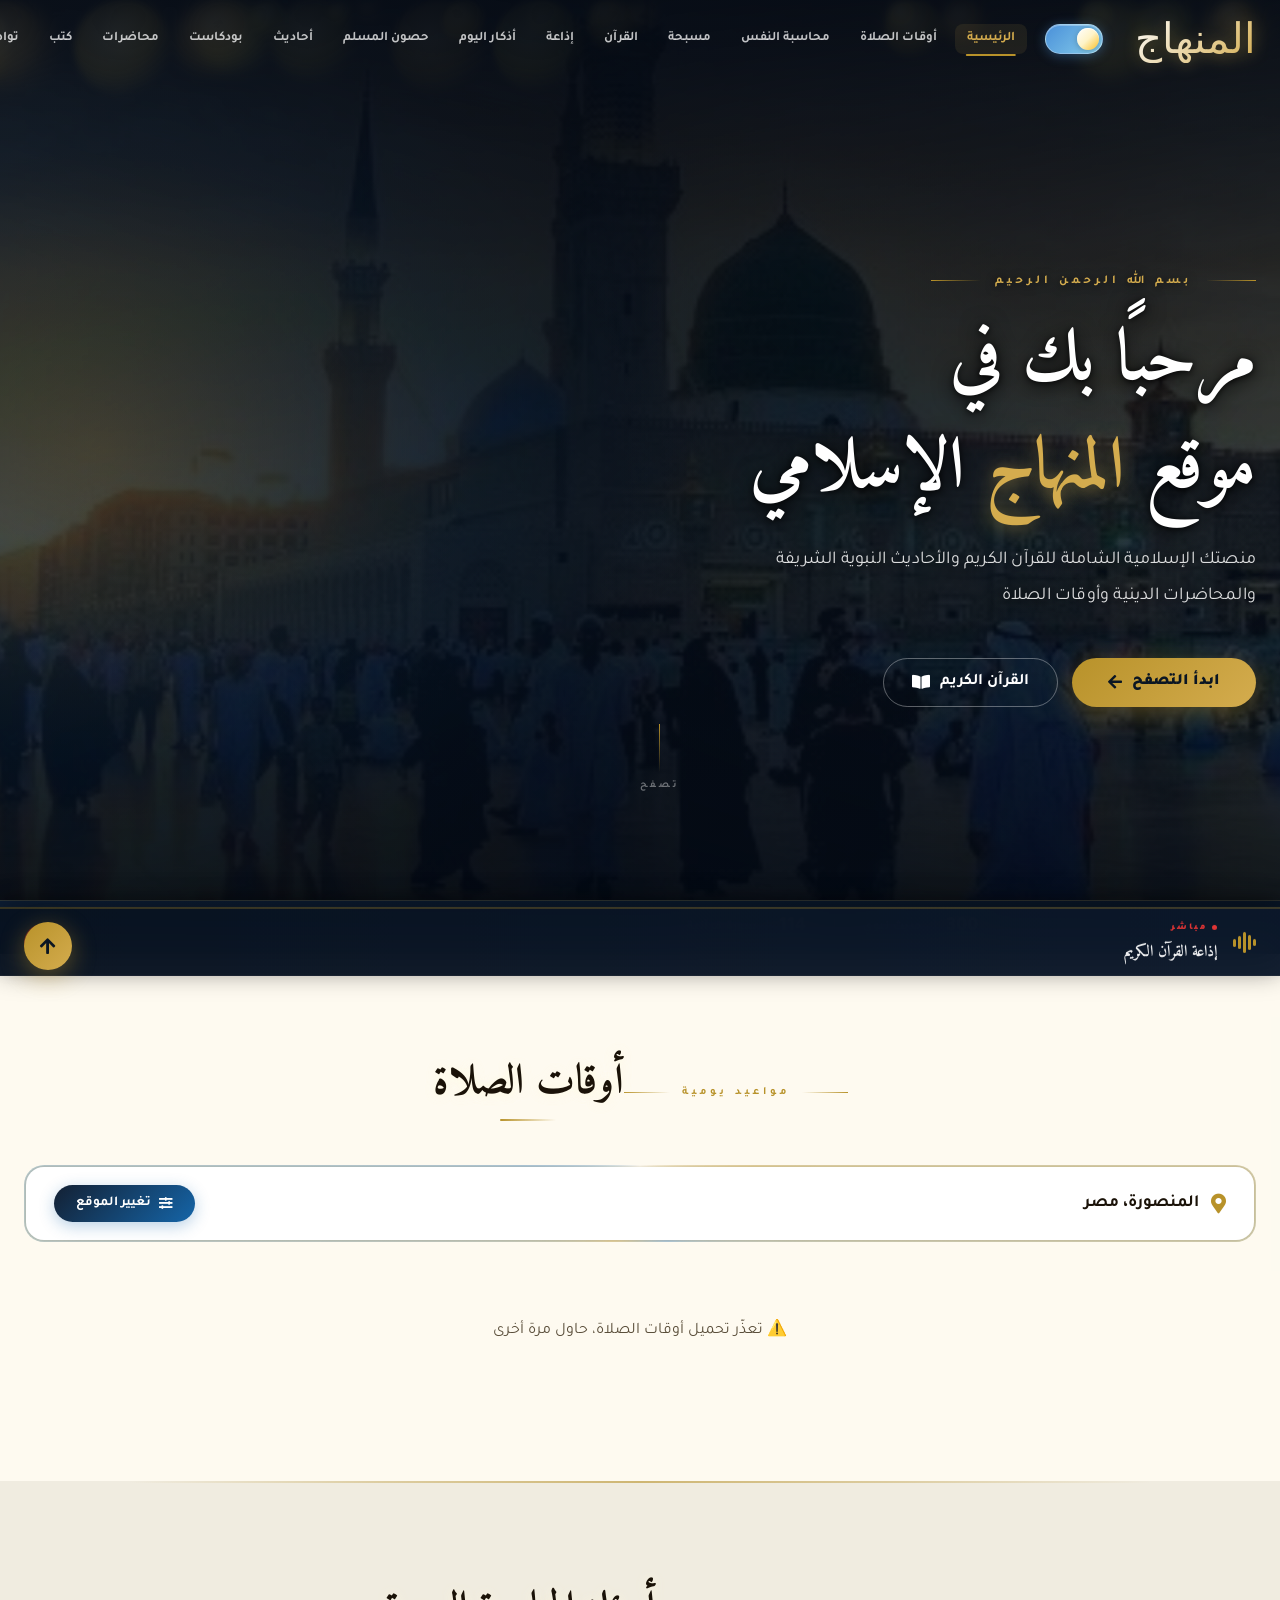
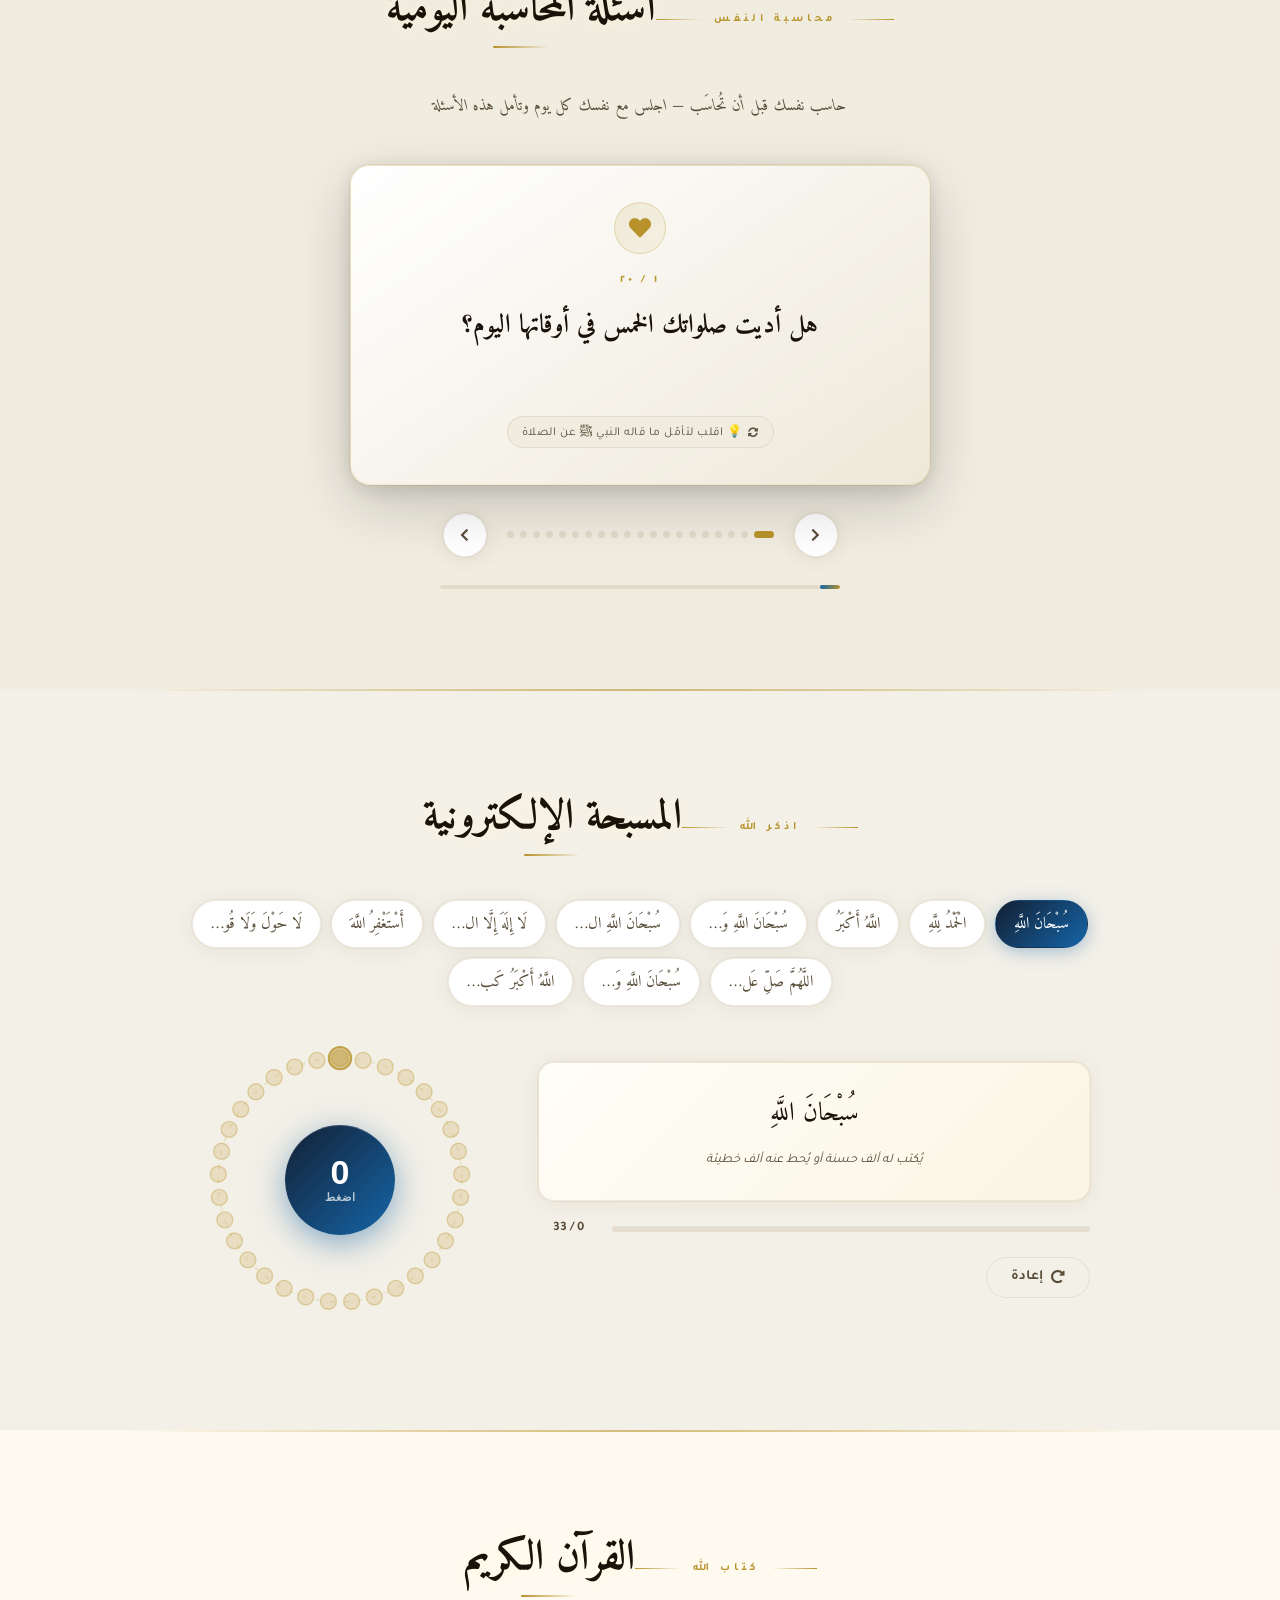
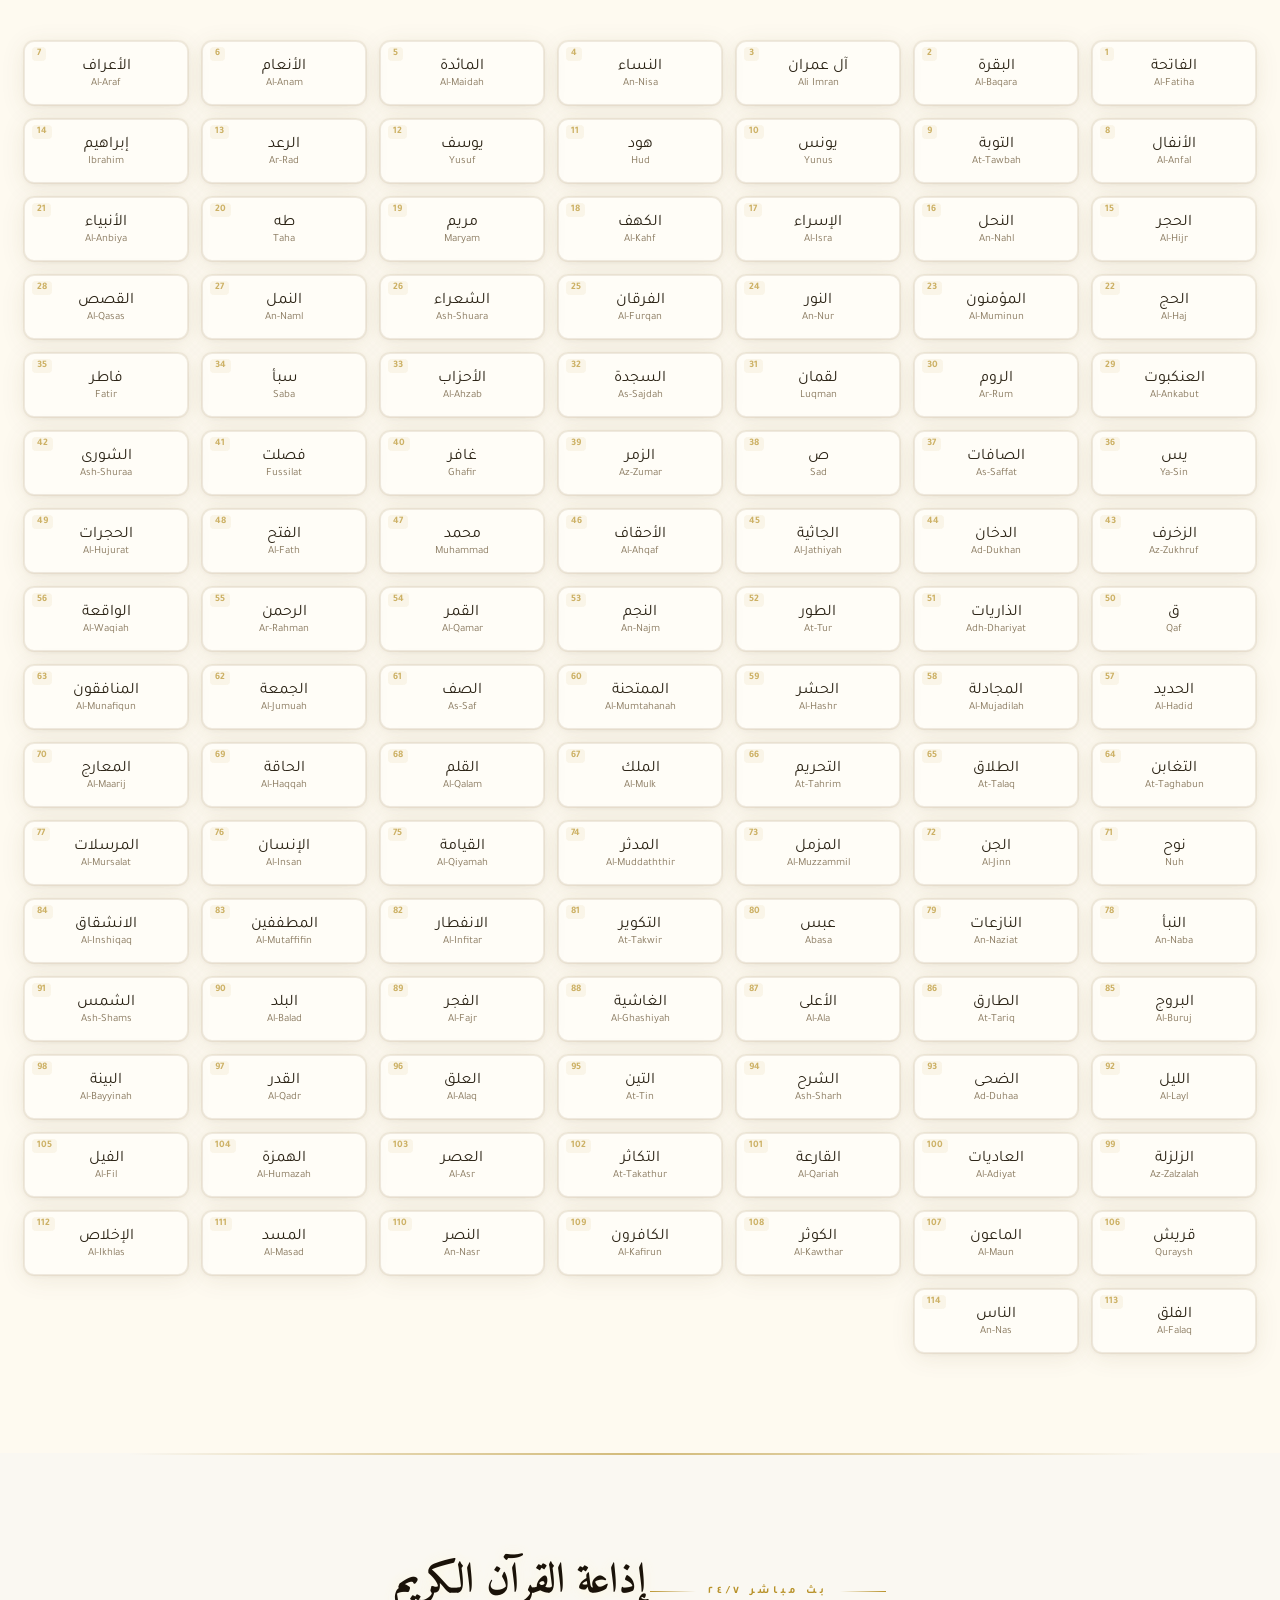
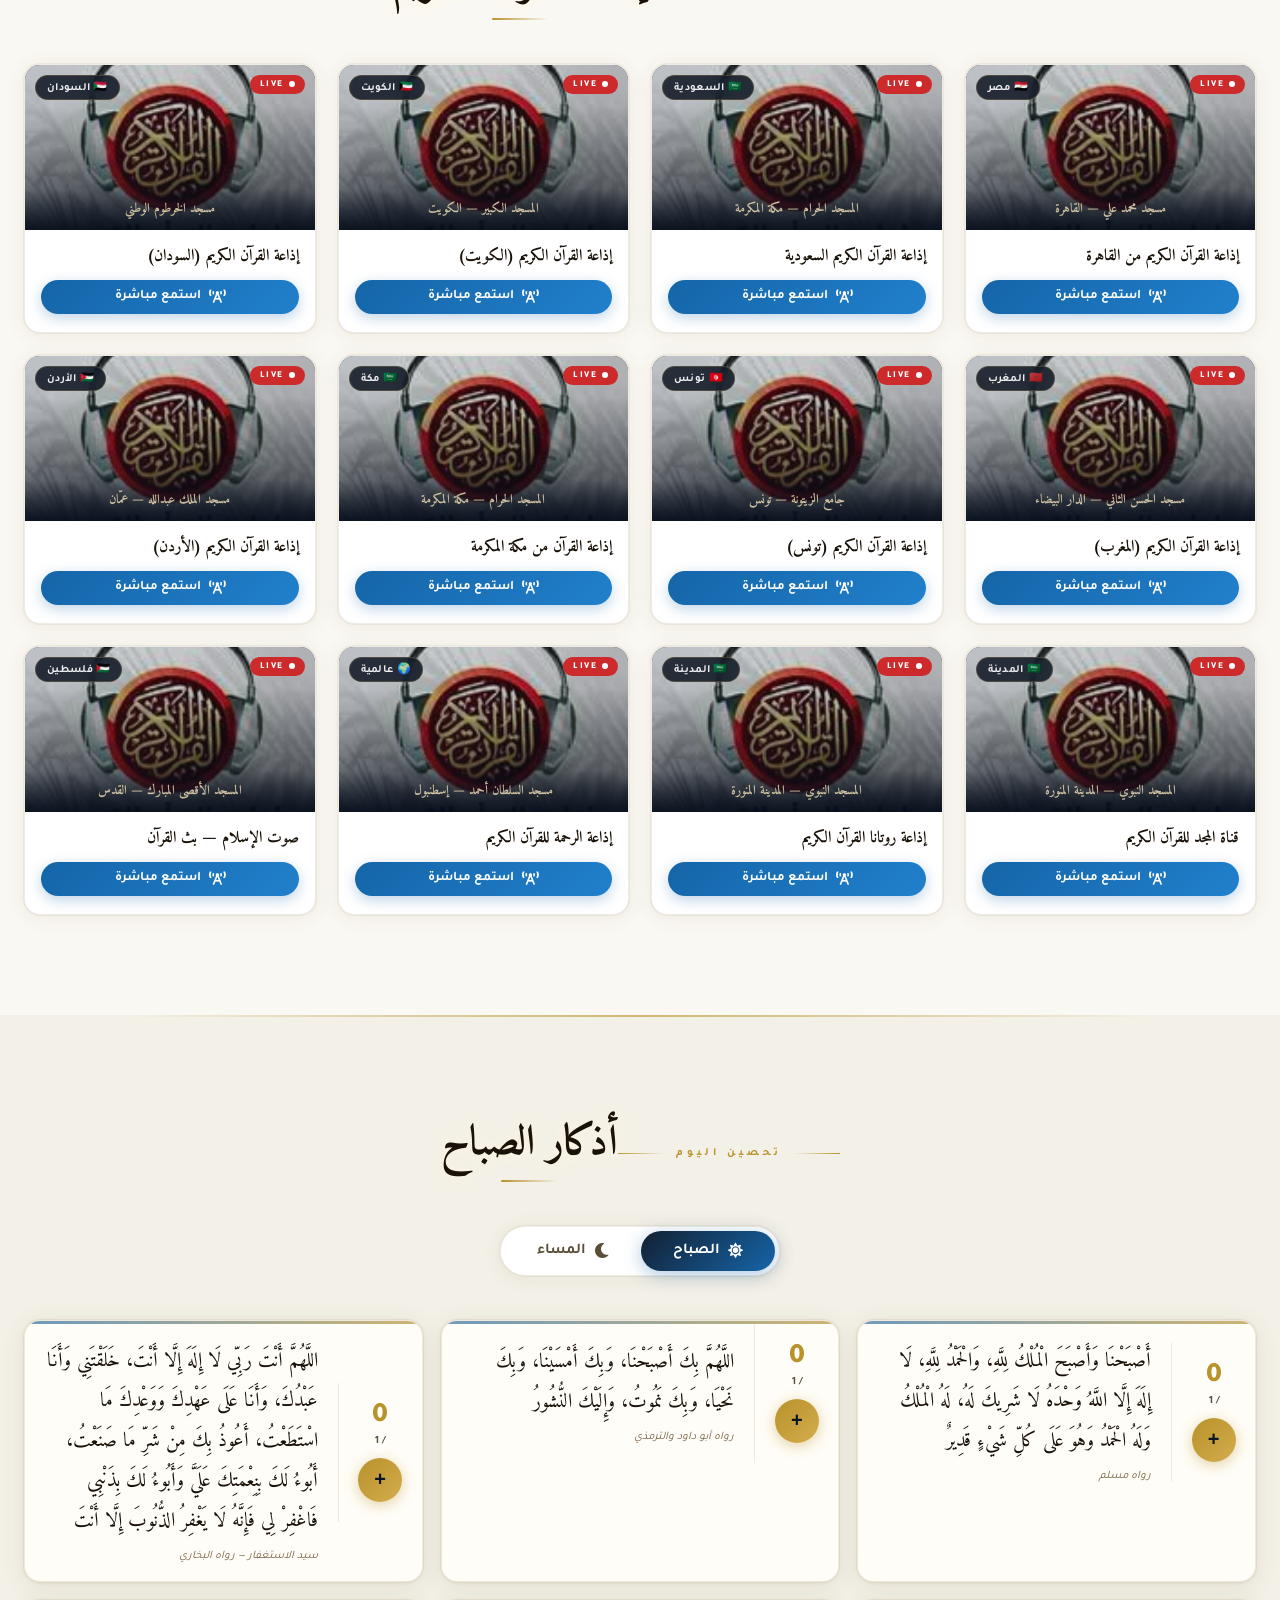
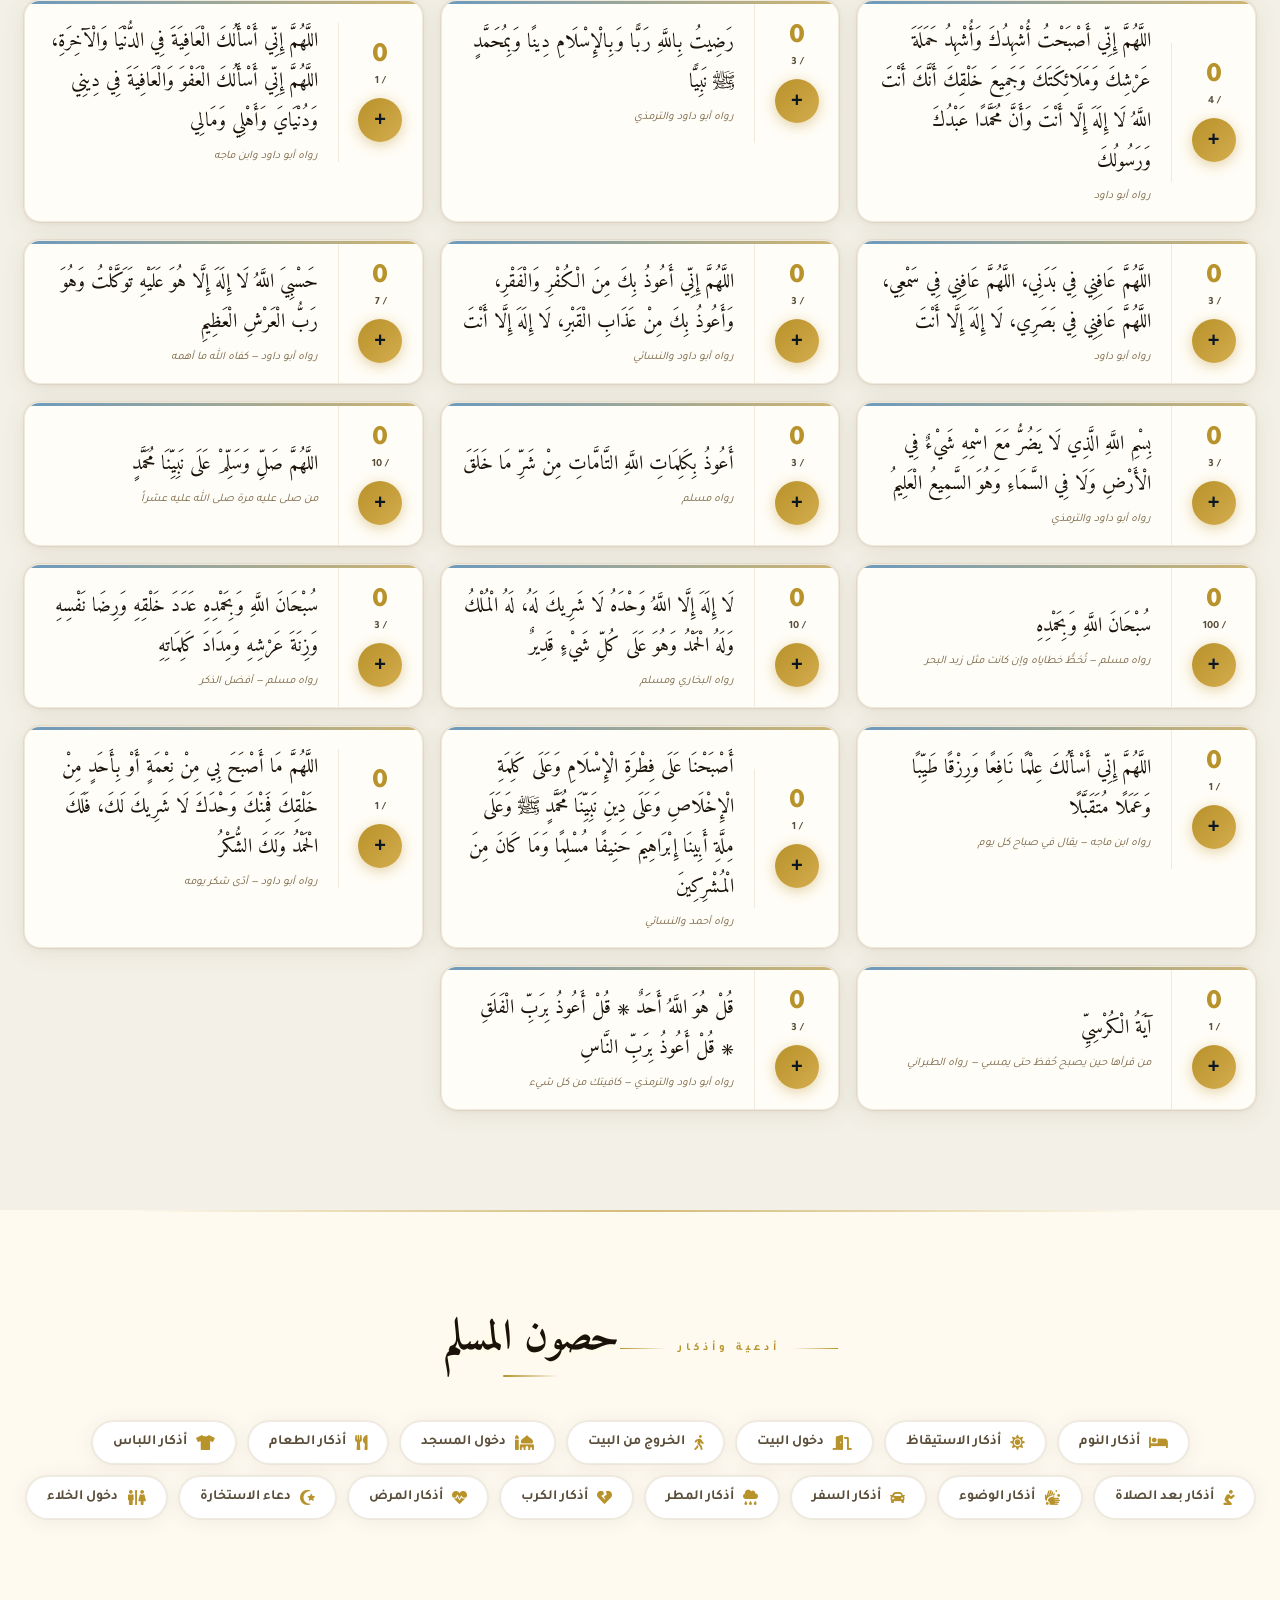
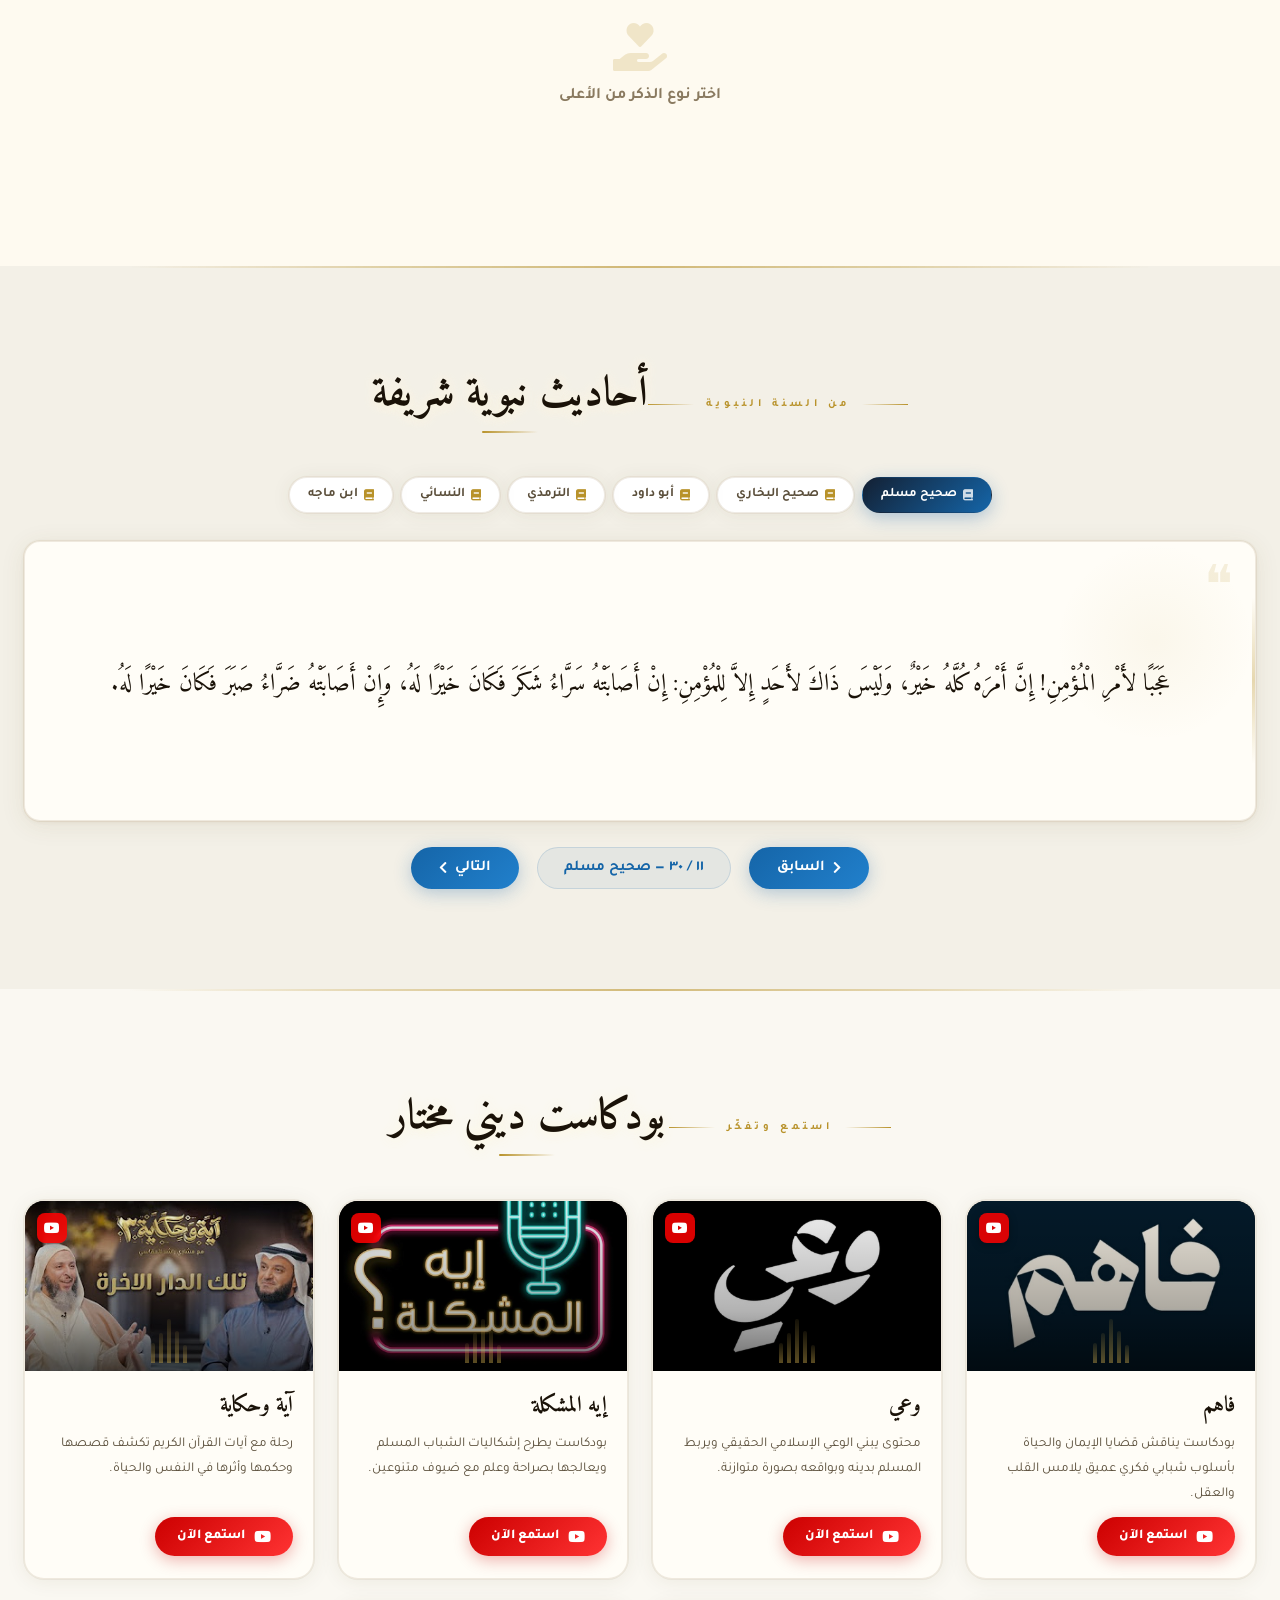
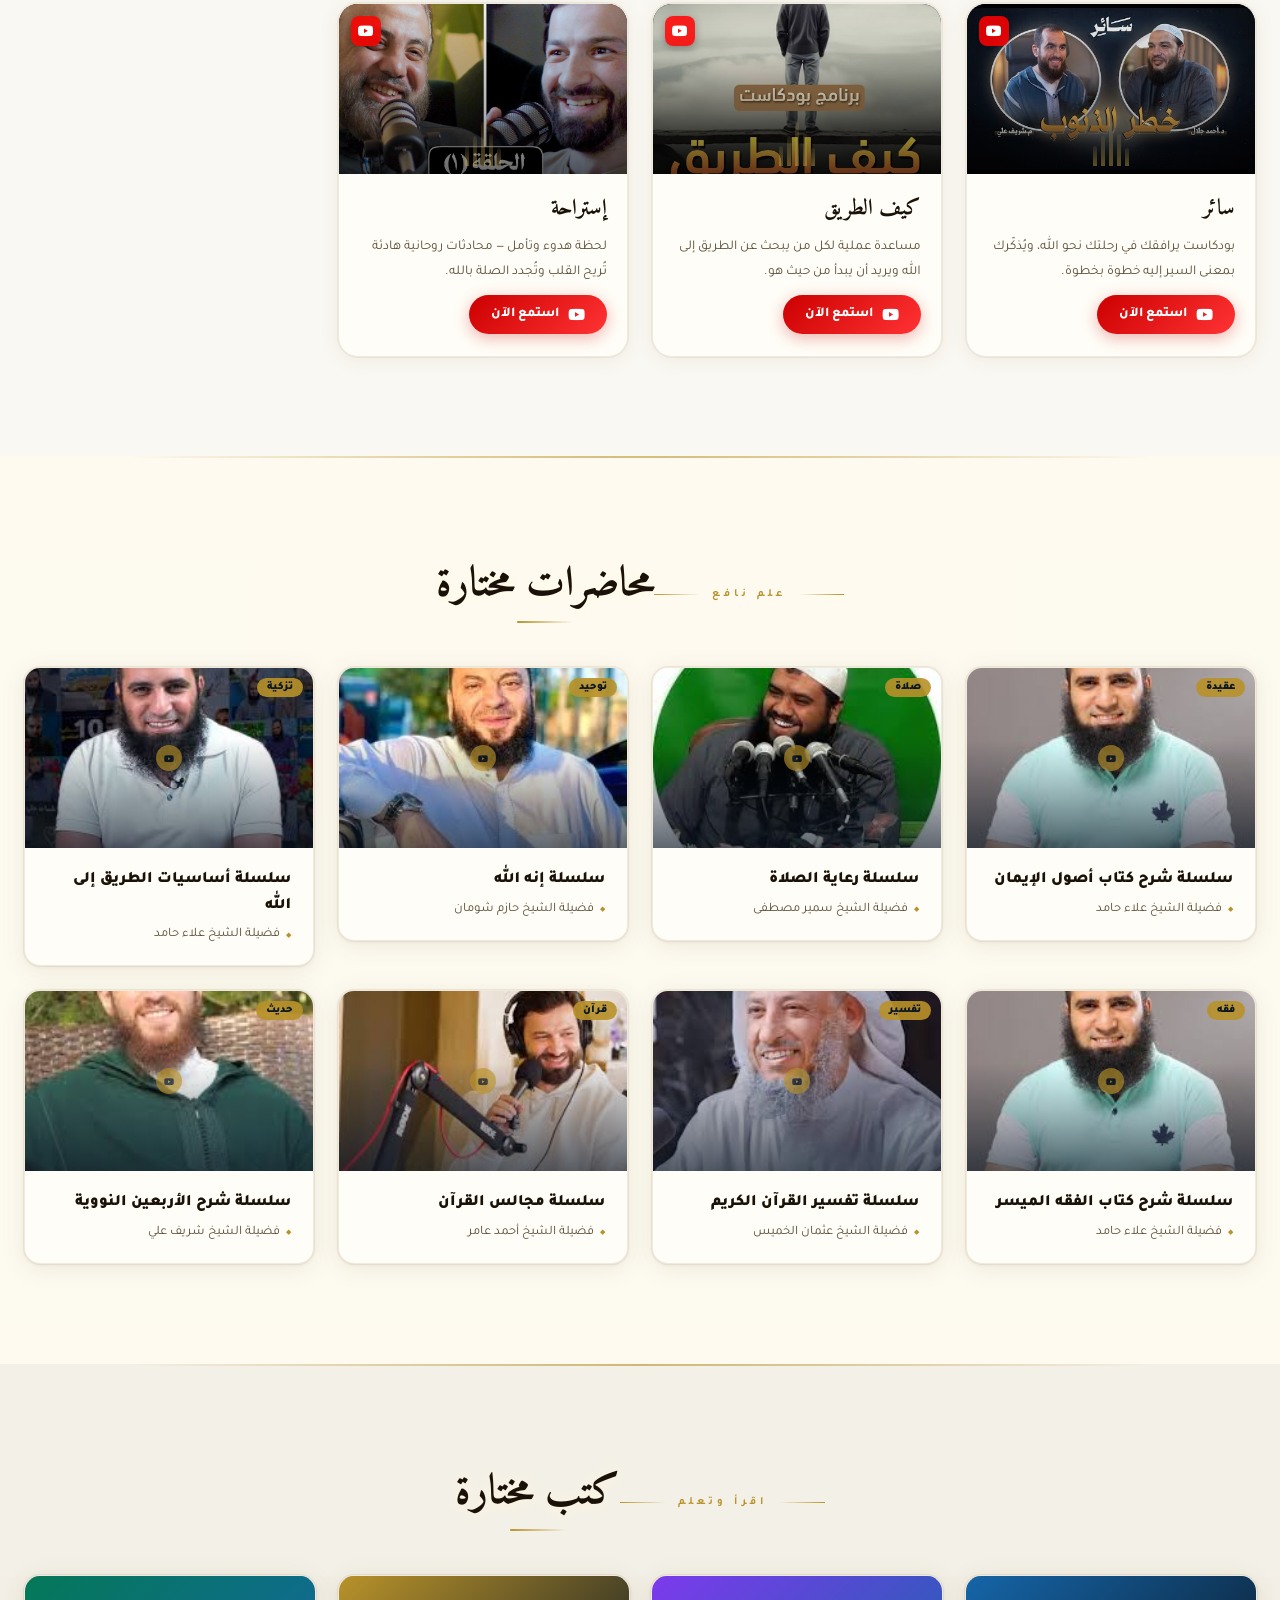
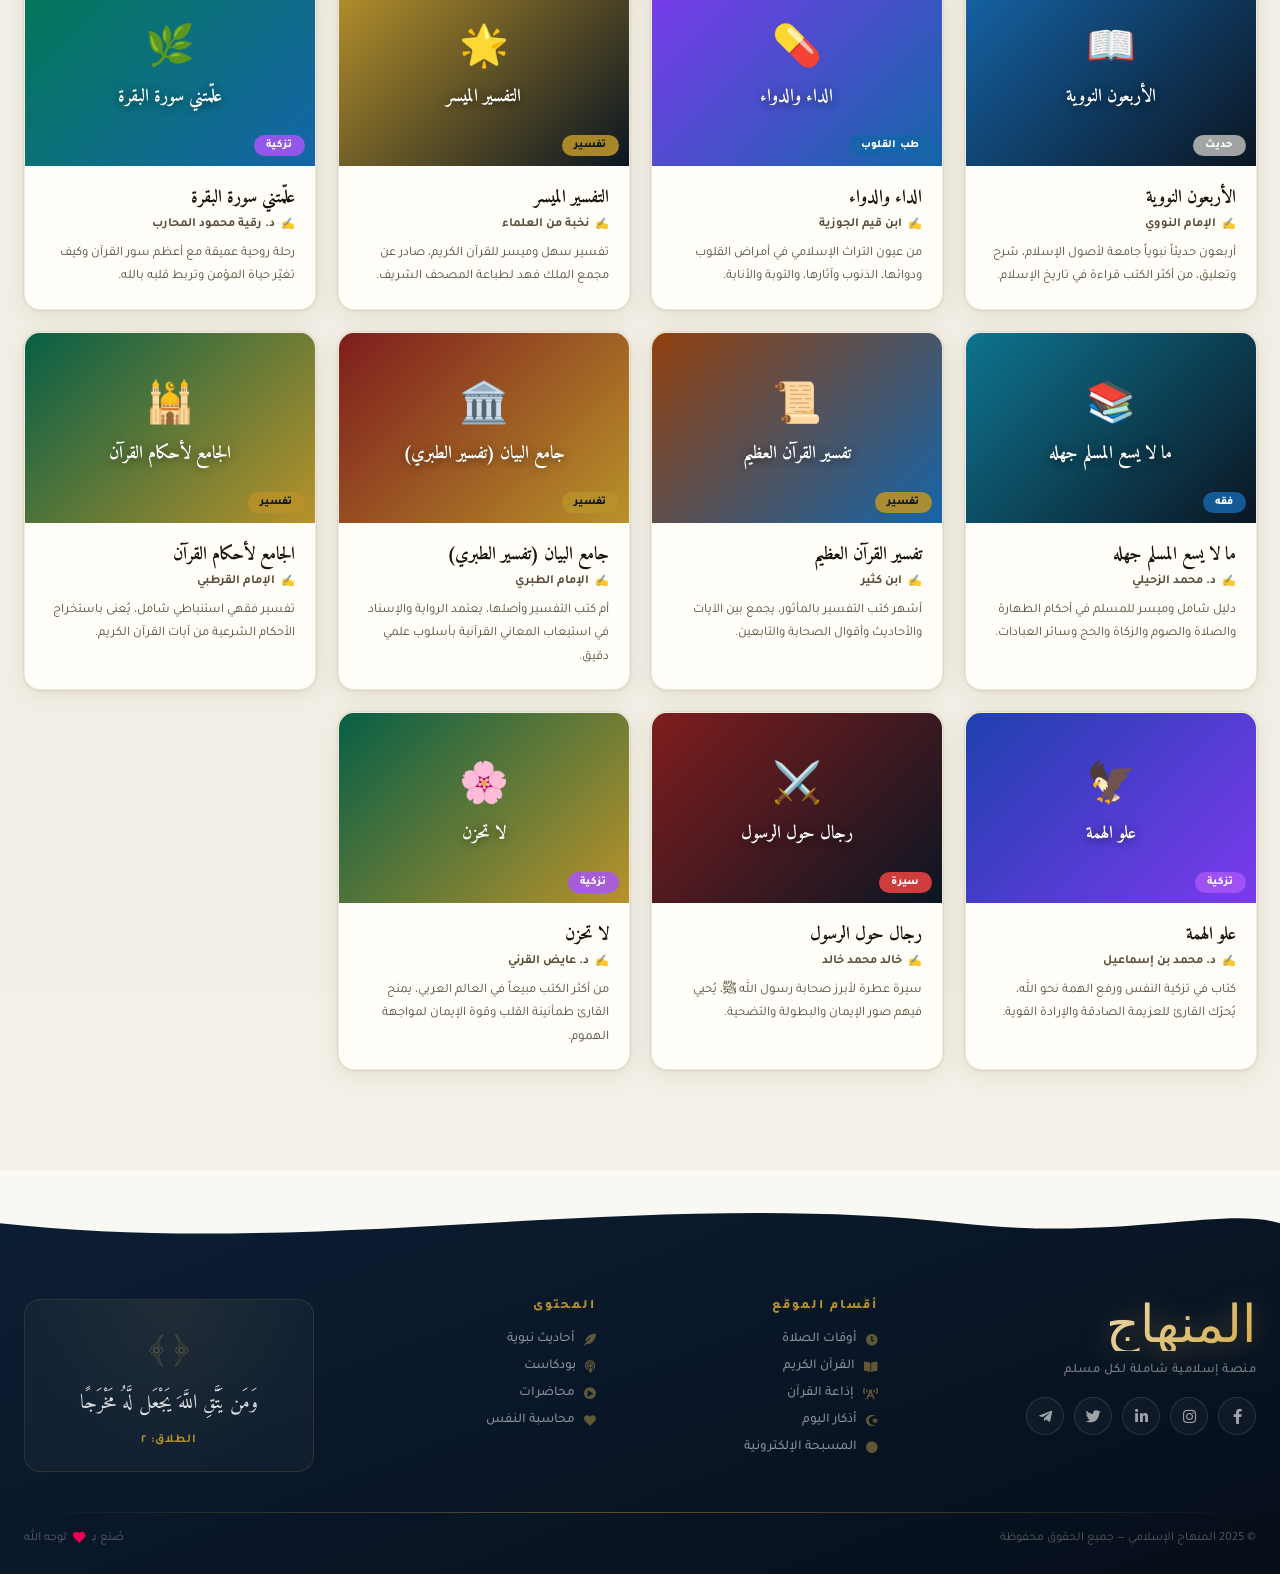
<file: index.html>
<!DOCTYPE html>
<html lang="ar">
  <head>
    <meta charset="UTF-8" />
    <meta http-equiv="X-UA-Compatible" content="IE=edge" />
    <meta name="viewport" content="width=device-width, initial-scale=1.0" />
    <title class="notranslate" translate="no">المنهاج الإسلامي</title>
    <link rel="icon" href="images/icon.ico" />
    <!-- Preconnect أولاً -->
    <link rel="preconnect" href="https://fonts.googleapis.com" />
    <link rel="preconnect" href="https://fonts.gstatic.com" crossorigin />
    <!-- فونتات أساسية فقط — حذفنا Amiri Quran (700KB) واستعضنا عنها بـ Amiri العادي -->
    <link href="https://fonts.googleapis.com/css2?family=Amiri:ital,wght@0,400;0,700;1,400&family=Tajawal:wght@300;400;500;700&display=swap" rel="stylesheet" />
    <!-- Thuluth للوجو فقط: يتحمل بشكل غير مانع للـ render -->
    <link rel="stylesheet" type="text/css" href="https://www.fontstatic.com/f=thuluth-decorated" media="print" onload="this.media='all'" />
    <!-- Font Awesome: غير مانع للـ render -->
    <link rel="stylesheet" href="https://cdnjs.cloudflare.com/ajax/libs/font-awesome/5.15.2/css/all.min.css" media="print" onload="this.media='all'" />
    <noscript><link rel="stylesheet" href="https://cdnjs.cloudflare.com/ajax/libs/font-awesome/5.15.2/css/all.min.css" /></noscript>
    <link rel="stylesheet" href="style.css" />
  </head>
  <body>

    <!-- ═══ HEADER ═══ -->
    <header class="header" id="header">
      <div class="container">
        <div class="logo notranslate" translate="no">المنهاج</div>
        <ul id="nav-menu">
          <li>
            <input type="checkbox" id="dark-mode" class="theme-mode" />
            <label for="dark-mode" class="theme-toggle"><div class="theme-toggle-circle"></div></label>
          </li>
          <li data-filter="main">الرئيسية</li>
          <li data-filter="pray">أوقات الصلاة</li>
          <li data-filter="muhasaba">محاسبة النفس</li>
          <li data-filter="tasbeeh">مسبحة</li>
          <li data-filter="quran">القرآن</li>
          <li data-filter="radio">إذاعة</li>
          <li data-filter="azkar">أذكار اليوم</li>
          <li data-filter="huson">حصون المسلم</li>
          <li data-filter="hadith">أحاديث</li>
          <li data-filter="podcast">بودكاست</li>
          <li data-filter="lectures">محاضرات</li>
          <li data-filter="books">كتب</li>
          <li data-filter="footer" id="nav-contact">تواصل</li>
        </ul>
        <div class="bars" id="menu-bars"><i class="fas fa-bars"></i></div>
      </div>
    </header>

    <!-- ═══ HERO ═══ -->
    <section class="main page-section" id="main-section">
      <div class="hero-slideshow" id="hero-slideshow">
        <div class="hero-slide active" style="background-image:url('./images/hero/1.jpg')"></div>
        <div class="hero-slide" style="background-image:url('./images/hero/3.jpg')"></div>
        <div class="hero-slide" style="background-image:url('./images/hero/5.jpg')"></div>
        <div class="hero-slide" style="background-image:url('./images/hero/7.jpg')" data-dt></div>
        <div class="hero-slide" style="background-image:url('./images/hero/9.jpg')" data-dt></div>
        <div class="hero-slide" style="background-image:url('./images/hero/2.jpg')" data-dt></div>
        <div class="hero-slide" style="background-image:url('./images/hero/4.jpg')" data-dt></div>
        <div class="hero-slide" style="background-image:url('./images/hero/6.jpg')" data-dt></div>
        <div class="hero-slide" style="background-image:url('./images/hero/8.jpg')" data-dt></div>
        <div class="hero-slide" style="background-image:url('./images/hero/10.jpg')" data-dt></div>
      </div>
      <div class="main-overlay"></div>
      <canvas id="hero-stars"></canvas>
      <div class="hero-star-veil"></div>
      <div id="hero-dark-particles"></div>
      <div id="hero-lights"></div>
      <div class="container">
        <div class="title">
          <div class="hero-eyebrow">
            <div class="hero-eyebrow-line"></div>
            <span>بسم الله الرحمن الرحيم</span>
            <div class="hero-eyebrow-line hero-eyebrow-line--rev"></div>
          </div>
          <h2>مرحبًا بك في<br />موقع <em>المنهاج</em> الإسلامي</h2>
          <p class="hero-sub">منصتك الإسلامية الشاملة للقرآن الكريم والأحاديث النبوية الشريفة والمحاضرات الدينية وأوقات الصلاة</p>
          <div class="hero-buttons">
            <button class="btn-gold" id="explore-btn">ابدأ التصفح <i class="fas fa-arrow-left"></i></button>
            <button class="btn-ghost" id="quran-btn">القرآن الكريم <i class="fas fa-book-open"></i></button>
          </div>
        </div>
      </div>
      <div class="scroll-hint"><div class="scroll-line"></div><span>تصفح</span></div>
    </section>

    <!-- ═══ STATS BAR (slim strip after hero) ═══ -->
    <div class="hero-stats-bar">
      <div class="container">
        <div class="hero-stat"><span class="hero-stat-num">300</span><span class="hero-stat-sep">|</span><span class="hero-stat-label">حديث نبوي</span></div>
        <div class="hero-stat-divider"></div>
        <div class="hero-stat"><span class="hero-stat-num">114</span><span class="hero-stat-sep">|</span><span class="hero-stat-label">سورة قرآنية</span></div>
        <div class="hero-stat-divider"></div>
        <div class="hero-stat"><span class="hero-stat-num">8</span><span class="hero-stat-sep">|</span><span class="hero-stat-label">سلاسل محاضرات</span></div>
        <div class="hero-stat-divider"></div>
        <div class="hero-stat"><span class="hero-stat-num">11</span><span class="hero-stat-sep">|</span><span class="hero-stat-label">ذكر في المسبحة</span></div>
      </div>
    </div>

    <!-- ═══ PRAYER TIMES ═══ -->
    <section class="pray page-section">
      <div class="section-transition-top"></div>
      <div class="section-header reveal"><div class="section-eyebrow"><span>مواعيد يومية</span></div><h3>أوقات الصلاة</h3></div>
      <div class="container">
        <div class="pray-location-bar reveal">
          <div class="pray-location-glow"></div>
          <div class="pray-location-inner">
            <div class="pray-location-default">
              <i class="fas fa-map-marker-alt"></i>
              <span id="pray-location-label">المنصورة، مصر</span>
            </div>
            <button class="pray-change-btn" id="pray-change-btn">
              <i class="fas fa-sliders-h"></i> تغيير الموقع
            </button>
          </div>
        </div>
        <div class="pray-selectors reveal" id="pray-selectors" style="display:none;">
          <div class="pray-select-wrap"><i class="fas fa-globe pray-select-icon"></i><select id="selected_country"><option value="#" selected>اختر الدولة</option></select></div>
          <div class="pray-select-wrap"><i class="fas fa-map-marker-alt pray-select-icon"></i><select id="selected_state"><option value="#" selected>اختر المنطقة</option></select></div>
        </div>
        <div class="pray-cards-grid" id="pray-cards-grid"></div>
      </div>
    </section>

    <!-- ═══ MUHASABA ═══ -->
    <section class="muhasaba-section page-section" id="muhasaba-section">
      <div class="section-transition-top"></div>
      <div class="section-header reveal"><div class="section-eyebrow"><span>محاسبة النفس</span></div><h3>أسئلة المحاسبة اليومية</h3></div>
      <div class="container">
        <p class="muhasaba-intro reveal">حاسب نفسك قبل أن تُحاسَب — اجلس مع نفسك كل يوم وتأمل هذه الأسئلة</p>
        <div class="muhasaba-flashcard-wrap reveal">
          <div class="flashcard-scene" id="flashcard-scene">
            <div class="flashcard" id="flashcard">
              <div class="flashcard-front">
                <div class="flashcard-q-icon"><i class="fas fa-heart"></i></div>
                <div class="flashcard-q-num" id="fc-num">١ / ١٥</div>
                <div class="flashcard-q-text" id="fc-question">هل أديت صلواتك الخمس في أوقاتها اليوم؟</div>
                <div class="flashcard-hint"><i class="fas fa-sync-alt"></i> <span id="fc-cta">اقلب لتعرف أكثر</span></div>
              </div>
              <div class="flashcard-back">
                <div class="flashcard-back-icon"><i class="fas fa-lightbulb"></i></div>
                <div class="flashcard-back-title">للتأمل</div>
                <div class="flashcard-back-text" id="fc-reflection"></div>
                <div class="flashcard-hint"><i class="fas fa-sync-alt"></i> اقلب للسؤال</div>
              </div>
            </div>
          </div>
          <div class="flashcard-controls">
            <button class="fc-btn fc-prev" id="fc-prev"><i class="fas fa-chevron-right"></i></button>
            <div class="fc-progress-dots" id="fc-dots"></div>
            <button class="fc-btn fc-next" id="fc-next"><i class="fas fa-chevron-left"></i></button>
          </div>
          <div class="flashcard-progress-bar-wrap">
            <div class="flashcard-progress-bar"><div class="flashcard-progress-fill" id="fc-progress"></div></div>
          </div>
        </div>
      </div>
    </section>

    <!-- ═══ TASBEEH ═══ -->
    <section class="tasbeeh page-section">
      <div class="section-transition-top"></div>
      <div class="section-header reveal"><div class="section-eyebrow"><span>اذكر الله</span></div><h3>المسبحة الإلكترونية</h3></div>
      <div class="container">
        <div class="tasbeeh-wrapper">
          <div class="dhikr-pills reveal" id="dhikr-pills"></div>
          <!-- Side-by-side layout: dhikr info LEFT + counter button RIGHT -->
          <div class="tasbeeh-main-row reveal">
            <div class="tasbeeh-left">
              <div class="dhikr-display"><div id="dhikr-text" class="notranslate" translate="no"></div><div id="dhikr-reward"></div></div>
              <div class="tasbeeh-progress-wrap">
                <div class="tasbeeh-progress-bar"><div class="tasbeeh-progress-fill" id="tasbeeh-progress"></div></div>
                <span class="tasbeeh-target-label" id="tasbeeh-target-label">0 / 33</span>
              </div>
              <div class="tasbeeh-done" id="tasbeeh-done"><i class="fas fa-check-circle"></i> أحسنت! أتممت الذكر</div>
              <button class="tasbeeh-reset reveal" id="tasbeeh-reset"><i class="fas fa-redo-alt"></i> إعادة</button>
            </div>
            <div class="tasbeeh-right">
              <div class="tasbeeh-circle-wrap">
                <svg class="tasbeeh-beads" viewBox="0 0 320 320" xmlns="http://www.w3.org/2000/svg">
                  <circle cx="160" cy="160" r="130" fill="none" stroke="rgba(184,146,42,0.15)" stroke-width="2" stroke-dasharray="5 10"/>
                  <g id="beads-group"></g>
                </svg>
                <button class="tasbeeh-btn" id="tasbeeh-btn">
                  <span class="tasbeeh-count" id="tasbeeh-count">0</span>
                  <span class="tasbeeh-tap">اضغط</span>
                </button>
              </div>
            </div>
          </div>
        </div>
      </div>
    </section>

    <!-- ═══ QURAN ═══ -->
    <section class="quran page-section">
      <div class="section-transition-top"></div>
      <div class="section-header reveal"><div class="section-eyebrow"><span>كتاب الله</span></div><h3>القرآن الكريم</h3></div>
      <div class="container"><div class="surahContainer reveal" id="surahContainer"></div></div>
    </section>

    <!-- ═══ QURAN RADIO ═══ -->
    <section class="radio-section page-section" id="radio-section">
      <div class="section-transition-top"></div>
      <div class="section-header reveal">
        <div class="section-eyebrow"><span>بث مباشر ٢٤/٧</span></div>
        <h3>إذاعة القرآن الكريم</h3>
      </div>
      <div class="container">
        <div class="radio-grid" id="radio-grid">
          <div class="radio-card-skel skel"></div>
          <div class="radio-card-skel skel"></div>
          <div class="radio-card-skel skel"></div>
          <div class="radio-card-skel skel"></div>
          <div class="radio-card-skel skel"></div>
          <div class="radio-card-skel skel"></div>
        </div>
      </div>
    </section>

    <!-- ═══ AZKAR MORNING / EVENING ═══ -->
    <section class="azkar-section page-section" id="azkar-section">
      <div class="section-transition-top"></div>
      <div class="section-header reveal"><div class="section-eyebrow"><span>تحصين اليوم</span></div><h3 id="azkar-title">أذكار الصباح</h3></div>
      <div class="container">
        <div class="azkar-toggle-wrap reveal">
          <button class="azkar-toggle-btn active" id="btn-sabah" onclick="switchAzkar('sabah')"><i class="fas fa-sun"></i> الصباح</button>
          <button class="azkar-toggle-btn" id="btn-masa" onclick="switchAzkar('masa')"><i class="fas fa-moon"></i> المساء</button>
        </div>
        <div class="azkar-grid" id="azkar-grid"></div>
      </div>
    </section>

    <!-- ═══ HUSON AL-MUSLIM ═══ -->
    <section class="huson-section page-section" id="huson-section">
      <div class="section-transition-top"></div>
      <div class="section-header reveal"><div class="section-eyebrow"><span>أدعية وأذكار</span></div><h3>حصون المسلم</h3></div>
      <div class="container">
        <div class="huson-cats reveal" id="huson-cats"></div>
        <div class="huson-content" id="huson-content">
          <div class="huson-placeholder reveal">
            <i class="fas fa-hand-holding-heart"></i>
            <p>اختر نوع الذكر من الأعلى</p>
          </div>
        </div>
      </div>
    </section>

    <!-- ═══ HADITH ═══ -->
    <section class="hadith page-section">
      <div class="section-transition-top"></div>
      <div class="section-header reveal"><div class="section-eyebrow"><span>من السنة النبوية</span></div><h3>أحاديث نبوية شريفة</h3></div>
      <div class="container">
        <div class="hadith-books-bar reveal" id="hadith-books-bar">
          <button class="hbook-tab active" data-collection="muslim"><i class="fas fa-book"></i> صحيح مسلم</button>
          <button class="hbook-tab" data-collection="bukhari"><i class="fas fa-book"></i> صحيح البخاري</button>
          <button class="hbook-tab" data-collection="abu-dawud"><i class="fas fa-book"></i> أبو داود</button>
          <button class="hbook-tab" data-collection="tirmidzi"><i class="fas fa-book"></i> الترمذي</button>
          <button class="hbook-tab" data-collection="nasai"><i class="fas fa-book"></i> النسائي</button>
          <button class="hbook-tab" data-collection="ibn-majah"><i class="fas fa-book"></i> ابن ماجه</button>
        </div>
        <div class="hadith-card reveal"><div class="hadith-quote-icon">❝</div><div class="hadithContainer"><div class="loading-dots"><span></span><span></span><span></span></div></div></div>
        <div class="hadith-nav reveal">
          <button class="hadith-btn prev"><i class="fas fa-chevron-right"></i> السابق</button>
          <div class="hadith-number">١ / ٣٠٠</div>
          <button class="hadith-btn next">التالي <i class="fas fa-chevron-left"></i></button>
        </div>
      </div>
    </section>

    <!-- ═══ PODCASTS ═══ -->
    <section class="podcast-section page-section" id="podcast-section">
      <div class="section-transition-top"></div>
      <div class="section-header reveal">
        <div class="section-eyebrow"><span>استمع وتفكّر</span></div>
        <h3>بودكاست ديني مختار</h3>
      </div>
      <div class="container">
        <div class="podcast-grid">
          <div class="podcast-card reveal">
            <div class="podcast-cover podcast-cover--img">
              <img src="./images/fahem.jpg" alt="فاهم بودكاست" loading="lazy" class="podcast-img"/>
              <div class="podcast-img-overlay"></div>
              <div class="podcast-cover-waves"><span></span><span></span><span></span><span></span><span></span></div>
              <div class="podcast-platform-badge"><i class="fab fa-youtube"></i></div>
            </div>
            <div class="podcast-body">
              <h4 class="podcast-title">فاهم</h4>
              <p class="podcast-desc">بودكاست يناقش قضايا الإيمان والحياة بأسلوب شبابي فكري عميق يلامس القلب والعقل.</p>
              <a href="https://www.youtube.com/@Fahem.Podcast" target="_blank" class="podcast-btn"><i class="fab fa-youtube"></i> استمع الآن</a>
            </div>
          </div>
          <div class="podcast-card reveal" style="transition-delay:80ms">
            <div class="podcast-cover podcast-cover--img">
              <img src="./images/waie.jpg" alt="وعي بودكاست" loading="lazy" class="podcast-img"/>
              <div class="podcast-img-overlay"></div>
              <div class="podcast-cover-waves"><span></span><span></span><span></span><span></span><span></span></div>
              <div class="podcast-platform-badge"><i class="fab fa-youtube"></i></div>
            </div>
            <div class="podcast-body">
              <h4 class="podcast-title">وعي</h4>
              <p class="podcast-desc">محتوى يبني الوعي الإسلامي الحقيقي ويربط المسلم بدينه وبواقعه بصورة متوازنة.</p>
              <a href="https://www.youtube.com/@Waie" target="_blank" class="podcast-btn"><i class="fab fa-youtube"></i> استمع الآن</a>
            </div>
          </div>
          <div class="podcast-card reveal" style="transition-delay:160ms">
            <div class="podcast-cover podcast-cover--img">
              <img src="./images/moshkla.jpg" alt="إيه المشكلة" loading="lazy" class="podcast-img"/>
              <div class="podcast-img-overlay"></div>
              <div class="podcast-cover-waves"><span></span><span></span><span></span><span></span><span></span></div>
              <div class="podcast-platform-badge"><i class="fab fa-youtube"></i></div>
            </div>
            <div class="podcast-body">
              <h4 class="podcast-title">إيه المشكلة</h4>
              <p class="podcast-desc">بودكاست يطرح إشكاليات الشباب المسلم ويعالجها بصراحة وعلم مع ضيوف متنوعين.</p>
              <a href="https://www.youtube.com/@Eh_El_Moshkla" target="_blank" class="podcast-btn"><i class="fab fa-youtube"></i> استمع الآن</a>
            </div>
          </div>
          <div class="podcast-card reveal" style="transition-delay:240ms">
            <div class="podcast-cover podcast-cover--img">
              <img src="./images/aya-hikaya.jpg" alt="آية وحكاية" loading="lazy" class="podcast-img"/>
              <div class="podcast-img-overlay"></div>
              <div class="podcast-cover-waves"><span></span><span></span><span></span><span></span><span></span></div>
              <div class="podcast-platform-badge"><i class="fab fa-youtube"></i></div>
            </div>
            <div class="podcast-body">
              <h4 class="podcast-title">آية وحكاية</h4>
              <p class="podcast-desc">رحلة مع آيات القرآن الكريم تكشف قصصها وحكمها وأثرها في النفس والحياة.</p>
              <a href="https://youtube.com/playlist?list=PLFkuO76ICjPmXSX0AOmy60e39KmeRD2Rt" target="_blank" class="podcast-btn"><i class="fab fa-youtube"></i> استمع الآن</a>
            </div>
          </div>
          <div class="podcast-card reveal" style="transition-delay:320ms">
            <div class="podcast-cover podcast-cover--img">
              <img src="./images/saer.jpg" alt="سائر" loading="lazy" class="podcast-img"/>
              <div class="podcast-img-overlay"></div>
              <div class="podcast-cover-waves"><span></span><span></span><span></span><span></span><span></span></div>
              <div class="podcast-platform-badge"><i class="fab fa-youtube"></i></div>
            </div>
            <div class="podcast-body">
              <h4 class="podcast-title">سائر</h4>
              <p class="podcast-desc">بودكاست يرافقك في رحلتك نحو الله، ويُذكّرك بمعنى السير إليه خطوة بخطوة.</p>
              <a href="https://youtube.com/playlist?list=PLm_fS2m74uWmWVlHOXi1tzwGXb52j4Gjz" target="_blank" class="podcast-btn"><i class="fab fa-youtube"></i> استمع الآن</a>
            </div>
          </div>
          <div class="podcast-card reveal" style="transition-delay:400ms">
            <div class="podcast-cover podcast-cover--img">
              <img src="./images/kaif-tareeq.jpg" alt="كيف الطريق" loading="lazy" class="podcast-img"/>
              <div class="podcast-img-overlay"></div>
              <div class="podcast-cover-waves"><span></span><span></span><span></span><span></span><span></span></div>
              <div class="podcast-platform-badge"><i class="fab fa-youtube"></i></div>
            </div>
            <div class="podcast-body">
              <h4 class="podcast-title">كيف الطريق</h4>
              <p class="podcast-desc">مساعدة عملية لكل من يبحث عن الطريق إلى الله ويريد أن يبدأ من حيث هو.</p>
              <a href="https://youtube.com/playlist?list=PLVPp4tYPys9MggYMBn8VeeclyPXWvv-g-" target="_blank" class="podcast-btn"><i class="fab fa-youtube"></i> استمع الآن</a>
            </div>
          </div>
          <div class="podcast-card reveal" style="transition-delay:480ms">
            <div class="podcast-cover podcast-cover--img">
              <img src="./images/estraha.jpg" alt="إستراحة" loading="lazy" class="podcast-img"/>
              <div class="podcast-img-overlay"></div>
              <div class="podcast-cover-waves"><span></span><span></span><span></span><span></span><span></span></div>
              <div class="podcast-platform-badge"><i class="fab fa-youtube"></i></div>
            </div>
            <div class="podcast-body">
              <h4 class="podcast-title">إستراحة</h4>
              <p class="podcast-desc">لحظة هدوء وتأمل — محادثات روحانية هادئة تُريح القلب وتُجدد الصلة بالله.</p>
              <a href="https://youtube.com/playlist?list=PLJW_gn0In1bvilbI8scCrIRtmFyvSvOIk" target="_blank" class="podcast-btn"><i class="fab fa-youtube"></i> استمع الآن</a>
            </div>
          </div>
        </div>
      </div>
    </section>

    <!-- ═══ LECTURES ═══ -->
    <section class="lectures page-section">
      <div class="section-transition-top"></div>
      <div class="section-header reveal"><div class="section-eyebrow"><span>علم نافع</span></div><h3>محاضرات مختارة</h3></div>
      <div class="container">
        <div class="lectures-grid">
          <a href="https://www.youtube.com/watch?v=VR1xbVL2Pnw&list=PL1i_D1Vw3d5OOCuGDrC-t3cBIrSmYRAsg" target="_blank" class="lec-link reveal"><div class="lec-card"><div class="lec-img-wrap"><img src="./images/9.jpg" alt="" loading="lazy"/><div class="lec-play"><i class="fab fa-youtube"></i></div><div class="lec-tag">عقيدة</div></div><div class="lec-body"><h4>سلسلة شرح كتاب أصول الإيمان</h4><p>فضيلة الشيخ علاء حامد</p></div></div></a>
          <a href="https://www.youtube.com/watch?v=6eIZRH_FI4s&list=PLSUcSqxe9RhzbP2F4xTE9GCrIUUEuFJoa" target="_blank" class="lec-link reveal"><div class="lec-card"><div class="lec-img-wrap"><img src="./images/7.jpg" alt="" loading="lazy"/><div class="lec-play"><i class="fab fa-youtube"></i></div><div class="lec-tag">صلاة</div></div><div class="lec-body"><h4>سلسلة رعاية الصلاة</h4><p>فضيلة الشيخ سمير مصطفى</p></div></div></a>
          <a href="https://www.youtube.com/watch?v=KjXHa_0v3Xs&list=PLVPp4tYPys9NKVw-_6itEaxQnK32lKrl0" target="_blank" class="lec-link reveal"><div class="lec-card"><div class="lec-img-wrap"><img src="./images/13.jpg" alt="" loading="lazy"/><div class="lec-play"><i class="fab fa-youtube"></i></div><div class="lec-tag">توحيد</div></div><div class="lec-body"><h4>سلسلة إنه الله</h4><p>فضيلة الشيخ حازم شومان</p></div></div></a>
          <a href="https://www.youtube.com/watch?v=Mq84UmqumaM&list=PL1i_D1Vw3d5NYUb87ULvvfMxV3yqWliBd" target="_blank" class="lec-link reveal"><div class="lec-card"><div class="lec-img-wrap"><img src="./images/16.jpg" alt="" loading="lazy"/><div class="lec-play"><i class="fab fa-youtube"></i></div><div class="lec-tag">تزكية</div></div><div class="lec-body"><h4>سلسلة أساسيات الطريق إلى الله</h4><p>فضيلة الشيخ علاء حامد</p></div></div></a>
          <a href="https://www.youtube.com/watch?v=FdXl6jjCxP4&list=PL1i_D1Vw3d5P5Q6IHHW22JHrnLCwm60Bn" target="_blank" class="lec-link reveal"><div class="lec-card"><div class="lec-img-wrap"><img src="./images/9.jpg" alt="" loading="lazy"/><div class="lec-play"><i class="fab fa-youtube"></i></div><div class="lec-tag">فقه</div></div><div class="lec-body"><h4>سلسلة شرح كتاب الفقه الميسر</h4><p>فضيلة الشيخ علاء حامد</p></div></div></a>
          <a href="https://www.youtube.com/watch?v=48yJYcD_9X0&list=PLx3Fh1kiMbrcOUYqEcLnNSmxVhIeKQexC" target="_blank" class="lec-link reveal"><div class="lec-card"><div class="lec-img-wrap"><img src="./images/12.jpg" alt="" loading="lazy"/><div class="lec-play"><i class="fab fa-youtube"></i></div><div class="lec-tag">تفسير</div></div><div class="lec-body"><h4>سلسلة تفسير القرآن الكريم</h4><p>فضيلة الشيخ عثمان الخميس</p></div></div></a>
          <a href="https://youtube.com/playlist?list=PLSSxr3Rf2_X0LhahU5RFyX87dKBAjIkZj" target="_blank" class="lec-link reveal"><div class="lec-card"><div class="lec-img-wrap"><img src="./images/14.jpg" alt="" loading="lazy"/><div class="lec-play"><i class="fab fa-youtube"></i></div><div class="lec-tag">قرآن</div></div><div class="lec-body"><h4>سلسلة مجالس القرآن</h4><p>فضيلة الشيخ أحمد عامر</p></div></div></a>
          <a href="https://www.youtube.com/watch?v=Hr-phE_e7P0&list=PL_ZXIiZMp3ML0aHjoBPByMCNmy9REBITp" target="_blank" class="lec-link reveal"><div class="lec-card"><div class="lec-img-wrap"><img src="./images/15.jpg" alt="" loading="lazy"/><div class="lec-play"><i class="fab fa-youtube"></i></div><div class="lec-tag">حديث</div></div><div class="lec-body"><h4>سلسلة شرح الأربعين النووية</h4><p>فضيلة الشيخ شريف علي</p></div></div></a>
        </div>
      </div>
    </section>

    <!-- ═══ BOOKS ═══ -->
    <section class="books-section page-section" id="books-section">
      <div class="section-transition-top"></div>
      <div class="section-header reveal"><div class="section-eyebrow"><span>اقرأ وتعلم</span></div><h3>كتب مختارة</h3></div>
      <div class="container">
        <div class="books-grid" id="books-grid"></div>
      </div>
    </section>

    <!-- ═══ FOOTER ═══ -->
    <footer class="footer" id="footer-section">
      <svg class="footer-wave" xmlns="http://www.w3.org/2000/svg" viewBox="0 0 1440 100" preserveAspectRatio="none" style="width:100%;display:block;">
        <path d="M0,60 C360,100 720,20 1080,60 C1260,80 1380,40 1440,60 L1440,0 L0,0 Z"/>
      </svg>
      <div class="footer-inner">
        <div class="footer-main">
          <div class="footer-brand">
            <div class="footer-logo notranslate" translate="no">المنهاج</div>
            <p class="footer-tagline">منصة إسلامية شاملة لكل مسلم</p>
            <div class="social">
              <a href="https://www.facebook.com/profile.php?id=100058504338456" target="_blank" aria-label="Facebook"><i class="fab fa-facebook-f"></i></a>
              <a href="https://www.instagram.com/elsayyad.eg/" target="_blank" aria-label="Instagram"><i class="fab fa-instagram"></i></a>
              <a href="https://www.linkedin.com/in/alsayyad11/" target="_blank" aria-label="LinkedIn"><i class="fab fa-linkedin-in"></i></a>
              <a href="#" aria-label="Twitter"><i class="fab fa-twitter"></i></a>
              <a href="https://t.me/alsayyad11" target="_blank" aria-label="Telegram"><i class="fab fa-telegram-plane"></i></a>
            </div>
          </div>
          <div class="footer-links-group">
            <h5>أقسام الموقع</h5>
            <ul>
              <li><a href="#" data-filter="pray"><i class="fas fa-clock"></i> أوقات الصلاة</a></li>
              <li><a href="#" data-filter="quran"><i class="fas fa-book-open"></i> القرآن الكريم</a></li>
              <li><a href="#" data-filter="radio"><i class="fas fa-broadcast-tower"></i> إذاعة القرآن</a></li>
              <li><a href="#" data-filter="azkar"><i class="fas fa-star-and-crescent"></i> أذكار اليوم</a></li>
              <li><a href="#" data-filter="tasbeeh"><i class="fas fa-circle"></i> المسبحة الإلكترونية</a></li>
            </ul>
          </div>
          <div class="footer-links-group">
            <h5>المحتوى</h5>
            <ul>
              <li><a href="#" data-filter="hadith"><i class="fas fa-feather-alt"></i> أحاديث نبوية</a></li>
              <li><a href="#" data-filter="podcast"><i class="fas fa-podcast"></i> بودكاست</a></li>
              <li><a href="#" data-filter="lectures"><i class="fas fa-play-circle"></i> محاضرات</a></li>
              <li><a href="#" data-filter="muhasaba"><i class="fas fa-heart"></i> محاسبة النفس</a></li>
            </ul>
          </div>
          <div class="footer-ayah-box">
            <div class="footer-ayah-icon">﴿ ﴾</div>
            <p class="footer-ayah-text">وَمَن يَتَّقِ اللَّهَ يَجْعَل لَّهُ مَخْرَجًا</p>
            <p class="footer-ayah-ref">الطلاق: ٢</p>
          </div>
        </div>
        <div class="footer-bottom">
          <div class="footer-sep-full"></div>
          <div class="footer-bottom-row">
            <span class="footer-cr">© 2025 المنهاج الإسلامي — جميع الحقوق محفوظة</span>
            <span class="footer-made">صُنع بـ <i class="fas fa-heart footer-heart"></i> لوجه الله</span>
          </div>
        </div>
      </div>
    </footer>

    <!-- Quran Popup -->
    <div class="surah-popup" id="surah-popup">
      <div class="popup-bar">
        <div class="popup-bar-right">
          <div class="close-popup" id="close-popup"><i class="fas fa-times"></i></div>
          <div class="popup-surah-name" id="popup-surah-name">القرآن الكريم</div>
        </div>
        <div class="popup-bar-controls">

          <!-- ══ AUDIO PLAYER ══ -->
          <div class="audio-ctrl" id="audio-ctrl">
            <div class="reciter-wrap">
              <span class="reciter-label"><i class="fas fa-microphone-alt"></i></span>
              <select id="reciter-select" class="reciter-select"></select>
            </div>
            <button class="audio-play-btn" id="audio-play-btn" disabled title="تشغيل / إيقاف التلاوة">
              <span class="audio-icon"><i class="fas fa-play"></i></span>
              <span class="audio-label">تشغيل</span>
            </button>
            <div class="audio-loading" id="audio-loading" style="display:none">
              <span></span><span></span><span></span>
            </div>
          </div>

          <!-- ══ VIEW TOGGLE ══ -->
          <button class="view-toggle-btn active" id="view-toggle-btn" title="تبديل عرض الصفحات">
            <i class="fas fa-book-open"></i>
            <span id="view-toggle-label">صفحتان</span>
          </button>

          <!-- ══ TAFSIR TOGGLE ══ -->
          <button class="tafsir-toggle-btn" id="tafsir-toggle-btn" title="عرض تفسير الآيات">
            <i class="fas fa-scroll"></i>
            <span>تفسير</span>
          </button>

          <!-- ══ AUTOSCROLL ══ -->
          <div class="autoscroll-ctrl">
            <button class="autoscroll-btn" id="autoscroll-toggle">
              <span class="as-icon"><i class="fas fa-play"></i></span>
              <span class="as-label">تمرير تلقائي</span>
            </button>
            <div class="autoscroll-speed">
              <i class="fas fa-tachometer-alt"></i>
              <input type="range" id="autoscroll-speed" min="1" max="10" value="4" />
              <span id="autoscroll-speed-val">4 ث</span>
            </div>
          </div>

        </div>
      </div>
      <div id="ayat-container" style="display:block;"></div>

      <!-- Tafsir panel — sticky bottom of popup -->
      <div class="tafsir-panel" id="tafsir-panel">
        <div class="tafsir-panel-bar">
          <div class="tafsir-panel-right">
            <button class="tafsir-panel-close" id="tafsir-panel-close"><i class="fas fa-chevron-down"></i></button>
            <span class="tafsir-ayah-ref" id="tafsir-ayah-ref">التفسير</span>
          </div>
          <select class="tafsir-book-select" id="tafsir-book-select">
            <option value="ar-tafsir-muyassar">التفسير الميسر</option>
            <option value="ar-tafsir-jalalayn">الجلالين</option>
            <option value="ar-tafsir-saddi">تفسير السعدي</option>
            <option value="ar-tafsir-baghawy">تفسير البغوي</option>
            <option value="ar-tafsir-qurtubi">تفسير القرطبي</option>
          </select>
        </div>
        <div class="tafsir-content" id="tafsir-content">
          <p class="tafsir-hint"><i class="fas fa-hand-point-right" style="color:var(--gold);margin-left:6px"></i>اضغط على أي آية لعرض تفسيرها</p>
        </div>
      </div>
    </div>

    <!-- Radio global player bar -->
    <div class="radio-player-bar" id="radio-player-bar">
      <div class="rpb-waves">
        <span></span><span></span><span></span><span></span><span></span>
      </div>
      <div class="rpb-info">
        <span class="rpb-live"><span class="rpb-live-dot"></span>مباشر</span>
        <span class="rpb-name" id="rpb-name">إذاعة القرآن الكريم</span>
      </div>
      <button class="rpb-stop" id="rpb-stop" title="إيقاف البث"><i class="fas fa-stop"></i></button>
    </div>

    <div class="ScrollBtn" id="scroll-top-btn"><i class="fas fa-arrow-up"></i></div>

    <!-- على الموبايل: شيل الـ slides الزيادة قبل ما الصفحة تتحمل -->
    <script>
      (function(){
        if(window.innerWidth <= 768){
          document.querySelectorAll('[data-dt]').forEach(function(el){ el.remove(); });
        }
      })();
    </script>
    <script src="./main.js" defer></script>
    <script>
      fetch("https://api.ipify.org?format=json")
        .then(r=>r.json()).then(d=>getIPInfo(d.ip)).catch(e=>console.error(e));
      function getIPInfo(ip){
        fetch(`https://ipapi.co/${ip}/json/`)
          .then(r=>r.json()).then(d=>setCurrentPrayTime(d.country_name,d.region,d.country_code)).catch(e=>console.error(e));
      }
    </script>
  </body>
</html>
</file>
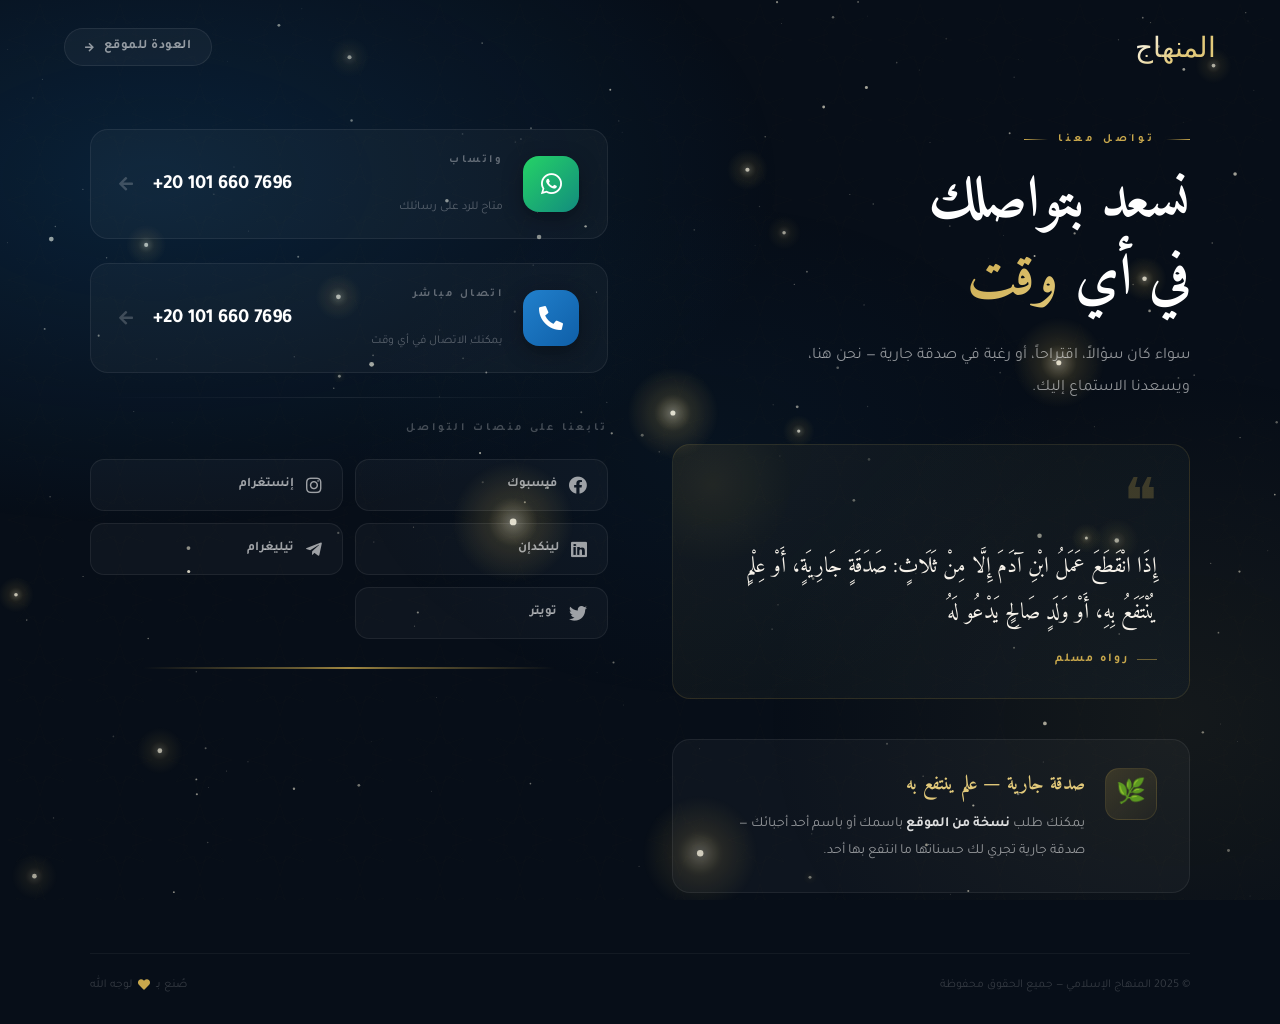
<file: contact.html>
<!DOCTYPE html>
<html lang="ar" dir="rtl">
<head>
  <meta charset="UTF-8"/>
  <meta name="viewport" content="width=device-width, initial-scale=1.0"/>
  <title>تواصل معنا — المنهاج الإسلامي</title>
  <link rel="stylesheet" type="text/css" href="https://www.fontstatic.com/f=thuluth-decorated"/>
  <link rel="preconnect" href="https://fonts.googleapis.com"/>
  <link rel="preconnect" href="https://fonts.gstatic.com" crossorigin/>
  <link href="https://fonts.googleapis.com/css2?family=Amiri:ital,wght@0,400;0,700;1,400&family=Tajawal:wght@300;400;500;700;900&display=swap" rel="stylesheet"/>
  <link rel="stylesheet" href="https://cdnjs.cloudflare.com/ajax/libs/font-awesome/5.15.2/css/all.min.css"/>
  <style>
    :root {
      --navy:     #070e18;
      --navy2:    #0d1a28;
      --navy3:    #122035;
      --blue:     #1565a8;
      --blue-lt:  #1e80d4;
      --gold:     #c9a84c;
      --gold-lt:  #e2c97a;
      --gold-dim: rgba(201,168,76,.15);
      --gold-glow:rgba(201,168,76,.35);
      --white:    #f7f2ea;
      --radius:   18px;
      --tr:       .35s cubic-bezier(.4,0,.2,1);
    }

    *, *::before, *::after { margin:0; padding:0; box-sizing:border-box; }
    html { scroll-behavior:smooth; }

    body {
      font-family:'Tajawal',sans-serif;
      background:var(--navy);
      color:var(--white);
      min-height:100vh;
      overflow-x:hidden;
    }

    /* ━━━━━━━━━━ BACKGROUND LAYERS ━━━━━━━━━━ */
    #c-stars { position:fixed; inset:0; z-index:0; pointer-events:none; }

    .bg-mesh {
      position:fixed; inset:0; z-index:1; pointer-events:none;
      background:
        radial-gradient(ellipse 70% 55% at 12% 20%, rgba(21,101,168,.22) 0%, transparent 70%),
        radial-gradient(ellipse 50% 60% at 92% 80%, rgba(201,168,76,.07) 0%, transparent 65%),
        radial-gradient(ellipse 40% 40% at 55% 50%, rgba(21,101,168,.06) 0%, transparent 70%);
    }

    /* Islamic geometric SVG pattern */
    .bg-pattern {
      position:fixed; inset:0; z-index:1; pointer-events:none; opacity:.028;
      background-image: url("data:image/svg+xml,%3Csvg xmlns='http://www.w3.org/2000/svg' width='80' height='80' viewBox='0 0 80 80'%3E%3Cg fill='none' stroke='%23c9a84c' stroke-width='0.6'%3E%3Cpolygon points='40,4 46,24 64,18 52,34 72,40 52,46 64,62 46,56 40,76 34,56 16,62 28,46 8,40 28,34 16,18 34,24'/%3E%3Cpolygon points='40,16 49,22 56,31 56,49 49,58 40,64 31,58 24,49 24,31 31,22'/%3E%3C/g%3E%3C/svg%3E");
      background-size: 80px 80px;
    }

    /* ━━━━━━━━━━ LAYOUT ━━━━━━━━━━ */
    .page {
      position:relative; z-index:2;
      min-height:100vh;
      display:grid;
      grid-template-rows: auto 1fr auto;
      padding:0 clamp(20px,5vw,80px);
    }

    /* ━━━━━━━━━━ NAV BAR ━━━━━━━━━━ */
    .c-nav {
      display:flex; align-items:center; justify-content:space-between;
      padding:28px 0 0;
      animation: fadeDown .8s both;
    }
    .c-nav-logo {
      font-family:'thuluth-decorated',serif; font-size:28px;
      background:linear-gradient(135deg,#fff 0%,var(--gold-lt) 60%);
      -webkit-background-clip:text; background-clip:text;
      -webkit-text-fill-color:transparent;
    }
    .back-link {
      display:inline-flex; align-items:center; gap:9px;
      color:rgba(255,255,255,.55); font-size:13px; font-weight:700;
      text-decoration:none; transition:var(--tr);
      background:rgba(255,255,255,.04); backdrop-filter:blur(10px);
      border:1px solid rgba(255,255,255,.08); border-radius:40px;
      padding:10px 20px; letter-spacing:.5px;
    }
    .back-link:hover { color:var(--gold-lt); border-color:var(--gold-dim); background:rgba(201,168,76,.06); }
    .back-link i { font-size:10px; transition:transform .3s; }
    .back-link:hover i { transform:translateX(3px); }

    /* ━━━━━━━━━━ MAIN CONTENT ━━━━━━━━━━ */
    .c-main {
      display:grid;
      grid-template-columns: 1fr 1fr;
      gap:clamp(32px,5vw,72px);
      align-items:start;
      padding:clamp(40px,7vh,80px) 0 60px;
      max-width:1100px; margin:0 auto; width:100%;
    }

    /* ── LEFT PANEL ── */
    .c-left {
      display:flex; flex-direction:column; gap:40px;
    }

    .c-hero { animation:fadeRight .9s .1s both; }
    .c-eyebrow {
      display:inline-flex; align-items:center; gap:10px;
      margin-bottom:18px;
    }
    .c-eyebrow::before, .c-eyebrow::after {
      content:''; display:block; height:1px; width:24px;
      background:linear-gradient(90deg,transparent,var(--gold));
    }
    .c-eyebrow::after { background:linear-gradient(270deg,transparent,var(--gold)); }
    .c-eyebrow span {
      font-size:11px; font-weight:700; letter-spacing:4px;
      text-transform:uppercase; color:var(--gold);
    }
    .c-title {
      font-family:'Amiri',serif;
      font-size:clamp(34px,4.5vw,58px);
      line-height:1.35; font-weight:700;
      color:#fff;
      margin-bottom:20px;
    }
    .c-title em {
      font-style:normal;
      background:linear-gradient(135deg,var(--gold) 0%,var(--gold-lt) 100%);
      -webkit-background-clip:text; background-clip:text;
      -webkit-text-fill-color:transparent;
    }
    .c-subtitle {
      font-size:16px; line-height:2;
      color:rgba(255,255,255,.55); max-width:420px;
    }

    /* Hadith card */
    .hadith-card {
      background:linear-gradient(135deg, rgba(201,168,76,.07) 0%, rgba(21,101,168,.05) 100%);
      border:1px solid var(--gold-dim);
      border-radius:var(--radius); padding:32px;
      position:relative; overflow:hidden;
      animation:fadeRight .9s .25s both;
    }
    .hadith-card::before {
      content:''; position:absolute; top:-40px; left:-40px;
      width:160px; height:160px; border-radius:50%;
      background:radial-gradient(circle,rgba(201,168,76,.08) 0%,transparent 70%);
      pointer-events:none;
    }
    .hadith-mark {
      font-family:serif; font-size:64px; line-height:.8;
      color:var(--gold); opacity:.25; margin-bottom:16px;
      display:block;
    }
    .hadith-text {
      font-family:'Amiri',serif;
      font-size:clamp(17px,2.2vw,22px);
      line-height:2.1; color:var(--white);
      margin-bottom:16px;
    }
    .hadith-sanad {
      font-size:12px; font-weight:700; letter-spacing:2px;
      color:var(--gold); text-transform:uppercase;
      display:flex; align-items:center; gap:8px;
    }
    .hadith-sanad::before {
      content:''; display:block; height:1px; width:20px;
      background:var(--gold); opacity:.5;
    }

    /* Sadaqa block */
    .sadaqa-card {
      border-radius:var(--radius);
      border:1px solid rgba(255,255,255,.07);
      background:rgba(255,255,255,.03);
      padding:28px 32px;
      display:flex; gap:20px; align-items:flex-start;
      animation:fadeRight .9s .38s both;
      transition:var(--tr);
    }
    .sadaqa-card:hover {
      border-color:var(--gold-dim);
      background:rgba(201,168,76,.04);
    }
    .sadaqa-icon-wrap {
      width:52px; height:52px; flex-shrink:0; border-radius:14px;
      background:linear-gradient(135deg,rgba(201,168,76,.2),rgba(201,168,76,.06));
      border:1px solid var(--gold-dim);
      display:flex; align-items:center; justify-content:center;
      font-size:24px;
    }
    .sadaqa-info h3 {
      font-family:'Amiri',serif; font-size:19px; color:var(--gold-lt);
      margin-bottom:10px; font-weight:700;
    }
    .sadaqa-info p {
      font-size:14px; line-height:1.9; color:rgba(255,255,255,.55);
    }
    .sadaqa-info strong { color:rgba(255,255,255,.85); }

    /* ── RIGHT PANEL ── */
    .c-right {
      display:flex; flex-direction:column; gap:24px;
    }

    /* Contact cards */
    .contact-card {
      display:flex; align-items:center; gap:20px;
      padding:24px 28px; border-radius:var(--radius);
      text-decoration:none; color:inherit;
      border:1px solid rgba(255,255,255,.07);
      background:rgba(255,255,255,.03);
      transition:var(--tr); position:relative; overflow:hidden;
    }
    .contact-card::after {
      content:''; position:absolute; inset:0;
      background:linear-gradient(135deg, var(--card-accent,rgba(201,168,76,.0)) 0%, transparent 100%);
      opacity:0; transition:opacity .4s;
    }
    .contact-card:hover { transform:translateX(-6px); }
    .contact-card:hover::after { opacity:1; }

    .contact-card.wa {
      --card-accent: rgba(37,211,102,.06);
      animation:fadeLeft .9s .15s both;
    }
    .contact-card.wa:hover {
      border-color:rgba(37,211,102,.35);
      box-shadow:0 12px 40px rgba(37,211,102,.12), inset 0 1px 0 rgba(37,211,102,.08);
    }
    .contact-card.ph {
      --card-accent: rgba(21,101,168,.06);
      animation:fadeLeft .9s .25s both;
    }
    .contact-card.ph:hover {
      border-color:rgba(21,101,168,.4);
      box-shadow:0 12px 40px rgba(21,101,168,.18), inset 0 1px 0 rgba(21,101,168,.1);
    }

    .cc-icon {
      width:56px; height:56px; border-radius:16px; flex-shrink:0;
      display:flex; align-items:center; justify-content:center;
      font-size:24px; color:#fff;
      box-shadow:0 6px 20px rgba(0,0,0,.35);
      position:relative; z-index:1;
    }
    .wa .cc-icon { background:linear-gradient(135deg,#25d366 0%,#128c7e 100%); }
    .ph .cc-icon { background:linear-gradient(135deg,#2180cc 0%,#0f5fa8 100%); }

    .cc-text { flex:1; position:relative; z-index:1; }
    .cc-label {
      font-size:11px; font-weight:700; letter-spacing:2.5px;
      color:rgba(255,255,255,.35); text-transform:uppercase; margin-bottom:6px;
    }
    .cc-value {
      font-size:20px; font-weight:700; color:#fff; direction:ltr;
      font-family:'Tajawal',sans-serif;
    }
    .cc-sub {
      font-size:12px; color:rgba(255,255,255,.3); margin-top:3px;
    }
    .cc-arrow {
      color:rgba(255,255,255,.2); font-size:16px; flex-shrink:0;
      position:relative; z-index:1;
      transition:transform .3s, color .3s;
    }
    .contact-card:hover .cc-arrow { color:rgba(255,255,255,.6); transform:translateX(-4px); }

    /* Divider */
    .c-divider {
      height:1px; width:100%;
      background:linear-gradient(90deg,transparent,rgba(255,255,255,.08),transparent);
      animation:fadeLeft .9s .35s both;
    }

    /* Section label */
    .section-label {
      font-size:11px; font-weight:700; letter-spacing:3px;
      color:rgba(255,255,255,.25); text-transform:uppercase;
      animation:fadeLeft .9s .38s both;
    }

    /* Social grid */
    .social-grid {
      display:grid; grid-template-columns:1fr 1fr;
      gap:12px;
    }
    .soc-btn {
      display:flex; align-items:center; gap:12px;
      padding:16px 20px; border-radius:14px;
      border:1px solid rgba(255,255,255,.07);
      color:rgba(255,255,255,.6); text-decoration:none;
      font-size:14px; font-weight:700;
      transition:var(--tr);
      background:rgba(255,255,255,.03);
      position:relative; overflow:hidden;
    }
    .soc-btn i { font-size:18px; flex-shrink:0; }
    .soc-btn span { font-size:13px; }
    .soc-btn::before {
      content:''; position:absolute; inset:0;
      background:var(--soc-color,transparent);
      opacity:0; transition:opacity .35s;
    }
    .soc-btn:hover { transform:translateY(-3px); color:#fff; }
    .soc-btn:hover::before { opacity:.07; }

    .soc-btn.fb { --soc-color:#1877f2; animation:fadeLeft .9s .42s both; }
    .soc-btn.ig { --soc-color:#e1306c; animation:fadeLeft .9s .48s both; }
    .soc-btn.li { --soc-color:#0a66c2; animation:fadeLeft .9s .54s both; }
    .soc-btn.tg { --soc-color:#26a5e4; animation:fadeLeft .9s .60s both; }
    .soc-btn.tw { --soc-color:#1da1f2; animation:fadeLeft .9s .66s both; }

    .soc-btn.fb:hover { border-color:rgba(24,119,242,.4); box-shadow:0 8px 28px rgba(24,119,242,.15); }
    .soc-btn.ig:hover { border-color:rgba(225,48,108,.4); box-shadow:0 8px 28px rgba(225,48,108,.15); }
    .soc-btn.li:hover { border-color:rgba(10,102,194,.4); box-shadow:0 8px 28px rgba(10,102,194,.15); }
    .soc-btn.tg:hover { border-color:rgba(38,165,228,.4); box-shadow:0 8px 28px rgba(38,165,228,.15); }
    .soc-btn.tw:hover { border-color:rgba(29,161,242,.4); box-shadow:0 8px 28px rgba(29,161,242,.15); }

    /* Glowing gold divider accent */
    .gold-line {
      height:2px; width:100%; margin:4px 0;
      background:linear-gradient(90deg,
        transparent 0%, rgba(201,168,76,0) 10%,
        rgba(201,168,76,.5) 40%, rgba(201,168,76,.8) 50%,
        rgba(201,168,76,.5) 60%, rgba(201,168,76,0) 90%, transparent 100%);
      animation:fadeLeft .9s .72s both;
    }

    /* ━━━━━━━━━━ FOOTER ━━━━━━━━━━ */
    .c-foot {
      padding:24px 0 32px;
      display:flex; align-items:center; justify-content:space-between;
      border-top:1px solid rgba(255,255,255,.05);
      max-width:1100px; margin:0 auto; width:100%;
      animation:fadeUp .8s .8s both;
      flex-wrap:wrap; gap:12px;
    }
    .c-cr { font-size:12px; color:rgba(255,255,255,.18); }
    .c-made {
      font-size:12px; color:rgba(255,255,255,.18);
      display:flex; align-items:center; gap:6px;
    }
    .c-made i { color:var(--gold); animation:heartbeat 2s ease-in-out infinite; }
    @keyframes heartbeat {
      0%,100% { transform:scale(1); }
      50%      { transform:scale(1.3); }
    }

    /* ━━━━━━━━━━ ANIMATIONS ━━━━━━━━━━ */
    @keyframes fadeUp    { from{opacity:0;transform:translateY(28px);}  to{opacity:1;transform:translateY(0);} }
    @keyframes fadeDown  { from{opacity:0;transform:translateY(-20px);} to{opacity:1;transform:translateY(0);} }
    @keyframes fadeRight { from{opacity:0;transform:translateX(-28px);} to{opacity:1;transform:translateX(0);} }
    @keyframes fadeLeft  { from{opacity:0;transform:translateX(28px);}  to{opacity:1;transform:translateX(0);} }

    /* ━━━━━━━━━━ RESPONSIVE ━━━━━━━━━━ */
    @media (max-width:860px) {
      .c-main { grid-template-columns:1fr; gap:40px; }
      .c-right { order:-1; }
    }
    @media (max-width:520px) {
      .social-grid { grid-template-columns:1fr; }
      .c-title { font-size:32px; }
      .contact-card { padding:18px 20px; }
      .cc-value { font-size:17px; }
    }
  </style>
</head>
<body>

  <canvas id="c-stars"></canvas>
  <div class="bg-mesh"></div>
  <div class="bg-pattern"></div>

  <div class="page">

    <!-- NAV -->
    <nav class="c-nav">
      <div class="c-nav-logo">المنهاج</div>
      <a href="index.html" class="back-link">
        العودة للموقع <i class="fas fa-arrow-right"></i>
      </a>
    </nav>

    <!-- MAIN GRID -->
    <main class="c-main">

      <!-- LEFT: Hero + Hadith + Sadaqa -->
      <div class="c-left">

        <div class="c-hero">
          <div class="c-eyebrow"><span>تواصل معنا</span></div>
          <h1 class="c-title">
            نسعد بتواصلك<br/>
            في أي <em>وقت</em>
          </h1>
          <p class="c-subtitle">
            سواء كان سؤالاً، اقتراحاً، أو رغبة في صدقة جارية — نحن هنا، ويسعدنا الاستماع إليك.
          </p>
        </div>

        <div class="hadith-card">
          <span class="hadith-mark">❝</span>
          <p class="hadith-text">
            إِذَا انْقَطَعَ عَمَلُ ابْنِ آدَمَ إِلَّا مِنْ ثَلَاثٍ: صَدَقَةٍ جَارِيَةٍ، أَوْ عِلْمٍ يُنْتَفَعُ بِهِ، أَوْ وَلَدٍ صَالِحٍ يَدْعُو لَهُ
          </p>
          <div class="hadith-sanad">رواه مسلم</div>
        </div>

        <div class="sadaqa-card">
          <div class="sadaqa-icon-wrap">🌿</div>
          <div class="sadaqa-info">
            <h3>صدقة جارية — علم ينتفع به</h3>
            <p>
              يمكنك طلب <strong>نسخة من الموقع</strong> باسمك أو باسم أحد أحبائك —
              صدقة جارية تجري لك حسناتها ما انتفع بها أحد.
            </p>
          </div>
        </div>

      </div>

      <!-- RIGHT: Contact + Social -->
      <div class="c-right">

        <a href="https://wa.me/201016607696" target="_blank" class="contact-card wa">
          <div class="cc-icon"><i class="fab fa-whatsapp"></i></div>
          <div class="cc-text">
            <div class="cc-label">واتساب</div>
            <div class="cc-value" dir="ltr">+20 101 660 7696</div>
            <div class="cc-sub">متاح للرد على رسائلك</div>
          </div>
          <i class="fas fa-arrow-left cc-arrow"></i>
        </a>

        <a href="tel:+201016607696" class="contact-card ph">
          <div class="cc-icon"><i class="fas fa-phone-alt"></i></div>
          <div class="cc-text">
            <div class="cc-label">اتصال مباشر</div>
            <div class="cc-value" dir="ltr">+20 101 660 7696</div>
            <div class="cc-sub">يمكنك الاتصال في أي وقت</div>
          </div>
          <i class="fas fa-arrow-left cc-arrow"></i>
        </a>

        <div class="c-divider"></div>
        <div class="section-label">تابعنا على منصات التواصل</div>

        <div class="social-grid">
          <a href="https://www.facebook.com/profile.php?id=100058504338456" target="_blank" class="soc-btn fb">
            <i class="fab fa-facebook"></i><span>فيسبوك</span>
          </a>
          <a href="https://www.instagram.com/elsayyad.eg/" target="_blank" class="soc-btn ig">
            <i class="fab fa-instagram"></i><span>إنستغرام</span>
          </a>
          <a href="https://www.linkedin.com/in/alsayyad11/" target="_blank" class="soc-btn li">
            <i class="fab fa-linkedin"></i><span>لينكدإن</span>
          </a>
          <a href="https://t.me/alsayyad11" target="_blank" class="soc-btn tg">
            <i class="fab fa-telegram-plane"></i><span>تيليغرام</span>
          </a>
          <a href="#" class="soc-btn tw">
            <i class="fab fa-twitter"></i><span>تويتر</span>
          </a>
        </div>

        <div class="gold-line"></div>

      </div>
    </main>

    <!-- FOOTER -->
    <footer class="c-foot">
      <span class="c-cr">© 2025 المنهاج الإسلامي — جميع الحقوق محفوظة</span>
      <span class="c-made">صُنع بـ <i class="fas fa-heart"></i> لوجه الله</span>
    </footer>

  </div><!-- /page -->

  <script>
  /* ── Star field ── */
  (function(){
    const cv = document.getElementById('c-stars');
    const ctx = cv.getContext('2d');
    let W, H, af, t0 = performance.now();
    const TIERS = [
      {w:55,rMin:.4,rMax:.9, oMin:.12,oMax:.45,glow:0, gc:0},
      {w:30,rMin:.9,rMax:1.5,oMin:.30,oMax:.70,glow:5, gc:.07},
      {w:12,rMin:1.5,rMax:2.4,oMin:.55,oMax:.88,glow:10,gc:.4},
      {w:3, rMin:2.4,rMax:3.6,oMin:.75,oMax:1,  glow:18,gc:1},
    ];
    const pool=[]; TIERS.forEach((t,i)=>{ for(let j=0;j<t.w;j++) pool.push(i); });
    let sv=998317; const rnd=()=>{ sv=(sv*16807)%2147483647; return(sv-1)/2147483646; };
    const stars=Array.from({length:200},()=>{
      const T=TIERS[pool[Math.floor(rnd()*pool.length)]];
      return{ x:rnd(), y:Math.pow(rnd(),1.3), r:T.rMin+rnd()*(T.rMax-T.rMin),
        o:T.oMin+rnd()*(T.oMax-T.oMin), gl:rnd()<T.gc, gr:T.glow,
        tw:rnd()<.14, to:rnd()*Math.PI*2, ts:.4+rnd()*1.6 };
    });
    function resize(){ W=cv.width=window.innerWidth; H=cv.height=window.innerHeight; }
    function draw(now){
      const e=(now-t0)/1e3; ctx.clearRect(0,0,W,H);
      stars.forEach(s=>{
        let o=s.o;
        if(s.tw) o=Math.max(.05,o+Math.sin(e*s.ts+s.to)*.22);
        const x=s.x*W, y=s.y*H;
        ctx.save(); ctx.globalAlpha=o;
        if(s.gl){
          const g=ctx.createRadialGradient(x,y,0,x,y,s.gr*s.r);
          g.addColorStop(0,`rgba(220,210,180,${o*.55})`);
          g.addColorStop(.4,`rgba(201,168,76,${o*.18})`);
          g.addColorStop(1,'rgba(201,168,76,0)');
          ctx.beginPath(); ctx.arc(x,y,s.gr*s.r,0,Math.PI*2);
          ctx.fillStyle=g; ctx.fill();
        }
        ctx.beginPath(); ctx.arc(x,y,s.r,0,Math.PI*2);
        ctx.fillStyle='rgba(240,235,215,1)'; ctx.fill();
        ctx.restore();
      });
      af=requestAnimationFrame(draw);
    }
    resize(); af=requestAnimationFrame(draw);
    let rt; window.addEventListener('resize',()=>{ clearTimeout(rt); rt=setTimeout(resize,120); });
  })();
  </script>
</body>
</html>
</file>
<file: style.css>
/* ══════════════════ VARIABLES ══════════════════ */
:root {
  --navy:      #0b1623;
  --navy-mid:  #132033;
  --blue:      #1565a8;
  --blue-lt:   #2180cc;
  --gold:      #b8922a;
  --gold-lt:   #d4ac4e;
  --gold-dim:  rgba(184,146,42,.2);
  --radius:    16px;
  --radius-sm: 10px;
  --tr:        .35s cubic-bezier(.4,0,.2,1);
  /* light */
  --bg:        #f7f8fc;
  --bg-alt:    #eef0f7;
  --card:      #ffffff;
  --border:    rgba(0,0,0,.08);
  --shadow:    0 2px 20px rgba(0,0,0,.07),0 0 0 1px rgba(0,0,0,.04);
  --shadow-hov:0 10px 40px rgba(0,0,0,.13),0 0 0 1px rgba(184,146,42,.3);
  --txt:       #374151;
  --txt-head:  #0d1b2a;
  --txt-mid:   #6b7280;
  --txt-light: #9ca3af;
  --popup-bg:  #ffffff;
}
body.dark {
  --bg:        #0b1623;
  --bg-alt:    #0e1d2e;
  --card:      #132033;
  --border:    rgba(255,255,255,.06);
  --shadow:    0 4px 24px rgba(0,0,0,.4),0 0 0 1px rgba(255,255,255,.04);
  --shadow-hov:0 12px 40px rgba(0,0,0,.5),0 0 0 1px rgba(201,168,76,.25);
  --txt:       #c8bfaf;
  --txt-head:  #f0e8d8;
  --txt-mid:   #8a9ab8;
  --txt-light: #526070;
  --popup-bg:  #0b1623;
  --gold:      #c9a84c;
  --gold-lt:   #dbb96a;
  --gold-dim:  rgba(201,168,76,.2);
}

/* ══════════════════ RESET ══════════════════ */
*,*::before,*::after{padding:0;margin:0;box-sizing:border-box;outline:none;}
html{scroll-behavior:smooth;overflow-x:hidden;max-width:100%;}
ul,li{list-style:none;}
a{text-decoration:none;}
::selection{color:#fff;background:var(--gold);}
::-webkit-scrollbar{width:5px;}
::-webkit-scrollbar-track{background:var(--navy);}
::-webkit-scrollbar-thumb{background:var(--gold);border-radius:3px;}

body{
  direction:rtl;
  font-family:'Tajawal',sans-serif;
  background:var(--bg);
  color:var(--txt);
  overflow-x:hidden;
  max-width:100%;
  transition:background .4s,color .4s;
}

/* ══════════════════ ISLAMIC BACKGROUND THEMES ══════════════════ */
/* Light mode — warm parchment with 8-star arabesque */
body:not(.dark){
  background-color:#faf8f2;
  --bg:#faf8f2;
  --bg-alt:#f0ece0;
  --card:#ffffff;
  --txt:#2c2416;
  --txt-head:#1a1208;
  --txt-mid:#5a4e3a;
  --txt-light:#8a7a60;
  --border:rgba(120,90,40,.12);
  --shadow:0 2px 20px rgba(80,60,20,.08),0 0 0 1px rgba(120,90,40,.07);
  --shadow-hov:0 10px 40px rgba(80,60,20,.16),0 0 0 1.5px rgba(184,146,42,.35);
}
body:not(.dark)::before{
  content:'';position:fixed;inset:0;pointer-events:none;z-index:0;
  opacity:.55;
  background-image:url("data:image/svg+xml,%3Csvg xmlns='http://www.w3.org/2000/svg' width='80' height='80' viewBox='0 0 80 80'%3E%3Cg fill='none' stroke='%23b8922a' stroke-width='0.55' stroke-opacity='0.38'%3E%3Cpolygon points='40,4 46,24 64,18 52,34 72,40 52,46 64,62 46,56 40,76 34,56 16,62 28,46 8,40 28,34 16,18 34,24' /%3E%3Cpolygon points='40,16 49,22 56,31 56,49 49,58 40,64 31,58 24,49 24,31 31,22' /%3E%3Cpolygon points='40,26 47,33 47,47 40,54 33,47 33,33' /%3E%3Cline x1='0' y1='0' x2='8' y2='8'/%3E%3Cline x1='80' y1='0' x2='72' y2='8'/%3E%3Cline x1='0' y1='80' x2='8' y2='72'/%3E%3Cline x1='80' y1='80' x2='72' y2='72'/%3E%3C/g%3E%3C/svg%3E");
  background-size:80px 80px;
}
/* Dark mode — deep navy with golden crescent lattice */
body.dark{
  --bg:#0b1623;
  --bg-alt:#0e1d2e;
  --card:#132033;
  --border:rgba(255,255,255,.06);
  --shadow:0 4px 24px rgba(0,0,0,.4),0 0 0 1px rgba(255,255,255,.04);
  --shadow-hov:0 12px 40px rgba(0,0,0,.5),0 0 0 1px rgba(201,168,76,.25);
  --txt:#c8bfaf;
  --txt-head:#f0e8d8;
  --txt-mid:#8a9ab8;
  --txt-light:#526070;
  --popup-bg:#0b1623;
  --gold:#c9a84c;
  --gold-lt:#dbb96a;
  --gold-dim:rgba(201,168,76,.2);
}
body.dark::before{
  content:'';position:fixed;inset:0;pointer-events:none;z-index:0;
  opacity:1;
  background-image:url("data:image/svg+xml,%3Csvg width='200' height='200' viewBox='0 0 200 200' xmlns='http://www.w3.org/2000/svg'%3E%3Cg fill='none' stroke='%23c9a84c' stroke-opacity='0.045' stroke-width='0.7'%3E%3Cpolygon points='100,10 115,50 158,38 130,70 155,100 130,130 158,162 115,150 100,190 85,150 42,162 70,130 45,100 70,70 42,38 85,50'/%3E%3Ccircle cx='100' cy='100' r='55'/%3E%3Ccircle cx='100' cy='100' r='35'/%3E%3Cline x1='0' y1='100' x2='200' y2='100'/%3E%3Cline x1='100' y1='0' x2='100' y2='200'/%3E%3Cline x1='0' y1='0' x2='200' y2='200'/%3E%3Cline x1='200' y1='0' x2='0' y2='200'/%3E%3C/g%3E%3Ccircle cx='18' cy='14' r='1.2' fill='%23c9a84c' fill-opacity='0.10'/%3E%3Ccircle cx='72' cy='8' r='0.8' fill='%23c9a84c' fill-opacity='0.08'/%3E%3Ccircle cx='145' cy='22' r='1.4' fill='%23c9a84c' fill-opacity='0.09'/%3E%3Ccircle cx='9' cy='80' r='0.9' fill='%23c9a84c' fill-opacity='0.07'/%3E%3Ccircle cx='180' cy='65' r='1.1' fill='%23c9a84c' fill-opacity='0.10'/%3E%3Ccircle cx='55' cy='155' r='1.3' fill='%23c9a84c' fill-opacity='0.08'/%3E%3Ccircle cx='162' cy='140' r='0.7' fill='%23c9a84c' fill-opacity='0.07'/%3E%3Ccircle cx='120' cy='185' r='1.0' fill='%23c9a84c' fill-opacity='0.09'/%3E%3C/svg%3E");
  background-size:200px 200px;
}

/* ══════════════════ PAGE SECTION TRANSITIONS ══════════════════ */
/* Each section gets a subtle entrance shadow + a decorative top divider */
.page-section{
  position:relative;
  scroll-margin-top:70px;
}
/* Decorative wave divider at top of each section */
.section-transition-top{
  position:absolute;top:-1px;left:0;right:0;height:60px;
  pointer-events:none;z-index:2;overflow:hidden;
}
.section-transition-top::before{
  content:'';position:absolute;top:0;left:0;right:0;bottom:0;
  background:inherit;
  clip-path:ellipse(55% 100% at 50% 0%);
  opacity:.5;
}
/* Alternating section backgrounds for visual rhythm */
.page-section:nth-child(odd){background:var(--bg);}
.page-section:nth-child(even){background:var(--bg-alt);}
/* Override specific sections */
.main.page-section{background:#0b1623 !important;}
.footer{background:linear-gradient(160deg,#0d1f35 0%,#091525 60%,#060e19 100%) !important;}
body.dark .footer{background:linear-gradient(160deg,#060d14 0%,#040a10 100%) !important;}

/* Animated "page enter" effect on scroll */
.page-section{
  transition:box-shadow .6s ease;
}
/* Top golden shimmer line between sections */
.page-section:not(.main)::before{
  content:'';position:absolute;top:0;left:0;right:0;height:2px;z-index:3;
  background:linear-gradient(90deg,
    transparent 0%,
    rgba(184,146,42,.0) 10%,
    rgba(184,146,42,.35) 30%,
    rgba(184,146,42,.6) 50%,
    rgba(184,146,42,.35) 70%,
    rgba(184,146,42,.0) 90%,
    transparent 100%);
}
/* Section enter shadow — creates depth illusion on scroll */
.page-section.in-view{
  box-shadow:0 -8px 40px rgba(0,0,0,.08);
}
body.dark .page-section.in-view{
  box-shadow:0 -8px 40px rgba(0,0,0,.3);
}


.container{max-width:1380px;width:100%;margin:0 auto;padding:0 24px;position:relative;}

/* ══════════════════ SECTIONS ══════════════════ */
section{padding:100px 0;position:relative;z-index:1;}
.section-header{text-align:center;margin-bottom:52px;}
.section-eyebrow{
  display:inline-flex;align-items:center;gap:12px;
  margin-bottom:14px;
}
.section-eyebrow::before,.section-eyebrow::after{
  content:'';display:block;height:1px;width:28px;
  background:linear-gradient(90deg,transparent,var(--gold));
  transition:width .4s;
}
.section-eyebrow::after{background:linear-gradient(270deg,transparent,var(--gold));}
.section-eyebrow span{
  font-size:11px;font-weight:700;letter-spacing:4px;
  text-transform:uppercase;color:var(--gold);
}
.section-header h3{
  font-family:'Amiri',serif;font-size:clamp(28px,4vw,42px);
  font-weight:700;color:var(--txt-head);line-height:1.4;
}

/* reveal animation */
.reveal{opacity:0;transform:translateY(30px);transition:opacity .7s ease,transform .7s ease;}
.reveal.visible{opacity:1;transform:translateY(0);}

/* ══════════════════ HEADER ══════════════════ */
.header{
  position:fixed;top:0;width:100%;z-index:1000;padding:14px 0;
  transition:background .4s,box-shadow .4s,padding .4s,transform .4s cubic-bezier(.4,0,.2,1),opacity .35s;
}
/* hidden state — slides up */
.header.hide{transform:translateY(-110%);opacity:0;pointer-events:none;}
.header .container{display:flex;align-items:center;justify-content:space-between;gap:20px;}
.header.scrolled{padding:10px 0;background:rgba(11,22,35,.96);backdrop-filter:blur(20px);box-shadow:0 2px 20px rgba(0,0,0,.3);}
body:not(.dark) .header.scrolled{background:rgba(255,255,255,.97);box-shadow:0 2px 20px rgba(0,0,0,.08);}
body:not(.dark) .header.scrolled .logo{background:linear-gradient(135deg,var(--navy) 0%,var(--blue) 100%);-webkit-background-clip:text;background-clip:text;-webkit-text-fill-color:transparent;}
body:not(.dark) .header.scrolled ul li{color:var(--txt-head)!important;}
.logo{
  font-family:'thuluth-decorated',serif;font-size:42px;
  background:linear-gradient(135deg,#fff 0%,var(--gold-lt) 100%);
  -webkit-background-clip:text;background-clip:text;-webkit-text-fill-color:transparent;
  filter:drop-shadow(0 2px 8px rgba(201,168,76,.4));cursor:pointer;
}
.header ul{display:flex;align-items:center;gap:6px;flex-wrap:nowrap;}
.header ul li{
  color:rgba(255,255,255,.75);font-size:13px;font-weight:700;
  cursor:pointer;padding:7px 12px;border-radius:8px;
  transition:var(--tr);position:relative;white-space:nowrap;
}
.header ul li:hover{color:var(--gold-lt);background:rgba(201,168,76,.08);}
.header ul li::after{
  content:'';position:absolute;bottom:-2px;left:50%;
  transform:translateX(-50%) scaleX(0);width:70%;height:2px;
  background:var(--gold);border-radius:2px;transition:transform .3s;
}
.header ul li:hover::after{transform:translateX(-50%) scaleX(1);}
.bars{
  display:none;width:40px;height:40px;border-radius:10px;
  border:1.5px solid rgba(255,255,255,.2);align-items:center;
  justify-content:center;color:rgba(255,255,255,.8);
  font-size:16px;cursor:pointer;transition:var(--tr);
}
.bars:hover{border-color:var(--gold);color:var(--gold-lt);}

/* ══════════════════ DARK MODE TOGGLE — REDESIGNED ══════════════════ */
.theme-mode{display:none;}
.theme-toggle{
  width:58px;height:30px;
  background:linear-gradient(135deg,#4a90d9 0%,#87ceeb 100%);
  border-radius:15px;cursor:pointer;transition:all .5s cubic-bezier(.4,0,.2,1);
  display:flex;align-items:center;padding:3px;
  border:1.5px solid rgba(255,255,255,.35);
  position:relative;overflow:hidden;
  box-shadow:0 2px 12px rgba(74,144,217,.4),inset 0 1px 0 rgba(255,255,255,.3);
}
/* Stars in light mode (subtle) */
.theme-toggle::before{
  content:'☀️';
  position:absolute;right:6px;font-size:13px;
  transition:opacity .4s,transform .4s;
  opacity:1;transform:scale(1) rotate(0deg);
  line-height:1;
}
body.dark .theme-toggle{
  background:linear-gradient(135deg,#1a1f3a 0%,#2d3561 100%);
  border-color:rgba(201,168,76,.4);
  box-shadow:0 2px 12px rgba(0,0,0,.5),inset 0 1px 0 rgba(255,255,255,.06),0 0 18px rgba(201,168,76,.15);
}
body.dark .theme-toggle::before{
  content:'🌙';right:6px;
  opacity:1;transform:scale(1) rotate(-20deg);
}
.theme-toggle-circle{
  width:22px;height:22px;border-radius:50%;flex-shrink:0;
  background:linear-gradient(135deg,#fff 0%,#fef3c7 50%,#fbbf24 100%);
  transition:transform .5s cubic-bezier(.4,0,.2,1),background .5s,box-shadow .4s;
  box-shadow:0 1px 6px rgba(0,0,0,.25),inset 0 1px 0 rgba(255,255,255,.8);
  position:relative;z-index:1;
}
body.dark .theme-toggle-circle{
  transform:translateX(-28px);
  background:linear-gradient(135deg,#e8e8f0 0%,#c8c8e0 50%,#a0a0c0 100%);
  box-shadow:0 1px 6px rgba(0,0,0,.5),inset 0 1px 0 rgba(255,255,255,.4),
             -2px -2px 4px rgba(0,0,0,.2);
}
/* Tiny craters on the moon */
body.dark .theme-toggle-circle::before{
  content:'';position:absolute;width:5px;height:5px;border-radius:50%;
  background:rgba(100,100,140,.35);top:5px;right:4px;
}
body.dark .theme-toggle-circle::after{
  content:'';position:absolute;width:3px;height:3px;border-radius:50%;
  background:rgba(100,100,140,.25);bottom:5px;left:5px;
}


/* ══════════════════ HERO ══════════════════ */
.main{
  background:#0b1623;padding:0;min-height:100vh;
  display:flex;flex-direction:column;position:relative;overflow:hidden;
}
/* ══════════════════ HERO SLIDESHOW ══════════════════ */
.hero-slideshow{position:absolute;inset:0;z-index:0;}
.hero-slide{
  position:absolute;inset:0;
  background-size:cover;background-position:center;
  opacity:0;
  transition:opacity 2.5s ease-in-out;
  will-change:opacity,transform;
}
/* Light mode — subtle image, lanterns dominate feel */
.hero-slide.active{opacity:.30;}
/* Dark mode — slightly stronger image visibility */
body.dark .hero-slide.active{opacity:.25;}

/* Ken Burns — slow gentle zoom, 4 random directions */
.hero-slide.active.kb-0{animation:kb0 14s ease-in-out forwards;}
.hero-slide.active.kb-1{animation:kb1 14s ease-in-out forwards;}
.hero-slide.active.kb-2{animation:kb2 14s ease-in-out forwards;}
.hero-slide.active.kb-3{animation:kb3 14s ease-in-out forwards;}
@keyframes kb0{from{transform:scale(1) translate(0,0);}     to{transform:scale(1.08) translate(-1.5%,-1%);}}
@keyframes kb1{from{transform:scale(1) translate(0,0);}     to{transform:scale(1.08) translate( 1.5%,-1%);}}
@keyframes kb2{from{transform:scale(1.04) translate(-1%,0);} to{transform:scale(1.00) translate( 1%, 0);}}
@keyframes kb3{from{transform:scale(1.04) translate( 1%,0);} to{transform:scale(1.00) translate(-1%, 0);}}
/* Slide indicator dots — hidden (auto-only mode) */
.hero-slide-dots{display:none !important;}
.hero-dot{display:none !important;}

/* Dark mode overlay - even top/bottom darkening */
.main-overlay{
  position:absolute;inset:0;z-index:2;
  background:
    linear-gradient(to bottom,rgba(11,22,35,.6) 0%,rgba(11,22,35,.1) 45%,rgba(11,22,35,.55) 100%),
    radial-gradient(ellipse 80% 60% at 50% 50%,rgba(21,101,168,.22) 0%,transparent 70%);
}
/* Star canvas - dark mode only */
#hero-stars{position:absolute;inset:0;width:100%;height:100%;pointer-events:none;z-index:1;}
body:not(.dark) #hero-stars{display:none;}
.hero-star-veil{
  position:absolute;inset:0;pointer-events:none;z-index:1;
  background:linear-gradient(to bottom,rgba(11,22,35,0) 0%,rgba(11,22,35,.05) 30%,rgba(11,22,35,.18) 55%,rgba(11,22,35,.65) 80%,rgba(11,22,35,1) 100%);
}
body:not(.dark) .hero-star-veil{display:none;}

/* ── Dark mode: rising golden mist particles ── */
#hero-dark-particles{position:absolute;inset:0;pointer-events:none;z-index:2;overflow:hidden;}
body:not(.dark) #hero-dark-particles{display:none;}
.dark-particle{
  position:absolute;border-radius:50%;pointer-events:none;
  animation:particleRise linear infinite;
}
@keyframes particleRise{
  0%  {transform:translateY(110vh) scale(.4) translateX(0);opacity:0;}
  10% {opacity:1;}
  50% {transform:translateY(50vh) scale(1) translateX(20px);}
  85% {opacity:.6;}
  100%{transform:translateY(-10vh) scale(.6) translateX(-15px);opacity:0;}
}

/* ── Light mode: falling golden lantern lights ── */
#hero-lights{position:absolute;inset:0;pointer-events:none;z-index:1;overflow:hidden;}
body.dark #hero-lights{display:none;}
/* lantern orbs generated by JS; CSS provides base animation */
.hero-lantern{
  position:absolute;border-radius:50%;pointer-events:none;
  animation:lanternFall linear infinite;
}
@keyframes lanternFall{
  0%  {transform:translateY(-120px) scale(.6);opacity:0;}
  8%  {opacity:1;}
  88% {opacity:.85;}
  100%{transform:translateY(105vh) scale(1.15);opacity:0;}
}
/* Light mode overlay — glow from LEFT side (empty side, RTL) */
body:not(.dark) .main-overlay{
  background:
    /* top & bottom darkening */
    linear-gradient(to bottom,
      rgba(4,10,20,.88) 0%,
      rgba(4,10,20,.45) 30%,
      rgba(4,10,20,.38) 60%,
      rgba(4,10,20,.82) 100%),
    /* RIGHT side guard to keep text readable */
    linear-gradient(to left,
      rgba(4,10,20,.0) 0%,
      rgba(4,10,20,.55) 55%,
      rgba(4,10,20,.0) 100%),
    /* MAIN golden glow from LEFT side */
    radial-gradient(ellipse 65% 75% at 8% 50%,
      rgba(201,168,76,.38) 0%,
      rgba(21,101,168,.20) 45%,
      transparent 75%);
}
/* Extra left glow layer element */
body:not(.dark) .main::before{
  content:'';position:absolute;inset:0;z-index:2;pointer-events:none;
  background:
    radial-gradient(ellipse 50% 80% at 0% 45%,
      rgba(255,210,100,.22) 0%,
      rgba(201,168,76,.12) 40%,
      transparent 70%);
}

.main .container{flex:1;min-height:100vh;display:flex;align-items:center;position:relative;z-index:3;padding-top:80px;}
.main .title{max-width:720px;width:100%;}

.hero-eyebrow{display:flex;align-items:center;gap:14px;margin-bottom:20px;animation:heroIn 1s .1s both;}
.hero-eyebrow-line{height:1px;width:50px;background:linear-gradient(90deg,transparent,var(--gold));}
.hero-eyebrow-line--rev{background:linear-gradient(270deg,transparent,var(--gold));}
.hero-eyebrow span{color:var(--gold-lt);font-size:12px;font-weight:700;letter-spacing:4px;text-transform:uppercase;text-shadow:0 1px 10px rgba(0,0,0,.9);}
.main .title h2{
  font-family:'Amiri',serif;font-size:clamp(38px,6vw,72px);font-weight:700;
  color:#fff;line-height:1.5;margin-bottom:18px;animation:heroIn 1s .25s both;
  text-shadow:0 2px 20px rgba(0,0,0,.95),0 1px 6px rgba(0,0,0,.8);
}
.main .title h2 em{font-style:normal;color:var(--gold-lt);text-shadow:0 2px 18px rgba(201,168,76,.55);}
.hero-sub{
  color:rgba(255,255,255,.85);font-size:clamp(15px,2vw,18px);line-height:2;
  margin-bottom:44px;max-width:560px;animation:heroIn 1s .4s both;
  text-shadow:0 1px 12px rgba(0,0,0,.9);
}
.hero-buttons{display:flex;gap:14px;flex-wrap:wrap;animation:heroIn 1s .55s both;}
.btn-gold{
  display:inline-flex;align-items:center;gap:10px;padding:15px 36px;
  background:linear-gradient(135deg,var(--gold) 0%,var(--gold-lt) 100%);
  color:var(--navy);border:none;border-radius:50px;font-size:16px;font-weight:900;
  cursor:pointer;font-family:'Tajawal',sans-serif;transition:var(--tr);
  box-shadow:0 6px 30px rgba(184,146,42,.45);
}
.btn-gold:hover{transform:translateY(-3px);box-shadow:0 12px 40px rgba(184,146,42,.6);}
.btn-ghost{
  display:inline-flex;align-items:center;gap:10px;padding:14px 28px;
  background:transparent;color:#fff;border:1.5px solid rgba(255,255,255,.35);
  border-radius:50px;font-size:16px;font-weight:700;cursor:pointer;
  font-family:'Tajawal',sans-serif;transition:var(--tr);
}
.btn-ghost:hover{border-color:var(--gold-lt);color:var(--gold-lt);background:rgba(201,168,76,.07);}
@keyframes heroIn{from{opacity:0;transform:translateY(40px);}to{opacity:1;transform:translateY(0);}}

.scroll-hint{
  position:absolute;bottom:108px;left:50%;transform:translateX(-50%);
  z-index:2;display:flex;flex-direction:column;align-items:center;gap:8px;
  color:rgba(255,255,255,.4);font-size:10px;letter-spacing:3px;font-weight:700;
  text-transform:uppercase;animation:heroIn 1.2s 1.2s both;
}
.scroll-line{width:1px;height:48px;background:linear-gradient(to bottom,var(--gold),transparent);animation:scrollAnim 2s ease infinite;}
@keyframes scrollAnim{0%,100%{opacity:.3;transform:scaleY(.7) translateY(-6px);}50%{opacity:1;transform:scaleY(1) translateY(0);}}

/* Stats bar — compact single strip */
.hero-stats-bar{
  position:relative;z-index:10;
  background:linear-gradient(135deg,#0d1e35 0%,#091525 100%);
  border-top:1px solid rgba(201,168,76,.18);
  border-bottom:1px solid rgba(201,168,76,.10);
  box-shadow:0 4px 24px rgba(0,0,0,.35);
}
.hero-stats-bar .container{
  display:flex;align-items:center;justify-content:center;
  gap:0;padding:14px 24px;
}
.hero-stat{
  display:flex;align-items:center;gap:8px;
  padding:0 28px;flex-shrink:0;
}
.hero-stat-num{font-size:20px;font-weight:900;color:#c9a84c;}
.hero-stat-sep{color:rgba(255,255,255,.25);font-size:14px;margin:0 2px;}
.hero-stat-label{font-size:12px;color:rgba(255,255,255,.6);font-weight:600;white-space:nowrap;letter-spacing:.5px;}
.hero-stat-divider{width:1px;height:22px;background:rgba(201,168,76,.2);flex-shrink:0;}
@media(max-width:600px){
  .hero-stats-bar .container{flex-wrap:wrap;gap:6px 0;}
  .hero-stat{padding:6px 14px;}
  .hero-stat-divider:nth-child(4){display:none;}
}

/* ══════════════════ PRAY ══════════════════ */
/* Location Bar — default city with glow */
.pray-location-bar{
  position:relative;margin-bottom:36px;
  border-radius:20px;overflow:hidden;
}
.pray-location-glow{
  position:absolute;inset:-2px;border-radius:22px;z-index:0;
  background:conic-gradient(
    from 0deg,
    rgba(184,146,42,0) 0%,
    rgba(184,146,42,.6) 20%,
    rgba(21,101,168,.5) 40%,
    rgba(184,146,42,.6) 60%,
    rgba(21,101,168,.5) 80%,
    rgba(184,146,42,0) 100%
  );
  animation:borderRotate 4s linear infinite;
  opacity:.7;
}
@keyframes borderRotate{from{transform:rotate(0deg);}to{transform:rotate(360deg);}}
.pray-location-inner{
  position:relative;z-index:1;
  background:var(--card);
  margin:2px;border-radius:18px;
  padding:18px 28px;
  display:flex;align-items:center;justify-content:space-between;
  gap:16px;flex-wrap:wrap;
  box-shadow:var(--shadow),inset 0 1px 0 rgba(255,255,255,.08);
}
.pray-location-default{
  display:flex;align-items:center;gap:12px;
  font-family:'Tajawal',sans-serif;font-size:17px;font-weight:700;
  color:var(--txt-head);
}
.pray-location-default i{
  color:var(--gold);font-size:20px;
  animation:pinPulse 2.5s ease-in-out infinite;
}
@keyframes pinPulse{
  0%,100%{transform:translateY(0);filter:drop-shadow(0 0 4px rgba(184,146,42,.4));}
  50%{transform:translateY(-4px);filter:drop-shadow(0 6px 10px rgba(184,146,42,.7));}
}
.pray-change-btn{
  display:inline-flex;align-items:center;gap:8px;
  padding:10px 22px;border-radius:30px;
  background:linear-gradient(135deg,var(--navy-mid),var(--blue));
  color:#fff;border:none;cursor:pointer;font-family:'Tajawal',sans-serif;
  font-size:13.5px;font-weight:700;transition:var(--tr);
  box-shadow:0 4px 16px rgba(21,101,168,.3);
}
.pray-change-btn:hover{transform:translateY(-2px);box-shadow:0 8px 24px rgba(21,101,168,.45);}

.pray-selectors{display:flex;gap:18px;justify-content:center;margin-bottom:36px;flex-wrap:wrap;}
.pray-select-wrap{
  position:relative;display:inline-flex;align-items:center;
  background:var(--card);border:1px solid var(--border);
  border-radius:50px;padding:0 20px 0 16px;min-width:220px;
  box-shadow:var(--shadow);transition:var(--tr);
}
.pray-select-wrap:hover{border-color:var(--gold);box-shadow:var(--shadow-hov);}
.pray-select-icon{color:var(--gold);font-size:14px;margin-left:10px;flex-shrink:0;}
.pray-select-wrap select{
  flex:1;background:transparent;border:none;outline:none;
  color:var(--txt-head);font-family:'Tajawal',sans-serif;
  font-size:14px;font-weight:700;padding:14px 0;cursor:pointer;
  appearance:none;-webkit-appearance:none;
}

.pray-cards-grid{display:grid;grid-template-columns:repeat(auto-fill,minmax(160px,1fr));gap:18px;}
.pray-card{
  background:var(--card);border-radius:var(--radius);padding:22px 16px 18px;
  border:1px solid var(--border);box-shadow:var(--shadow);
  display:flex;flex-direction:column;align-items:center;gap:10px;
  cursor:default;transition:var(--tr);position:relative;overflow:hidden;
}
.pray-card:hover{transform:translateY(-5px);box-shadow:var(--shadow-hov);}
.pray-card.is-next{border-color:rgba(184,146,42,.4);background:linear-gradient(135deg,var(--card) 0%,rgba(184,146,42,.05) 100%);}
.pray-next-badge{
  position:absolute;top:10px;right:10px;
  background:linear-gradient(135deg,var(--gold),var(--gold-lt));
  color:var(--navy);font-size:10px;font-weight:900;
  padding:3px 10px;border-radius:20px;
}
.pray-card-icon{font-size:20px;line-height:1;}
.pray-ring{width:110px;height:110px;position:relative;flex-shrink:0;}
.pray-ring svg{width:100%;height:100%;transform:rotate(-90deg);}
.pray-ring-track{fill:none;stroke:var(--border);stroke-width:6;}
.pray-ring-fill{fill:none;stroke:url(#prayGradient);stroke-width:6;stroke-linecap:round;transition:stroke-dashoffset 1.2s ease;}
.pray-time-display{
  position:absolute;inset:0;display:flex;align-items:center;justify-content:center;
  font-size:24px;font-weight:900;color:var(--txt-head);font-family:'Tajawal',sans-serif;
}
.pray-time-display sub{font-size:13px;font-weight:700;color:var(--txt-mid);margin-right:2px;}
.pray-name{font-family:'Amiri',serif;font-size:20px;font-weight:700;color:var(--txt-head);}
.pray-empty{text-align:center;color:var(--txt-mid);padding:40px;grid-column:1/-1;}

/* loading dots */
.loading-dots{display:flex;gap:8px;align-items:center;justify-content:center;padding:30px;}
.loading-dots span{width:9px;height:9px;border-radius:50%;background:var(--gold);animation:dotPulse 1.2s ease infinite;}
.loading-dots span:nth-child(2){animation-delay:.2s;}
.loading-dots span:nth-child(3){animation-delay:.4s;}
@keyframes dotPulse{0%,80%,100%{transform:scale(.6);opacity:.4;}40%{transform:scale(1);opacity:1;}}

/* ══════════════════ TASBEEH ══════════════════ */
.tasbeeh-wrapper{display:flex;flex-direction:column;align-items:center;gap:24px;}
.dhikr-pills{display:flex;flex-wrap:wrap;gap:10px;justify-content:center;max-width:900px;}
.dhikr-pill{
  padding:9px 18px;border-radius:30px;border:1.5px solid var(--border);
  background:var(--card);color:var(--txt-mid);font-family:'Amiri',serif;
  font-size:16px;cursor:pointer;transition:var(--tr);
  box-shadow:var(--shadow);
}
.dhikr-pill:hover{border-color:var(--gold);color:var(--gold);}
.dhikr-pill.active{background:linear-gradient(135deg,var(--navy-mid),var(--blue));color:#fff;border-color:transparent;box-shadow:0 4px 18px rgba(21,101,168,.35);}

/* ── SIDE-BY-SIDE MAIN ROW ── */
.tasbeeh-main-row{
  display:flex;align-items:center;gap:48px;
  width:100%;max-width:900px;
}
.tasbeeh-left{
  flex:1;display:flex;flex-direction:column;gap:20px;
  min-width:0;
}
.tasbeeh-right{
  flex-shrink:0;display:flex;align-items:center;justify-content:center;
}
.dhikr-display{
  background:var(--card);border-radius:var(--radius);padding:28px 32px;
  border:1px solid var(--border);box-shadow:var(--shadow);text-align:center;
  width:100%;
}
#dhikr-text{font-family:'Amiri',serif;font-size:clamp(20px,2.5vw,26px);color:var(--txt-head);line-height:1.8;margin-bottom:12px;}
#dhikr-reward{font-size:13px;color:var(--txt-mid);font-style:italic;line-height:1.7;}
.tasbeeh-circle-wrap{position:relative;width:300px;height:300px;flex-shrink:0;}
.tasbeeh-beads{width:100%;height:100%;position:absolute;inset:0;}
.tasbeeh-btn{
  position:absolute;top:50%;left:50%;transform:translate(-50%,-50%);
  width:110px;height:110px;border-radius:50%;
  background:linear-gradient(135deg,var(--navy-mid),var(--blue));
  color:#fff;border:none;cursor:pointer;display:flex;flex-direction:column;
  align-items:center;justify-content:center;gap:2px;
  box-shadow:0 8px 32px rgba(21,101,168,.5),inset 0 1px 0 rgba(255,255,255,.15);
  transition:transform .15s,box-shadow .15s;
}
.tasbeeh-btn:active{transform:translate(-50%,-50%) scale(.93);}
.tasbeeh-count{font-size:34px;font-weight:900;line-height:1;}
.tasbeeh-tap{font-size:11px;opacity:.7;font-weight:600;letter-spacing:1px;}
.tasbeeh-progress-wrap{width:100%;display:flex;align-items:center;gap:14px;}
.tasbeeh-progress-bar{flex:1;height:6px;background:var(--border);border-radius:6px;overflow:hidden;}
.tasbeeh-progress-fill{height:100%;background:linear-gradient(90deg,var(--blue),var(--gold));border-radius:6px;transition:width .4s ease;width:0%;}
.tasbeeh-target-label{font-size:13px;font-weight:700;color:var(--txt-mid);min-width:60px;text-align:center;}
.tasbeeh-done{
  display:none;padding:14px 28px;border-radius:30px;
  background:linear-gradient(135deg,#16a34a,#22c55e);color:#fff;
  font-size:16px;font-weight:700;animation:heroIn .5s both;
}
.tasbeeh-done.show{display:flex;align-items:center;gap:10px;}
.tasbeeh-reset{
  display:flex;align-items:center;gap:8px;padding:11px 24px;
  background:transparent;color:var(--txt-mid);border:1.5px solid var(--border);
  border-radius:30px;font-family:'Tajawal',sans-serif;font-size:14px;
  font-weight:700;cursor:pointer;transition:var(--tr);align-self:flex-start;
}
.tasbeeh-reset:hover{border-color:var(--gold);color:var(--gold);}
/* Responsive: stack on mobile */
@media(max-width:700px){
  .tasbeeh-main-row{flex-direction:column;gap:28px;}
  .tasbeeh-right{order:-1;}
  .tasbeeh-circle-wrap{width:260px;height:260px;}
  .tasbeeh-left{width:100%;}
  .tasbeeh-reset{align-self:center;}
}


/* ══════════════════ QURAN ══════════════════ */
.surahContainer{
  display:grid;grid-template-columns:repeat(auto-fill,minmax(150px,1fr));gap:14px;
}
.surahContainer .surah{
  background:var(--card);border-radius:var(--radius-sm);padding:16px 14px 14px;
  border:1px solid var(--border);box-shadow:var(--shadow);cursor:pointer;
  transition:var(--tr);position:relative;text-align:center;
}
.surahContainer .surah:hover{border-color:var(--gold);transform:translateY(-3px);box-shadow:var(--shadow-hov);}
.surahContainer .surah p:first-child{font-family:'Amiri',serif;font-size:18px;font-weight:700;color:var(--txt-head);transition:color .3s;line-height:1.4;}
.surahContainer .surah:hover p:first-child{color:var(--blue);}
.surahContainer .surah p:last-child{font-size:11px;color:var(--txt-light);}
.surah-num{position:absolute;top:5px;left:7px;font-size:10px;color:var(--gold);font-weight:700;opacity:.7;}

/* ══════════════════ AZKAR MORNING/EVENING ══════════════════ */
.azkar-toggle-wrap{
  display:flex;gap:0;margin-bottom:44px;
  background:var(--card);border:1px solid var(--border);
  border-radius:50px;padding:4px;width:fit-content;
  margin-left:auto;margin-right:auto;box-shadow:var(--shadow);
}
.azkar-toggle-btn{
  padding:11px 32px;border-radius:50px;border:none;cursor:pointer;
  font-family:'Tajawal',sans-serif;font-size:15px;font-weight:700;
  color:var(--txt-mid);background:transparent;transition:var(--tr);
  display:flex;align-items:center;gap:8px;
}
.azkar-toggle-btn.active{background:linear-gradient(135deg,var(--navy-mid),var(--blue));color:#fff;box-shadow:0 4px 18px rgba(21,101,168,.35);}
.azkar-toggle-btn:not(.active):hover{color:var(--gold);}
.azkar-grid{display:grid;grid-template-columns:repeat(auto-fill,minmax(360px,1fr));gap:18px;}
.azkar-card{
  background:var(--card);border:1px solid var(--border);border-radius:var(--radius);
  box-shadow:var(--shadow);transition:var(--tr);overflow:hidden;position:relative;
}
.azkar-card:hover{transform:translateY(-4px);box-shadow:var(--shadow-hov);}
.azkar-card::before{content:'';position:absolute;top:0;left:0;right:0;height:3px;background:linear-gradient(90deg,var(--blue),var(--gold));opacity:.6;}
.azkar-card-inner{display:flex;align-items:center;}
.azkar-card-action{
  display:flex;flex-direction:column;align-items:center;justify-content:center;
  gap:6px;padding:20px 18px;min-width:84px;flex-shrink:0;
  border-left:1px solid var(--border);
}
.azkar-count-display{font-size:28px;font-weight:900;color:var(--gold);font-family:'Tajawal',sans-serif;line-height:1;transition:transform .15s;}
.azkar-count-display.pop{transform:scale(1.45);}
.azkar-count-of{font-size:11px;color:var(--txt-mid);font-weight:600;margin-top:-2px;}
.azkar-btn{
  width:44px;height:44px;border-radius:50%;
  background:linear-gradient(135deg,var(--gold),var(--gold-lt));
  color:var(--navy);border:none;font-size:20px;font-weight:900;
  cursor:pointer;display:flex;align-items:center;justify-content:center;
  transition:var(--tr);box-shadow:0 3px 14px rgba(184,146,42,.4);margin-top:4px;
}
.azkar-btn:hover{transform:scale(1.12);box-shadow:0 5px 20px rgba(184,146,42,.55);}
.azkar-btn:active{transform:scale(.88);}
.azkar-btn.done{background:linear-gradient(135deg,#16a34a,#22c55e);color:#fff;pointer-events:none;font-size:16px;}
.azkar-card-text{flex:1;padding:18px 20px;}
.azkar-text{font-family:'Amiri',serif;font-size:20px;color:var(--txt-head);line-height:2;margin-bottom:8px;}
.azkar-source{font-size:11.5px;color:var(--txt-light);font-style:italic;font-family:'Tajawal',sans-serif;}
.azkar-progress-bar{height:3px;background:var(--border);overflow:hidden;}
.azkar-progress-fill{height:100%;background:linear-gradient(90deg,var(--blue),var(--gold));transition:width .4s ease;width:0%;}

/* ══════════════════ HUSON AL-MUSLIM ══════════════════ */
.huson-cats{
  display:flex;flex-wrap:wrap;gap:12px;justify-content:center;margin-bottom:44px;
}
.huson-cat-btn{
  display:inline-flex;align-items:center;gap:9px;
  padding:12px 22px;border-radius:40px;
  border:1.5px solid var(--border);background:var(--card);
  color:var(--txt-mid);font-family:'Tajawal',sans-serif;
  font-size:14px;font-weight:700;cursor:pointer;
  transition:var(--tr);box-shadow:var(--shadow);
}
.huson-cat-btn i{font-size:15px;color:var(--gold);transition:color .3s;}
.huson-cat-btn:hover{border-color:var(--gold);color:var(--txt-head);transform:translateY(-2px);}
.huson-cat-btn.active{
  background:linear-gradient(135deg,var(--navy-mid),var(--blue));
  color:#fff;border-color:transparent;
  box-shadow:0 5px 20px rgba(21,101,168,.35);
}
.huson-cat-btn.active i{color:#fff;}

.huson-placeholder{
  display:flex;flex-direction:column;align-items:center;gap:16px;
  padding:60px 20px;color:var(--txt-light);
}
.huson-placeholder i{font-size:48px;color:var(--gold-dim);}
.huson-placeholder p{font-size:16px;font-weight:600;}

.huson-header{
  display:flex;align-items:center;justify-content:space-between;
  margin-bottom:28px;flex-wrap:wrap;gap:14px;
}
.huson-cat-title{font-family:'Amiri',serif;font-size:26px;font-weight:700;color:var(--txt-head);}
.huson-reset-btn{
  display:inline-flex;align-items:center;gap:7px;
  padding:9px 20px;border-radius:30px;border:1.5px solid var(--border);
  background:transparent;color:var(--txt-mid);font-family:'Tajawal',sans-serif;
  font-size:13px;font-weight:700;cursor:pointer;transition:var(--tr);
}
.huson-reset-btn:hover{border-color:var(--gold);color:var(--gold);}
.huson-grid{display:grid;grid-template-columns:repeat(auto-fill,minmax(360px,1fr));gap:18px;}
/* reuse azkar card styles for huson */
.huson-grid .azkar-card{margin:0;}

/* ══════════════════ HADITH ══════════════════ */
.hadith-card{
  background:var(--card);border-radius:var(--radius);padding:52px 52px 44px;
  box-shadow:var(--shadow);border:1px solid var(--border);min-height:280px;
  display:flex;align-items:center;justify-content:center;
  position:relative;overflow:hidden;text-align:center;transition:background .4s,box-shadow .4s;
}
.hadith-card::before{content:'';position:absolute;top:0;right:0;width:200px;height:200px;background:radial-gradient(circle,rgba(184,146,42,.06),transparent 70%);}
.hadith-card::after{content:'';position:absolute;top:20%;bottom:20%;right:0;width:3px;border-radius:3px;background:linear-gradient(to bottom,transparent,var(--gold),transparent);opacity:.35;}
.hadith-quote-icon{position:absolute;top:16px;right:22px;font-size:54px;color:var(--gold);opacity:.14;font-family:serif;line-height:1;}
.hadithContainer{font-family:'Amiri',serif;font-size:clamp(18px,2.5vw,24px);line-height:2.3;color:var(--txt-head);position:relative;z-index:1;width:100%;transition:opacity .45s,transform .45s;}
.hadith-nav{display:flex;align-items:center;justify-content:center;gap:18px;margin-top:26px;flex-wrap:wrap;}
.hadith-btn{
  display:inline-flex;align-items:center;gap:8px;padding:12px 28px;
  background:linear-gradient(135deg,var(--blue),var(--blue-lt));
  color:#fff;border:none;border-radius:30px;font-family:'Tajawal',sans-serif;
  font-size:15px;font-weight:700;cursor:pointer;transition:var(--tr);
  box-shadow:0 4px 18px rgba(21,101,168,.3);
}
.hadith-btn:hover{transform:translateY(-2px);box-shadow:0 8px 28px rgba(21,101,168,.42);}
.hadith-number{font-size:15px;font-weight:700;color:var(--blue);background:rgba(21,101,168,.08);border:1px solid rgba(21,101,168,.15);padding:11px 26px;border-radius:30px;min-width:110px;text-align:center;}
body.dark .hadith-number{color:var(--gold);background:rgba(201,168,76,.08);border-color:rgba(201,168,76,.18);}

/* ══════════════════ LECTURES ══════════════════ */
.lectures-grid{display:grid;grid-template-columns:repeat(auto-fill,minmax(290px,1fr));gap:24px;}
.lec-link{display:block;}
.lec-card{background:var(--card);border-radius:var(--radius);overflow:hidden;box-shadow:var(--shadow);border:1px solid var(--border);transition:var(--tr);}
.lec-card:hover{transform:translateY(-7px);box-shadow:var(--shadow-hov);}
.lec-img-wrap{position:relative;overflow:hidden;height:180px;}
.lec-img-wrap img{width:100%;height:100%;object-fit:cover;display:block;transition:transform .5s;}
.lec-card:hover .lec-img-wrap img{transform:scale(1.07);}
.lec-img-wrap::after{content:'';position:absolute;inset:0;background:linear-gradient(to bottom,transparent 40%,rgba(11,22,35,.65));}
.lec-play{position:absolute;top:50%;left:50%;transform:translate(-50%,-50%) scale(.5);opacity:.7;width:52px;height:52px;background:rgba(184,146,42,.9);border-radius:50%;display:flex;align-items:center;justify-content:center;color:var(--navy);font-size:18px;transition:transform .3s,opacity .3s;z-index:2;}
.lec-card:hover .lec-play{transform:translate(-50%,-50%) scale(1);opacity:1;}
.lec-tag{position:absolute;top:10px;right:10px;background:rgba(184,146,42,.9);color:var(--navy);font-size:11px;font-weight:900;padding:3px 10px;border-radius:20px;z-index:2;}
.lec-body{padding:20px 22px 22px;}
.lec-body h4{font-size:16px;font-weight:900;color:var(--txt-head);line-height:1.6;margin-bottom:8px;transition:color .3s;}
.lec-card:hover .lec-body h4{color:var(--blue);}
.lec-body p{font-size:13px;color:var(--txt-mid);display:flex;align-items:center;gap:6px;}
.lec-body p::before{content:'◆';color:var(--gold);font-size:7px;}

/* ══════════════════ BOOKS SECTION ══════════════════ */
.books-section{background:var(--bg-alt);}
.books-grid{display:grid;grid-template-columns:repeat(auto-fill,minmax(260px,1fr));gap:22px;}
.book-card{
  background:var(--card);border-radius:var(--radius);overflow:hidden;
  border:1px solid var(--border);box-shadow:var(--shadow);
  transition:var(--tr);display:flex;flex-direction:column;
  position:relative;
}
.book-card:hover{transform:translateY(-6px);box-shadow:var(--shadow-hov);}
.book-card::before{
  content:'';position:absolute;top:0;left:0;right:0;height:3px;
  background:linear-gradient(90deg,var(--gold),var(--blue));opacity:.7;
}
.book-cover{
  height:190px;display:flex;align-items:center;justify-content:center;
  position:relative;overflow:hidden;
  background:linear-gradient(135deg,var(--navy-mid) 0%,var(--blue) 100%);
}
.book-cover-inner{
  display:flex;flex-direction:column;align-items:center;gap:10px;
  padding:20px;text-align:center;
}
.book-icon{font-size:40px;line-height:1;}
.book-cover-title{
  font-family:'Amiri',serif;font-size:18px;font-weight:700;
  color:#fff;line-height:1.5;
  text-shadow:0 1px 8px rgba(0,0,0,.5);
}
.book-tag{
  position:absolute;bottom:10px;right:10px;
  font-size:11px;font-weight:800;padding:4px 12px;border-radius:20px;
  font-family:'Tajawal',sans-serif;letter-spacing:.3px;
}
.book-tag.fiqh{background:rgba(21,101,168,.85);color:#fff;}
.book-tag.tafsir{background:rgba(184,146,42,.9);color:var(--navy);}
.book-tag.hadith{background:rgba(22,163,74,.85);color:#fff;}
.book-tag.tazkiya{background:rgba(168,85,247,.85);color:#fff;}
.book-tag.seera{background:rgba(239,68,68,.85);color:#fff;}
.book-tag.aqeeda{background:rgba(14,165,233,.85);color:#fff;}
.book-body{padding:18px 20px 20px;flex:1;display:flex;flex-direction:column;gap:6px;}
.book-title{font-family:'Amiri',serif;font-size:18px;font-weight:700;color:var(--txt-head);line-height:1.5;}
.book-author{font-size:12.5px;color:var(--txt-mid);font-weight:600;font-family:'Tajawal',sans-serif;display:flex;align-items:center;gap:6px;}
.book-author::before{content:'✍️';font-size:11px;}
.book-desc{font-size:13px;color:var(--txt-mid);line-height:1.8;margin-top:4px;flex:1;}
body:not(.dark) .book-card{box-shadow:0 4px 24px rgba(0,0,0,.09),0 0 0 1px rgba(0,0,0,.05);}
body:not(.dark) .book-card:hover{box-shadow:0 12px 40px rgba(0,0,0,.14),0 0 0 1.5px rgba(184,146,42,.4);}
@media(max-width:768px){.books-grid{grid-template-columns:repeat(auto-fill,minmax(220px,1fr));gap:16px;}}
@media(max-width:480px){.books-grid{grid-template-columns:1fr;}}

/* ══════════════════ PODCAST SECTION ══════════════════ */
.podcast-section{background:var(--bg);}
.podcast-grid{
  display:grid;
  grid-template-columns:repeat(auto-fill,minmax(280px,1fr));
  gap:24px;
}
.podcast-card{
  background:var(--card);border-radius:20px;overflow:hidden;
  border:1px solid var(--border);box-shadow:var(--shadow);
  display:flex;flex-direction:column;
  transition:transform .35s cubic-bezier(.4,0,.2,1),box-shadow .35s;
}
.podcast-card:hover{
  transform:translateY(-7px);
  box-shadow:var(--shadow-hov);
}
/* Cover */
.podcast-cover{
  position:relative;height:170px;
  display:flex;align-items:center;justify-content:center;
  overflow:hidden;
}
.podcast-cover-icon{
  font-size:52px;line-height:1;
  filter:drop-shadow(0 4px 12px rgba(0,0,0,.4));
  z-index:2;position:relative;
  animation:podcastFloat 4s ease-in-out infinite;
}
@keyframes podcastFloat{
  0%,100%{transform:translateY(0);}
  50%{transform:translateY(-7px);}
}
/* Sound wave bars */
.podcast-cover-waves{
  position:absolute;bottom:0;left:0;right:0;height:50px;
  display:flex;align-items:flex-end;justify-content:center;gap:4px;
  padding-bottom:8px;opacity:.5;z-index:1;
}
.podcast-cover-waves span{
  width:4px;border-radius:3px 3px 0 0;
  background:linear-gradient(to top,rgba(201,168,76,.9),rgba(201,168,76,.2));
  animation:waveBar 1.4s ease-in-out infinite;
}
.podcast-cover-waves span:nth-child(1){height:18px;animation-delay:0s;}
.podcast-cover-waves span:nth-child(2){height:32px;animation-delay:.15s;}
.podcast-cover-waves span:nth-child(3){height:44px;animation-delay:.3s;}
.podcast-cover-waves span:nth-child(4){height:30px;animation-delay:.45s;}
.podcast-cover-waves span:nth-child(5){height:20px;animation-delay:.6s;}
@keyframes waveBar{
  0%,100%{transform:scaleY(.5);}
  50%{transform:scaleY(1);}
}
.podcast-card:not(:hover) .podcast-cover-waves span{animation-play-state:paused;}
/* Image-based cover */
.podcast-cover--img{background:#111 !important;}
.podcast-img{
  position:absolute;inset:0;width:100%;height:100%;
  object-fit:cover;object-position:center;
  transition:transform .5s cubic-bezier(.4,0,.2,1);
  display:block;z-index:0;
}
.podcast-card:hover .podcast-img{transform:scale(1.07);}
.podcast-img-overlay{
  position:absolute;inset:0;z-index:1;
  background:linear-gradient(to bottom,rgba(0,0,0,.05) 0%,rgba(0,0,0,.3) 65%,rgba(0,0,0,.6) 100%);
}
.podcast-cover--img .podcast-cover-waves{z-index:2;}
.podcast-cover--img .podcast-platform-badge{z-index:2;}

/* YouTube badge */
.podcast-platform-badge{
  position:absolute;top:12px;left:12px;z-index:3;
  width:30px;height:30px;border-radius:8px;
  background:rgba(255,0,0,.85);backdrop-filter:blur(6px);
  display:flex;align-items:center;justify-content:center;
  font-size:14px;color:#fff;
  box-shadow:0 2px 8px rgba(0,0,0,.3);
}
/* Body */
.podcast-body{padding:20px 20px 22px;display:flex;flex-direction:column;gap:10px;flex:1;}
.podcast-title{
  font-family:'Amiri',serif;font-size:22px;font-weight:700;
  color:var(--txt-head);line-height:1.4;
}
.podcast-desc{
  font-size:13.5px;color:var(--txt-mid);line-height:1.85;flex:1;
}
.podcast-btn{
  display:inline-flex;align-items:center;gap:9px;
  padding:11px 22px;border-radius:40px;
  background:linear-gradient(135deg,#cc0000 0%,#ff3333 100%);
  color:#fff;font-size:13.5px;font-weight:800;
  font-family:'Tajawal',sans-serif;
  border:none;cursor:pointer;text-decoration:none;
  transition:transform .25s,box-shadow .25s;
  box-shadow:0 4px 16px rgba(200,0,0,.3);
  align-self:flex-start;
  margin-top:auto;
}
.podcast-btn:hover{
  transform:translateY(-2px);
  box-shadow:0 8px 24px rgba(200,0,0,.45);
  color:#fff;
}
.podcast-btn i{font-size:15px;}
/* Light mode cards */
body:not(.dark) .podcast-card{background:#fffdf7;}
body:not(.dark) .podcast-card:hover{box-shadow:0 12px 40px rgba(100,75,30,.18),0 0 0 1.5px rgba(184,146,42,.35);}
@media(max-width:768px){
  .podcast-grid{grid-template-columns:repeat(auto-fill,minmax(240px,1fr));gap:16px;}
}
@media(max-width:480px){
  .podcast-grid{grid-template-columns:1fr;}
}

/* ══════════════════ FOOTER — REDESIGNED ══════════════════ */
.footer{background:linear-gradient(160deg,#0d1f35 0%,#091525 60%,#060e19 100%);padding:0;margin-top:0;position:relative;z-index:1;}
body.dark .footer{background:linear-gradient(160deg,#060d14 0%,#040a10 100%);}
.footer-wave{display:block;line-height:0;overflow:hidden;}
body:not(.dark) .footer-wave path{fill:#faf8f2;}
body.dark .footer-wave path{fill:#0b1623;}
.footer-inner{padding:40px 0 0;}
.footer-main{
  max-width:1380px;margin:0 auto;padding:0 24px 40px;
  display:grid;grid-template-columns:1.4fr 1fr 1fr 1.2fr;
  gap:40px;align-items:start;
}
@media(max-width:900px){.footer-main{grid-template-columns:1fr 1fr;gap:32px;}}
@media(max-width:520px){.footer-main{grid-template-columns:1fr;gap:28px;}}
/* Brand */
.footer-brand{display:flex;flex-direction:column;gap:10px;}
.footer-logo{font-family:'thuluth-decorated',serif;font-size:52px;background:linear-gradient(135deg,#fff 0%,var(--gold-lt) 100%);-webkit-background-clip:text;background-clip:text;-webkit-text-fill-color:transparent;filter:drop-shadow(0 2px 14px rgba(201,168,76,.4));line-height:1;}
.footer-tagline{color:rgba(255,255,255,.45);font-size:13px;font-weight:500;letter-spacing:.5px;margin-top:2px;}
.social{display:flex;gap:10px;margin-top:8px;}
.social a{
  width:38px;height:38px;border-radius:50%;display:flex;align-items:center;justify-content:center;
  font-size:15px;color:rgba(255,255,255,.6);
  border:1.5px solid rgba(255,255,255,.12);transition:var(--tr);
  background:rgba(255,255,255,.03);
}
.social a:hover{transform:translateY(-3px);border-color:var(--gold);color:var(--gold-lt);background:rgba(201,168,76,.08);}
/* Links */
.footer-links-group h5{
  font-family:'Tajawal',sans-serif;font-size:13px;font-weight:800;
  color:var(--gold);letter-spacing:2px;text-transform:uppercase;
  margin-bottom:16px;
}
.footer-links-group ul{display:flex;flex-direction:column;gap:10px;}
.footer-links-group ul li a{
  display:flex;align-items:center;gap:9px;
  color:rgba(255,255,255,.5);font-size:13.5px;font-weight:500;
  transition:color .3s,gap .3s;
}
.footer-links-group ul li a i{color:rgba(201,168,76,.45);font-size:12px;transition:color .3s;}
.footer-links-group ul li a:hover{color:rgba(255,255,255,.9);gap:14px;}
.footer-links-group ul li a:hover i{color:var(--gold);}
/* Ayah box */
.footer-ayah-box{
  background:rgba(255,255,255,.03);border:1px solid rgba(201,168,76,.15);
  border-radius:var(--radius);padding:24px 20px;text-align:center;
  position:relative;overflow:hidden;
}
.footer-ayah-box::before{
  content:'';position:absolute;inset:0;
  background:radial-gradient(ellipse at 50% 0%,rgba(201,168,76,.08),transparent 70%);
}
.footer-ayah-icon{font-size:28px;color:rgba(201,168,76,.35);margin-bottom:12px;font-family:'Amiri',serif;}
.footer-ayah-text{font-family:'Amiri',serif;font-size:20px;color:rgba(255,255,255,.85);line-height:1.9;position:relative;}
.footer-ayah-ref{font-size:12px;color:var(--gold);margin-top:10px;font-weight:700;letter-spacing:1px;}
/* Bottom bar */
.footer-bottom{max-width:1380px;margin:0 auto;padding:0 24px;}
.footer-sep-full{width:100%;height:1px;background:linear-gradient(90deg,transparent,rgba(201,168,76,.25),rgba(201,168,76,.4),rgba(201,168,76,.25),transparent);}
.footer-bottom-row{
  display:flex;align-items:center;justify-content:space-between;
  padding:18px 0 28px;flex-wrap:wrap;gap:12px;
}
.footer-cr{color:rgba(255,255,255,.3);font-size:12.5px;}
.footer-made{color:rgba(255,255,255,.3);font-size:12.5px;display:flex;align-items:center;gap:6px;}
.footer-heart{color:#e05;animation:heartbeat 1.8s ease infinite;}
@keyframes heartbeat{0%,100%{transform:scale(1);}50%{transform:scale(1.25);}}

/* ══════════════════ MUHASABA FLASHCARDS ══════════════════ */
.muhasaba-section{background:var(--bg-alt);}
.muhasaba-intro{
  text-align:center;max-width:600px;margin:0 auto 44px;
  color:var(--txt-mid);font-size:16px;line-height:1.8;
  font-family:'Amiri',serif;
}
.muhasaba-flashcard-wrap{display:flex;flex-direction:column;align-items:center;gap:28px;}
/* 3D scene */
.flashcard-scene{
  width:min(580px,92vw);height:320px;
  perspective:1400px;cursor:pointer;
}
.flashcard{
  width:100%;height:100%;position:relative;
  transform-style:preserve-3d;
  transition:transform .7s cubic-bezier(.4,0,.2,1);
}
.flashcard.flipped{transform:rotateY(180deg);}
.flashcard-front,.flashcard-back{
  position:absolute;inset:0;
  backface-visibility:hidden;-webkit-backface-visibility:hidden;
  border-radius:20px;padding:36px 40px;
  display:flex;flex-direction:column;align-items:center;
  justify-content:center;gap:16px;text-align:center;
  box-shadow:0 20px 60px rgba(0,0,0,.18),0 4px 20px rgba(0,0,0,.12),0 0 0 1px rgba(184,146,42,.12);
}
/* Front */
.flashcard-front{
  background:linear-gradient(145deg,var(--card) 0%,rgba(184,146,42,.04) 100%);
  border:1.5px solid rgba(184,146,42,.18);
}
.flashcard-q-icon{
  width:52px;height:52px;border-radius:50%;
  background:linear-gradient(135deg,rgba(184,146,42,.15),rgba(184,146,42,.06));
  border:1.5px solid rgba(184,146,42,.25);
  display:flex;align-items:center;justify-content:center;
  font-size:22px;color:var(--gold);margin-bottom:4px;
}
.flashcard-q-num{font-size:11px;font-weight:800;letter-spacing:3px;color:var(--gold);text-transform:uppercase;}
.flashcard-q-text{
  font-family:'Amiri',serif;font-size:clamp(20px,3.5vw,26px);
  color:var(--txt-head);line-height:1.8;font-weight:700;
}
/* Back */
.flashcard-back{
  background:linear-gradient(145deg,var(--navy-mid) 0%,#1a2f4a 100%);
  border:1.5px solid rgba(201,168,76,.25);
  transform:rotateY(180deg);
}
body:not(.dark) .flashcard-back{background:linear-gradient(145deg,#1a2f4a 0%,#0d1f35 100%);}
.flashcard-back-icon{
  width:52px;height:52px;border-radius:50%;
  background:rgba(201,168,76,.15);border:1.5px solid rgba(201,168,76,.3);
  display:flex;align-items:center;justify-content:center;
  font-size:22px;color:var(--gold);margin-bottom:4px;
}
.flashcard-back-title{
  font-size:11px;font-weight:800;letter-spacing:3px;
  color:var(--gold);text-transform:uppercase;
}
.flashcard-back-text{
  font-family:'Amiri',serif;font-size:clamp(15px,2.5vw,19px);
  color:rgba(255,255,255,.88);line-height:1.9;
  display:flex;flex-direction:column;gap:14px;
}
/* Ayah / Hadith reference box */
.fc-ref{
  background:rgba(201,168,76,.12);
  border-right:3px solid var(--gold);
  border-radius:8px;padding:12px 16px;
  font-family:'Amiri',serif;font-size:clamp(15px,2.6vw,19px);
  color:var(--gold-lt);line-height:1.8;font-style:italic;
}
/* Reflection body */
.fc-body{
  font-family:'Tajawal',sans-serif;font-size:clamp(13px,2vw,16px);
  color:rgba(255,255,255,.80);line-height:1.85;
}
/* CTA hint on front — more visible */
.flashcard-hint{
  margin-top:auto;font-size:12px;color:rgba(255,255,255,.5);
  display:flex;align-items:center;gap:6px;letter-spacing:.5px;
  background:rgba(255,255,255,.06);border-radius:30px;
  padding:7px 14px;border:1px solid rgba(255,255,255,.08);
  transition:all .3s;cursor:pointer;
}
.flashcard-front .flashcard-hint{
  color:var(--txt-mid);background:var(--bg-alt);
  border-color:var(--border);font-size:12px;
}
.flashcard-hint:hover{background:rgba(201,168,76,.15);border-color:rgba(201,168,76,.3);color:var(--gold);}
.flashcard-hint i{font-size:10px;animation:spinHint 3s linear infinite;}
@keyframes spinHint{from{transform:rotate(0deg);}to{transform:rotate(360deg);}}
/* Controls */
.flashcard-controls{display:flex;align-items:center;gap:20px;}
.fc-btn{
  width:44px;height:44px;border-radius:50%;border:1.5px solid var(--border);
  background:var(--card);color:var(--txt-mid);font-size:14px;cursor:pointer;
  display:flex;align-items:center;justify-content:center;
  transition:var(--tr);box-shadow:var(--shadow);
}
.fc-btn:hover{border-color:var(--gold);color:var(--gold);transform:translateY(-2px);}
.fc-progress-dots{display:flex;gap:6px;align-items:center;}
.fc-dot{
  width:7px;height:7px;border-radius:50%;
  background:var(--border);cursor:pointer;transition:all .3s;
}
.fc-dot.active{width:20px;border-radius:4px;background:var(--gold);}
.flashcard-progress-bar-wrap{width:min(400px,80vw);}
.flashcard-progress-bar{height:4px;background:var(--border);border-radius:4px;overflow:hidden;}
.flashcard-progress-fill{height:100%;background:linear-gradient(90deg,var(--blue),var(--gold));border-radius:4px;transition:width .5s ease;}


/* ══════════════════ QURAN POPUP — MUSHAF ══════════════════ */

/* ── Popup slide-in ── */
.surah-popup{
  position:fixed;inset:0;z-index:2000;
  background:#d9cdb8; /* warm parchment "table" behind the book */
  overflow-y:auto;
  transform:translateX(105%);
  transition:transform .5s cubic-bezier(.4,0,.2,1);
}
body.dark .surah-popup{background:#0c0904;}
.surah-popup.active{transform:translateX(0);}
.surah-popup::-webkit-scrollbar{width:7px;}
.surah-popup::-webkit-scrollbar-track{background:rgba(0,0,0,.08);}
.surah-popup::-webkit-scrollbar-thumb{background:var(--gold);border-radius:4px;}

/* ── Top bar ── */
.popup-bar{
  position:sticky;top:0;z-index:20;
  background:rgba(217,205,184,.97);backdrop-filter:blur(16px);
  border-bottom:2px solid rgba(140,100,40,.35);
  padding:9px 18px;
  display:flex;align-items:center;justify-content:space-between;
  box-shadow:0 2px 16px rgba(0,0,0,.18);
  flex-wrap:wrap;gap:8px;
}
body.dark .popup-bar{
  background:rgba(12,9,4,.97);
  border-bottom-color:rgba(201,168,76,.22);
}
.popup-bar-right{display:flex;align-items:center;gap:12px;}
.close-popup{
  width:34px;height:34px;border-radius:50%;flex-shrink:0;
  border:1.5px solid rgba(184,146,42,.35);
  display:flex;align-items:center;justify-content:center;
  font-size:15px;color:#8b6810;cursor:pointer;transition:var(--tr);
}
body.dark .close-popup{color:var(--gold);border-color:rgba(201,168,76,.3);}
.close-popup:hover{background:rgba(184,146,42,.15);border-color:var(--gold);transform:rotate(90deg);}
.popup-surah-name{
  font-family:'Amiri Quran','Amiri',serif;font-size:20px;font-weight:700;color:#2c1800;
}
body.dark .popup-surah-name{color:#e8c96e;}

/* View toggle button */
.view-toggle-btn{
  display:inline-flex;align-items:center;gap:7px;
  padding:7px 14px;border-radius:30px;
  background:rgba(184,146,42,.12);
  border:1.5px solid rgba(184,146,42,.3);
  color:#7a5c10;font-size:12px;font-weight:700;
  font-family:'Tajawal',sans-serif;
  cursor:pointer;transition:var(--tr);white-space:nowrap;
}
body.dark .view-toggle-btn{
  background:rgba(201,168,76,.08);
  border-color:rgba(201,168,76,.22);
  color:rgba(201,168,76,.8);
}
.view-toggle-btn:hover{
  background:rgba(184,146,42,.22);border-color:var(--gold);color:#5a3c00;
}
body.dark .view-toggle-btn:hover{color:var(--gold);}
.view-toggle-btn.active{
  background:linear-gradient(135deg,rgba(184,146,42,.25),rgba(184,146,42,.12));
  border-color:var(--gold);color:#3d2400;
}
body.dark .view-toggle-btn.active{color:var(--gold);}
/* Hide on mobile */
@media(max-width:700px){.view-toggle-btn{display:none;}}

/* Autoscroll controls */
.autoscroll-ctrl{display:flex;align-items:center;gap:10px;flex-wrap:wrap;}
.autoscroll-btn{
  display:inline-flex;align-items:center;gap:7px;padding:7px 16px 7px 10px;
  background:linear-gradient(135deg,var(--gold),var(--gold-lt));
  color:#1a0f00;border:none;border-radius:40px;
  font-family:'Tajawal',sans-serif;font-size:12px;font-weight:800;
  cursor:pointer;transition:.3s cubic-bezier(.4,0,.2,1);
  box-shadow:0 3px 14px rgba(184,146,42,.4);white-space:nowrap;
}
.autoscroll-btn:hover{transform:translateY(-2px);box-shadow:0 6px 22px rgba(184,146,42,.55);}
.autoscroll-btn.playing{background:linear-gradient(135deg,#c0392b,#e74c3c);color:#fff;}
.as-icon{width:22px;height:22px;border-radius:50%;background:rgba(0,0,0,.18);display:flex;align-items:center;justify-content:center;font-size:10px;flex-shrink:0;}
.autoscroll-speed{
  display:flex;align-items:center;gap:7px;
  font-family:'Tajawal',sans-serif;font-size:11px;font-weight:700;color:#3d2b00;
  background:rgba(0,0,0,.06);padding:5px 11px;border-radius:30px;
  border:1px solid rgba(184,146,42,.2);
}
body.dark .autoscroll-speed{color:rgba(255,255,255,.6);background:rgba(255,255,255,.04);border-color:rgba(201,168,76,.15);}
.autoscroll-speed i{color:var(--gold);font-size:10px;}
.autoscroll-speed input[type=range]{
  -webkit-appearance:none;appearance:none;
  width:72px;height:3px;border-radius:3px;
  background:linear-gradient(90deg,var(--gold) 0%,rgba(184,146,42,.2) 100%);
  outline:none;cursor:pointer;
}
.autoscroll-speed input[type=range]::-webkit-slider-thumb{
  -webkit-appearance:none;width:14px;height:14px;border-radius:50%;
  background:var(--gold);border:2px solid #fff;box-shadow:0 2px 6px rgba(0,0,0,.3);cursor:pointer;
}
#autoscroll-speed-val{min-width:22px;text-align:center;color:var(--gold);font-size:11px;font-weight:900;}

/* ══════════════════════════════
   MUSHAF — TWO-PAGE SPREAD
══════════════════════════════ */

/* Outer wrapper — the "reading area" */
.mushaf-spread-wrap{
  display:flex;
  justify-content:center;
  align-items:flex-start;
  padding:28px 12px 80px;
  min-height:calc(100vh - 56px);
}

/* The open-book spread (two pages + spine) */
.mushaf-spread{
  display:flex;
  direction:rtl;       /* Right page first (Arabic order) */
  align-items:stretch;
  /* Combined book-shadow */
  box-shadow:
    -16px 8px 50px rgba(0,0,0,.22),
    16px 8px 50px rgba(0,0,0,.22),
    0 24px 80px rgba(0,0,0,.18),
    0 4px 12px rgba(0,0,0,.15);
  border-radius:3px 3px 2px 2px;
  max-width:1160px;
  width:100%;
}

/* Single-page mode: show one centred page */
.mushaf-spread.is-single{
  max-width:660px;
  box-shadow:
    0 8px 40px rgba(0,0,0,.22),
    0 2px 10px rgba(0,0,0,.14);
}
.mushaf-spread.is-single .mushaf-spine,
.mushaf-spread.is-single .mushaf-page-left{display:none;}
.mushaf-spread.is-single .mushaf-page-right{
  border-radius:3px;
  box-shadow:none;
  flex:1;
}

/* ── Individual page ── */
.mushaf-page-panel{
  flex:1;
  background:#fdf6e3;
  position:relative;
  padding:0;
  min-height:580px;
  /* Subtle paper lines */
  background-image:
    linear-gradient(180deg, rgba(255,252,242,.7) 0%, transparent 6%),
    linear-gradient(0deg, rgba(245,235,210,.4) 0%, transparent 6%);
}
body.dark .mushaf-page-panel{
  background:#1e1508;
  background-image:
    linear-gradient(180deg, rgba(35,22,8,.5) 0%, transparent 6%);
}

/* Gold inner border frame on each page */
.mushaf-page-panel::after{
  content:'';
  position:absolute;inset:10px;
  border:1px solid rgba(184,146,42,.32);
  pointer-events:none;z-index:0;
}
body.dark .mushaf-page-panel::after{border-color:rgba(201,168,76,.18);}

/* Right page (first content, RTL) */
.mushaf-page-right{
  border-radius:3px 0 0 3px;
  /* Spine shadow on left (inner) side */
  box-shadow:inset -18px 0 36px rgba(0,0,0,.08);
}
body.dark .mushaf-page-right{box-shadow:inset -18px 0 36px rgba(0,0,0,.25);}

/* Left page (second content, RTL) */
.mushaf-page-left{
  border-radius:0 3px 3px 0;
  /* Spine shadow on right (inner) side */
  box-shadow:inset 18px 0 36px rgba(0,0,0,.08);
}
body.dark .mushaf-page-left{box-shadow:inset 18px 0 36px rgba(0,0,0,.25);}

/* ── Central spine / binding ── */
.mushaf-spine{
  width:8px;
  flex-shrink:0;
  position:relative;
  background:linear-gradient(to right,
    rgba(80,50,15,.18) 0%,
    rgba(80,50,15,.42) 30%,
    rgba(60,35,8,.65)  48%,
    rgba(60,35,8,.65)  52%,
    rgba(80,50,15,.42) 70%,
    rgba(80,50,15,.18) 100%
  );
  z-index:3;
}
body.dark .mushaf-spine{
  background:linear-gradient(to right,
    rgba(10,6,1,.3) 0%,
    rgba(10,6,1,.7) 48%,
    rgba(10,6,1,.7) 52%,
    rgba(10,6,1,.3) 100%
  );
}

/* ── Corner ornaments ── */
.mushaf-corner{
  position:absolute;font-size:17px;
  color:rgba(184,146,42,.52);line-height:1;
  z-index:2;pointer-events:none;
  font-family:'Amiri',serif;
}
body.dark .mushaf-corner{color:rgba(201,168,76,.32);}
.mushaf-corner.tl{top:14px;right:16px;}
.mushaf-corner.tr{top:14px;left:16px;transform:scaleX(-1);}
.mushaf-corner.bl{bottom:40px;right:16px;transform:scaleY(-1);}
.mushaf-corner.br{bottom:40px;left:16px;transform:scale(-1);}

/* ── Page inner content area ── */
.mushaf-inner{
  padding:32px 36px 48px;
  position:relative;z-index:1;
}
@media(max-width:900px){.mushaf-inner{padding:24px 24px 40px;}}

/* ── Page number ── */
.mushaf-page-num{
  position:absolute;bottom:14px;left:50%;transform:translateX(-50%);
  font-family:'Amiri Quran','Amiri',serif;
  font-size:14px;color:rgba(140,100,40,.6);
  font-weight:700;z-index:2;
  letter-spacing:.5px;
}
body.dark .mushaf-page-num{color:rgba(201,168,76,.4);}

/* ── Surah header ── */
.mushaf-surah-header{text-align:center;margin-bottom:18px;}
.mushaf-surah-box{
  display:inline-block;position:relative;
  padding:11px 44px;
  background:linear-gradient(135deg,rgba(184,146,42,.1),rgba(184,146,42,.05),rgba(184,146,42,.1));
  border-top:2px solid rgba(184,146,42,.5);
  border-bottom:2px solid rgba(184,146,42,.5);
}
body.dark .mushaf-surah-box{
  background:linear-gradient(135deg,rgba(201,168,76,.08),rgba(201,168,76,.03),rgba(201,168,76,.08));
  border-color:rgba(201,168,76,.3);
}
.mushaf-surah-box::before,.mushaf-surah-box::after{
  content:'❧';position:absolute;top:50%;
  font-size:17px;color:rgba(184,146,42,.55);line-height:1;
}
.mushaf-surah-box::before{right:4px;transform:translateY(-50%);}
.mushaf-surah-box::after{left:4px;transform:translateY(-50%) scaleX(-1);}
body.dark .mushaf-surah-box::before,
body.dark .mushaf-surah-box::after{color:rgba(201,168,76,.35);}
.mushaf-surah-name{
  font-family:'Amiri Quran','Amiri',serif;
  font-size:clamp(20px,3vw,27px);font-weight:700;
  color:#2c1800;display:block;line-height:1.6;
}
body.dark .mushaf-surah-name{color:#e8c680;}
.mushaf-surah-meta{
  font-family:'Tajawal',sans-serif;font-size:11px;font-weight:700;
  color:rgba(130,90,35,.7);letter-spacing:1.5px;
  display:block;margin-top:1px;
}
body.dark .mushaf-surah-meta{color:rgba(201,168,76,.5);}

/* ── Divider ornament ── */
.mushaf-divider{
  text-align:center;color:rgba(184,146,42,.48);
  font-size:15px;margin:12px 0 16px;letter-spacing:6px;
}
body.dark .mushaf-divider{color:rgba(201,168,76,.28);}

/* ── Basmala ── */
.mushaf-basmala{
  font-family:'Amiri Quran','Amiri',serif;
  font-size:clamp(20px,3.2vw,28px);font-weight:400;
  color:#1a1000;text-align:center;
  padding:12px 0 16px;line-height:2;
  border-bottom:1px solid rgba(184,146,42,.2);
  margin-bottom:18px;
}
body.dark .mushaf-basmala{color:#f0e0a8;}

/* ── Main Quran text ── */
.mushaf-text-block{
  font-family:'Amiri Quran','Amiri',serif;
  font-size:clamp(19px,2.2vw,24px);
  line-height:2.9;
  color:#0f0900;
  text-align:justify;
  direction:rtl;
  word-spacing:3px;
  text-align-last:right;
}
body.dark .mushaf-text-block{color:#ede0c4;}

/* ── Hizb mark ── */
.mushaf-hizb-mark{
  display:block;text-align:center;
  padding:10px 0;font-size:18px;
  color:rgba(184,146,42,.6);letter-spacing:4px;
}
body.dark .mushaf-hizb-mark{color:rgba(201,168,76,.4);}

/* ── Ayah text span (clickable) ── */
.mushaf-ayah-span{
  cursor:pointer;border-radius:2px;
  transition:background .2s;
}
.mushaf-ayah-span:hover{background:rgba(184,146,42,.1);}
body.dark .mushaf-ayah-span:hover{background:rgba(201,168,76,.08);}
.mushaf-ayah-span.playing-ayah{
  background:linear-gradient(180deg,transparent 60%,rgba(184,146,42,.18) 100%);
}
body.dark .mushaf-ayah-span.playing-ayah{
  background:linear-gradient(180deg,transparent 60%,rgba(201,168,76,.14) 100%);
}

/* ── Ayah number (ornamental circle) ── */
.ayah-marker{
  display:inline-flex;align-items:center;justify-content:center;
  font-family:'Amiri Quran','Amiri',serif;
  font-size:13px;width:32px;height:32px;
  color:#8b6810;cursor:pointer;vertical-align:middle;
  margin:0 2px;position:relative;
  transition:transform .2s,color .2s,filter .2s;
  background-image:url("data:image/svg+xml,%3Csvg xmlns='http://www.w3.org/2000/svg' viewBox='0 0 32 32'%3E%3Ccircle cx='16' cy='16' r='14' fill='none' stroke='%23b8922a' stroke-width='1' opacity='.55'/%3E%3Ccircle cx='16' cy='16' r='10' fill='none' stroke='%23b8922a' stroke-width='.5' opacity='.3'/%3E%3C/svg%3E");
  background-size:contain;background-repeat:no-repeat;background-position:center;
}
body.dark .ayah-marker{color:#c9a84c;
  background-image:url("data:image/svg+xml,%3Csvg xmlns='http://www.w3.org/2000/svg' viewBox='0 0 32 32'%3E%3Ccircle cx='16' cy='16' r='14' fill='none' stroke='%23c9a84c' stroke-width='1' opacity='.4'/%3E%3Ccircle cx='16' cy='16' r='10' fill='none' stroke='%23c9a84c' stroke-width='.5' opacity='.22'/%3E%3C/svg%3E");
}
.ayah-marker:hover{color:#5a3c00;transform:scale(1.2);filter:drop-shadow(0 1px 5px rgba(184,146,42,.4));}
body.dark .ayah-marker:hover{color:#f0c860;}
.ayah-marker.playing{
  color:#fdf6e3 !important;
  background-image:url("data:image/svg+xml,%3Csvg xmlns='http://www.w3.org/2000/svg' viewBox='0 0 32 32'%3E%3Ccircle cx='16' cy='16' r='15' fill='%23b8922a'/%3E%3Ccircle cx='16' cy='16' r='10' fill='none' stroke='rgba(255,255,255,.3)' stroke-width='.8'/%3E%3C/svg%3E") !important;
  transform:scale(1.2);
  filter:drop-shadow(0 0 7px rgba(184,146,42,.75)) !important;
  animation:ayahBeat 1.8s ease-in-out infinite;
}
body.dark .ayah-marker.playing{color:#1a0f00 !important;}
@keyframes ayahBeat{
  0%,100%{filter:drop-shadow(0 0 6px rgba(184,146,42,.6));}
  50%     {filter:drop-shadow(0 0 13px rgba(184,146,42,.9));}
}

/* ── Responsive mushaf ── */
@media(max-width:1000px){
  .mushaf-spread{max-width:100%;}
  .mushaf-text-block{font-size:clamp(18px,2.8vw,22px);}
}
@media(max-width:700px){
  /* Always single page on mobile */
  .mushaf-spread.is-double .mushaf-spine,
  .mushaf-spread.is-double .mushaf-page-left{display:none;}
  .mushaf-spread.is-double .mushaf-page-right{border-radius:3px;box-shadow:none;flex:1;}
  .mushaf-spread{max-width:100%;box-shadow:0 4px 24px rgba(0,0,0,.18);}
  .mushaf-spread-wrap{padding:14px 8px 60px;}
  .mushaf-inner{padding:20px 18px 38px;}
  .mushaf-text-block{font-size:clamp(18px,4.5vw,22px);line-height:2.8;}
  .mushaf-basmala{font-size:clamp(18px,5vw,24px);}
  .mushaf-surah-name{font-size:clamp(18px,4.5vw,24px);}
  .mushaf-corner.bl,.mushaf-corner.br{bottom:34px;}
}

/* ══════════════════ SCROLL TOP ══════════════════ */
.ScrollBtn{position:fixed;bottom:-70px;left:24px;width:48px;height:48px;background:linear-gradient(135deg,var(--blue),var(--blue-lt));color:#fff;border-radius:50%;display:flex;align-items:center;justify-content:center;font-size:18px;cursor:pointer;z-index:999;box-shadow:0 6px 24px rgba(21,101,168,.4);transition:bottom .45s cubic-bezier(.4,0,.2,1),transform .2s,box-shadow .3s;border:2px solid rgba(255,255,255,.12);}
.ScrollBtn.active{bottom:24px;}
.ScrollBtn:hover{transform:translateY(-4px);box-shadow:0 8px 32px rgba(21,101,168,.55);}


/* ══════════════════ LIGHT MODE POLISH ══════════════════ */
/* Section alternating backgrounds in light mode */
body:not(.dark) .pray,
body:not(.dark) .quran,
body:not(.dark) .huson-section,
body:not(.dark) .lectures{
  background:rgba(255,251,240,.7);
}
body:not(.dark) .tasbeeh,
body:not(.dark) .azkar-section,
body:not(.dark) .books-section,
body:not(.dark) .hadith{
  background:rgba(240,236,224,.65);
}

/* Card shadows - warm tones for light mode */
body:not(.dark) .hadith-card,
body:not(.dark) .lec-card,
body:not(.dark) .surahContainer .surah,
body:not(.dark) .pray-card,
body:not(.dark) .azkar-card,
body:not(.dark) .huson-grid .azkar-card,
body:not(.dark) .book-card{
  background:#fffdf7;
  box-shadow:0 4px 24px rgba(100,75,30,.10),0 1px 4px rgba(100,75,30,.07),0 0 0 1px rgba(140,100,40,.08);
}
body:not(.dark) .hadith-card:hover,
body:not(.dark) .lec-card:hover,
body:not(.dark) .surahContainer .surah:hover,
body:not(.dark) .pray-card:hover,
body:not(.dark) .azkar-card:hover,
body:not(.dark) .huson-grid .azkar-card:hover,
body:not(.dark) .book-card:hover{
  box-shadow:0 12px 40px rgba(100,75,30,.18),0 0 0 1.5px rgba(184,146,42,.45);
}
/* section headers readable on warm bg */
body:not(.dark) .section-header h3{
  color:#1a1208;
  text-shadow:0 1px 12px rgba(255,248,220,.9);
}
/* Azkar source text */
body:not(.dark) .azkar-source{color:#7a6545;}
body:not(.dark) .dhikr-display{background:#fffdf7;border-color:rgba(140,100,40,.12);}
body:not(.dark) .hadith-number{color:var(--blue);background:rgba(21,101,168,.07);border-color:rgba(21,101,168,.15);}
/* Tasbeeh wrapper */
body:not(.dark) .tasbeeh-wrapper .dhikr-display{
  background:linear-gradient(135deg,#fffdf7,#faf5e4);
}
/* Decorative bismillah divider between sections */
section:not(.main)::before{
  content:'';position:absolute;top:0;left:0;right:0;height:1px;
  background:linear-gradient(90deg,transparent,rgba(184,146,42,.2),rgba(184,146,42,.4),rgba(184,146,42,.2),transparent);
  z-index:1;
}
.main::before{display:none!important;}

/* ══════════════════ RESPONSIVE ══════════════════ */
@media (max-width:1100px){
  .header .bars{display:flex;}
  .header ul{
    position:fixed;top:0;right:0;height:100vh;width:min(270px, 85vw);
    background:rgba(11,22,35,.97);backdrop-filter:blur(24px);
    flex-direction:column;padding:90px 24px 28px;gap:4px;
    /* transform بدل right لمنع horizontal overflow على الموبايل */
    transform:translateX(110%);
    transition:transform .38s cubic-bezier(.4,0,.2,1);
    border-left:1px solid rgba(201,168,76,.12);
    box-shadow:-12px 0 60px rgba(0,0,0,.5);z-index:998;overflow-y:auto;
  }
  .header ul.active{transform:translateX(0);}
  .header ul li{width:100%;text-align:center;padding:14px;font-size:15px;color:rgba(255,255,255,.9)!important;}

  .lectures-grid{grid-template-columns:repeat(auto-fill,minmax(260px,1fr));}
}
@media (max-width:768px){
  section{padding:70px 0;}
  .main .title h2{font-size:clamp(30px,7vw,46px);}

  .hadith-card{padding:30px 22px;}
  .pray-cards-grid{grid-template-columns:repeat(auto-fill,minmax(140px,1fr));gap:14px;}
  .surahContainer{grid-template-columns:repeat(auto-fill,minmax(130px,1fr));}
  .hero-buttons{flex-direction:column;align-items:flex-start;}
  .tasbeeh-circle-wrap{width:280px;height:280px;}
  .azkar-grid,.huson-grid{grid-template-columns:1fr;}
  .mushaf-page{padding:20px 16px 60px;}
  .mushaf-frame{padding:20px 18px;}
  .mushaf-text{font-size:22px;}
  .huson-cats{gap:8px;}
  .huson-cat-btn{padding:10px 16px;font-size:13px;}
}
@media (max-width:480px){
  .header .logo{font-size:38px;}
  .surahContainer{grid-template-columns:repeat(auto-fill,minmax(110px,1fr));}
  .pray-cards-grid{grid-template-columns:repeat(3,1fr);gap:10px;}
  .pray-card{padding:18px 10px 16px;}
  .tasbeeh-circle-wrap{width:260px;height:260px;}
  .social a{width:40px;height:40px;font-size:17px;}
  .hadith-card{padding:24px 16px;}
  .azkar-card-action{min-width:72px;padding:16px 12px;}
  .azkar-text{font-size:18px;}
}

/* ══════════════════ HUSON AL-MUSLIM ══════════════════ */
.huson-section { background: var(--bg-alt); }
.huson-cats {
  display: flex; flex-wrap: wrap; gap: 12px;
  justify-content: center; margin-bottom: 44px;
}
.huson-cat-btn {
  display: inline-flex; align-items: center; gap: 9px;
  padding: 12px 20px; border-radius: 40px;
  border: 1.5px solid var(--border); background: var(--card);
  color: var(--txt-mid); font-family: 'Tajawal', sans-serif;
  font-size: 14px; font-weight: 700; cursor: pointer;
  transition: var(--tr); box-shadow: var(--shadow);
}
.huson-cat-btn i { font-size: 15px; color: var(--gold); transition: color .3s; }
.huson-cat-btn:hover { border-color: var(--gold); color: var(--txt-head); transform: translateY(-2px); }
.huson-cat-btn.active {
  background: linear-gradient(135deg, var(--navy-mid), var(--blue));
  color: #fff; border-color: transparent;
  box-shadow: 0 5px 20px rgba(21,101,168,.35);
}
.huson-cat-btn.active i { color: #fff; }
.huson-placeholder {
  display: flex; flex-direction: column; align-items: center;
  gap: 16px; padding: 60px 20px; color: var(--txt-light);
}
.huson-placeholder i { font-size: 48px; color: var(--gold-dim); }
.huson-placeholder p { font-size: 16px; font-weight: 600; }
.huson-header {
  display: flex; align-items: center; justify-content: space-between;
  margin-bottom: 28px; flex-wrap: wrap; gap: 14px;
}
.huson-cat-title {
  font-family: 'Amiri', serif; font-size: 26px; font-weight: 700;
  color: var(--txt-head);
}
.huson-reset-btn {
  display: inline-flex; align-items: center; gap: 7px;
  padding: 9px 20px; border-radius: 30px;
  border: 1.5px solid var(--border); background: transparent;
  color: var(--txt-mid); font-family: 'Tajawal', sans-serif;
  font-size: 13px; font-weight: 700; cursor: pointer; transition: var(--tr);
}
.huson-reset-btn:hover { border-color: var(--gold); color: var(--gold); }
.huson-grid {
  display: grid; grid-template-columns: repeat(auto-fill, minmax(360px, 1fr));
  gap: 18px;
}
@media (max-width: 768px) {
  .huson-grid { grid-template-columns: 1fr; }
  .huson-cats { gap: 8px; }
  .huson-cat-btn { padding: 10px 14px; font-size: 13px; }
}

/* ══════════════════════════════════════════════
   ENHANCEMENTS — POLISH, MOTION & MICRO-UX
═══════════════════════════════════════════════ */

/* ── Page load fade ── */
body { opacity: 0; transition: opacity .55s ease; }
body.loaded { opacity: 1; }

/* ── Scroll progress bar ── */
#scroll-progress {
  position: fixed; top: 0; left: 0; z-index: 9999;
  height: 3px; width: 0%;
  background: linear-gradient(90deg, var(--blue), var(--gold), var(--gold-lt));
  box-shadow: 0 0 10px rgba(201,168,76,.5);
  transition: width .08s linear;
  pointer-events: none;
  border-radius: 0 3px 3px 0;
}

/* ── Mobile nav overlay backdrop ── */
.nav-overlay {
  position: fixed; inset: 0;
  background: rgba(0,0,0,.58);
  backdrop-filter: blur(5px);
  z-index: 996; opacity: 0; pointer-events: none;
  transition: opacity .4s ease;
}
.nav-overlay.active { opacity: 1; pointer-events: all; }

/* ── Active nav item ── */
.header ul li.nav-active {
  color: var(--gold-lt) !important;
  background: rgba(201,168,76,.1) !important;
}
.header ul li.nav-active::after {
  transform: translateX(-50%) scaleX(1) !important;
}

/* ── Toast notification ── */
.toast {
  position: fixed; bottom: 88px; left: 50%;
  transform: translateX(-50%) translateY(14px);
  background: linear-gradient(135deg, #1565a8, #2180cc);
  color: #fff; padding: 12px 26px; border-radius: 50px;
  font-family: 'Tajawal', sans-serif; font-size: 14px; font-weight: 700;
  z-index: 9999; opacity: 0; pointer-events: none;
  transition: opacity .3s, transform .35s cubic-bezier(.4,0,.2,1);
  box-shadow: 0 8px 28px rgba(21,101,168,.45);
  white-space: nowrap;
  display: flex; align-items: center; gap: 9px;
}
.toast.show { opacity: 1; transform: translateX(-50%) translateY(0); }
.toast i { font-size: 15px; color: var(--gold); }

/* ── Copy buttons ── */
.copy-btn {
  position: absolute; top: 14px; left: 14px;
  width: 32px; height: 32px; border-radius: 50%;
  background: rgba(184,146,42,.08);
  border: 1px solid rgba(184,146,42,.2);
  color: var(--gold); font-size: 12px;
  display: flex; align-items: center; justify-content: center;
  cursor: pointer; transition: var(--tr);
  opacity: 0; z-index: 3;
}
.hadith-card:hover .copy-btn,
.azkar-card:hover .copy-btn { opacity: 1; }
.copy-btn:hover {
  background: rgba(184,146,42,.2);
  border-color: var(--gold);
  transform: scale(1.1);
}
.copy-btn.copied {
  background: rgba(22,163,74,.15);
  border-color: rgba(22,163,74,.5);
  color: #16a34a;
}

/* ── Skeleton loaders ── */
@keyframes shimmer {
  0%   { background-position: 200% 0; }
  100% { background-position: -200% 0; }
}
.skel {
  background: linear-gradient(90deg,
    var(--border) 25%,
    rgba(255,255,255,.07) 50%,
    var(--border) 75%);
  background-size: 200% 100%;
  animation: shimmer 1.8s ease-in-out infinite;
  border-radius: 8px;
}
.skel-card {
  height: 190px; border-radius: var(--radius);
  border: 1px solid var(--border);
}
.skel-line { height: 14px; margin-bottom: 10px; }
.skel-line:last-child { width: 60%; }

/* ── Stats counter animation ── */
.hero-stat-num {
  transition: color .4s, text-shadow .4s;
  display: inline-block;
}
.hero-stat-num.counting {
  color: #fff;
  text-shadow: 0 0 20px rgba(201,168,76,.8);
}

/* ── Section header underline accent ── */
.section-header h3 {
  position: relative; display: inline-block;
}
.section-header h3::after {
  content: '';
  position: absolute; bottom: -8px; left: 50%;
  transform: translateX(-50%) scaleX(0);
  width: 56px; height: 2px;
  background: linear-gradient(90deg, var(--gold), transparent);
  border-radius: 2px;
  transition: transform .6s .2s cubic-bezier(.4,0,.2,1);
}
.section-header.visible h3::after { transform: translateX(-50%) scaleX(1); }

/* ── Section eyebrow line grow ── */
.section-eyebrow::before,
.section-eyebrow::after { transition: width .5s .1s ease; }
.section-header.visible .section-eyebrow::before,
.section-header.visible .section-eyebrow::after { width: 46px; }

/* ── Enhanced card hover lift ── */
.lec-card, .book-card, .podcast-card { will-change: transform, box-shadow; }
.hadith-card { will-change: box-shadow; }

/* ── Prayer card next-prayer pulse ── */
.pray-card.is-next {
  animation: prayPulse 3s ease-in-out infinite;
}
@keyframes prayPulse {
  0%,100% { box-shadow: var(--shadow); }
  50%      { box-shadow: 0 0 0 3px rgba(184,146,42,.2), 0 8px 32px rgba(184,146,42,.15); }
}

/* ── Tasbeeh button click ripple ── */
@keyframes tasbeehRipple {
  0%   { box-shadow: 0 8px 32px rgba(21,101,168,.5), 0 0 0 0   rgba(21,101,168,.4); }
  70%  { box-shadow: 0 8px 32px rgba(21,101,168,.5), 0 0 0 22px rgba(21,101,168,0); }
  100% { box-shadow: 0 8px 32px rgba(21,101,168,.5), 0 0 0 22px rgba(21,101,168,0); }
}
.tasbeeh-btn.ripple { animation: tasbeehRipple .45s ease-out; }

/* ── Logo glow on hover ── */
.logo { transition: filter .35s; }
.logo:hover { filter: drop-shadow(0 2px 20px rgba(201,168,76,.75)); }

/* ── Focus rings ── */
button:focus-visible, a:focus-visible, [tabindex="0"]:focus-visible {
  outline: 2px solid var(--gold);
  outline-offset: 3px;
  border-radius: 4px;
}

/* ── Image load fade ── */
.lec-img-wrap img,
.book-cover img,
.podcast-img {
  transition: opacity .5s ease, transform .5s;
}
img.img-loaded { opacity: 1 !important; }

/* ── Improved ScrollBtn ── */
.ScrollBtn {
  background: linear-gradient(135deg, var(--gold), var(--gold-lt)) !important;
  color: var(--navy) !important;
  box-shadow: 0 6px 24px rgba(184,146,42,.45) !important;
  border: none !important;
}
.ScrollBtn:hover {
  transform: translateY(-5px) !important;
  box-shadow: 0 12px 36px rgba(184,146,42,.6) !important;
}

/* ── Footer social icon position fix ── */
.social a { position: relative; overflow: hidden; }
.social a::before {
  content: ''; position: absolute; inset: 0;
  border-radius: 50%; opacity: 0;
  background: rgba(201,168,76,.12);
  transition: opacity .3s;
  z-index: 0;
}
.social a:hover::before { opacity: 1; }
.social a i { position: relative; z-index: 1; }

/* ── Smooth book card body ── */
.book-card .book-body {
  transition: background .35s;
}
.book-card:hover .book-body {
  background: rgba(184,146,42,.02);
}

/* ── Hadith quote icon transition ── */
.hadith-quote-icon { transition: opacity .4s, transform .4s; }
.hadith-card:hover .hadith-quote-icon {
  opacity: .22;
  transform: scale(1.1) rotate(-5deg);
}

/* ── Surah number badge ── */
.surah-num {
  background: rgba(184,146,42,.1);
  border-radius: 4px; padding: 1px 5px;
}

/* ── Better popup close button ── */
.close-popup { transition: var(--tr), transform .3s; }
.close-popup:hover { transform: rotate(90deg) scale(1.1); }

/* ── Azkar card check animation ── */
@keyframes checkPop {
  0%   { transform: scale(0) rotate(-15deg); }
  60%  { transform: scale(1.25) rotate(5deg); }
  100% { transform: scale(1) rotate(0); }
}
.azkar-btn.done { animation: checkPop .4s cubic-bezier(.4,0,.2,1) forwards; }

/* ── Huson card border accent on hover ── */
.huson-grid .azkar-card::before {
  transition: opacity .3s;
}
.huson-grid .azkar-card:hover::before { opacity: 1; }

/* ── Podcast card cover overlay ── */
.podcast-cover::before {
  content: ''; position: absolute; inset: 0; z-index: 1;
  background: linear-gradient(135deg, rgba(21,101,168,.15), rgba(184,146,42,.1));
  opacity: 0; transition: opacity .4s;
}
.podcast-card:hover .podcast-cover::before { opacity: 1; }

/* ── Pray select wrap arrow ── */
.pray-select-wrap::after {
  content: ''; position: absolute;
  left: 20px; top: 50%; transform: translateY(-50%);
  width: 0; height: 0;
  border-top: 5px solid var(--gold);
  border-right: 4px solid transparent;
  border-left: 4px solid transparent;
  pointer-events: none;
}

/* ── Hadith number badge glow on dark ── */
body.dark .hadith-number {
  box-shadow: 0 0 16px rgba(201,168,76,.1);
}

/* ── Lectures tag colors ── */
.lec-tag[data-cat="عقيدة"]  { background: rgba(239,68,68,.85);  color:#fff; }
.lec-tag[data-cat="صلاة"]   { background: rgba(21,101,168,.85); color:#fff; }
.lec-tag[data-cat="توحيد"]  { background: rgba(217,119,6,.9);   color:#fff; }
.lec-tag[data-cat="تفسير"]  { background: rgba(5,150,105,.85);  color:#fff; }
.lec-tag[data-cat="حديث"]   { background: rgba(139,92,246,.85); color:#fff; }
.lec-tag[data-cat="قرآن"]   { background: rgba(184,146,42,.9);  color:var(--navy); }
.lec-tag[data-cat="فقه"]    { background: rgba(236,72,153,.85); color:#fff; }

/* ── Hero sub text letter spacing ── */
.hero-sub { letter-spacing: .2px; }

/* ── Muhasaba intro ── */
.muhasaba-intro { font-style: italic; }

/* ── Flashcard scene depth improvement ── */
.flashcard-scene { cursor: default; }
.flashcard-front, .flashcard-back {
  transition: box-shadow .4s;
}
.flashcard:not(.flipped) .flashcard-front:hover {
  box-shadow: 0 28px 72px rgba(0,0,0,.22), 0 4px 24px rgba(0,0,0,.14), 0 0 0 1.5px rgba(184,146,42,.2);
}

/* ── Hadith prev/next button icon alignment ── */
.hadith-btn i { font-size: 13px; }

/* ── Tasbeeh done badge animation ── */
@keyframes doneSlide {
  from { opacity: 0; transform: translateY(10px) scale(.95); }
  to   { opacity: 1; transform: translateY(0) scale(1); }
}
.tasbeeh-done.show { animation: doneSlide .4s both; }

/* ── Books grid read link ── */
.book-read-link {
  display: inline-flex; align-items: center; gap: 7px;
  padding: 8px 18px; border-radius: 30px; margin-top: 8px;
  border: 1.5px solid var(--border);
  color: var(--txt-mid); font-size: 12.5px; font-weight: 700;
  font-family: 'Tajawal', sans-serif;
  transition: var(--tr); text-decoration: none;
}
.book-read-link:hover {
  border-color: var(--gold); color: var(--gold);
  background: rgba(184,146,42,.05);
}
.book-read-link i { font-size: 11px; }

/* ── Divider between nav items on mobile ── */
@media (max-width: 1100px) {
  .header ul li:not(:first-child):not(.theme-mode) {
    border-bottom: 1px solid rgba(255,255,255,.04);
  }
  .header ul li:last-child { border-bottom: none; }
}

/* ── Hero stats bar enter animation ── */
.hero-stats-bar .hero-stat {
  opacity: 0; transform: translateY(12px);
  transition: opacity .5s, transform .5s;
}
.hero-stats-bar.visible .hero-stat:nth-child(1) { opacity: 1; transform: none; transition-delay: 0s; }
.hero-stats-bar.visible .hero-stat:nth-child(2) { opacity: 1; transform: none; transition-delay: .1s; }
.hero-stats-bar.visible .hero-stat:nth-child(3) { opacity: 1; transform: none; transition-delay: .18s; }
.hero-stats-bar.visible .hero-stat:nth-child(4) { opacity: 1; transform: none; transition-delay: .26s; }
.hero-stats-bar.visible .hero-stat-divider { opacity: 1; }
.hero-stats-bar .hero-stat-divider { opacity: 0; transition: opacity .5s .3s; }

/* ══════════════════════════════════════════════
   QURAN AUDIO PLAYER
═══════════════════════════════════════════════ */

/* ── Popup bar layout with audio ── */
.popup-bar-controls {
  display: flex; align-items: center;
  gap: 16px; flex-wrap: wrap;
}

/* ── Audio controls wrapper ── */
.audio-ctrl {
  display: flex; align-items: center; gap: 10px;
  padding: 6px 14px 6px 8px;
  background: rgba(184,146,42,.07);
  border: 1px solid rgba(184,146,42,.22);
  border-radius: 50px;
  transition: border-color .3s;
}
.audio-ctrl:focus-within { border-color: rgba(184,146,42,.5); }
body.dark .audio-ctrl {
  background: rgba(201,168,76,.06);
  border-color: rgba(201,168,76,.2);
}

/* ── Reciter select wrapper ── */
.reciter-wrap {
  display: flex; align-items: center; gap: 8px;
}
.reciter-label {
  color: var(--gold); font-size: 13px; flex-shrink: 0;
}
.reciter-select {
  background: transparent; border: none; outline: none;
  font-family: 'Tajawal', sans-serif; font-size: 13px;
  font-weight: 700; color: #3d2b00; cursor: pointer;
  max-width: 170px; direction: rtl;
  padding: 2px 0;
}
body.dark .reciter-select { color: rgba(255,255,255,.85); }
.reciter-select option { background: #1a1006; color: #e8c96e; }
body:not(.dark) .reciter-select option { background: #fffdf7; color: #2c1800; }

/* ── Divider between select and button ── */
.reciter-wrap::after {
  content: ''; display: block; width: 1px; height: 18px;
  background: rgba(184,146,42,.3); margin-right: 4px; flex-shrink: 0;
}

/* ── Play/Stop button ── */
.audio-play-btn {
  display: inline-flex; align-items: center; gap: 8px;
  padding: 8px 18px 8px 14px; border-radius: 40px;
  background: linear-gradient(135deg, var(--gold), var(--gold-lt));
  color: #1a0f00; border: none; cursor: pointer;
  font-family: 'Tajawal', sans-serif; font-size: 13px; font-weight: 800;
  transition: .3s cubic-bezier(.4,0,.2,1);
  box-shadow: 0 3px 14px rgba(184,146,42,.4);
  white-space: nowrap; flex-shrink: 0;
}
.audio-play-btn:disabled {
  opacity: .45; cursor: not-allowed;
  filter: grayscale(.5);
}
.audio-play-btn:not(:disabled):hover {
  transform: translateY(-2px);
  box-shadow: 0 6px 22px rgba(184,146,42,.55);
}
.audio-play-btn .audio-icon {
  width: 24px; height: 24px; border-radius: 50%;
  background: rgba(0,0,0,.15);
  display: flex; align-items: center; justify-content: center;
  font-size: 10px; flex-shrink: 0;
}
/* Playing state */
.audio-play-btn.playing {
  background: linear-gradient(135deg, #c0392b, #e74c3c);
  color: #fff;
  box-shadow: 0 4px 18px rgba(231,76,60,.45);
}
.audio-play-btn.loading {
  background: linear-gradient(135deg, var(--navy-mid), var(--blue));
  color: #fff; pointer-events: none;
}

/* ── Loading dots inside button ── */
.audio-loading {
  display: flex; gap: 4px; align-items: center;
  padding: 0 4px;
}
.audio-loading span {
  width: 5px; height: 5px; border-radius: 50%;
  background: rgba(184,146,42,.7);
  animation: dotPulse 1s ease infinite;
}
.audio-loading span:nth-child(2) { animation-delay:.15s; }
.audio-loading span:nth-child(3) { animation-delay:.3s; }


/* ── Ayah highlight wave in mushaf text ── */
.mushaf-ayah-span.playing-ayah {
  background: rgba(184,146,42,.1);
  border-radius: 3px;
}

/* ── Audio now-playing bar (slim strip below popup-bar) ── */
.audio-now-playing {
  position: sticky; top: 72px; z-index: 8;
  background: linear-gradient(90deg, rgba(184,146,42,.08), rgba(21,101,168,.06));
  border-bottom: 1px solid rgba(184,146,42,.18);
  padding: 8px 20px;
  display: none; align-items: center; gap: 14px;
  font-family: 'Tajawal', sans-serif; font-size: 12px;
  color: #3d2b00;
  backdrop-filter: blur(8px);
}
body.dark .audio-now-playing { color: rgba(255,255,255,.7); }
.audio-now-playing.active { display: flex; }
.audio-now-playing-icon {
  width: 28px; height: 28px; border-radius: 50%;
  background: linear-gradient(135deg, var(--gold), var(--gold-lt));
  display: flex; align-items: center; justify-content: center;
  font-size: 10px; color: #1a0f00; flex-shrink: 0;
  animation: audioSpin 2s linear infinite;
}
@keyframes audioSpin {
  0%   { box-shadow: 0 0 0 0   rgba(184,146,42,.4); }
  50%  { box-shadow: 0 0 0 6px rgba(184,146,42,.0); }
  100% { box-shadow: 0 0 0 0   rgba(184,146,42,.0); }
}
.audio-now-playing-text { flex: 1; font-weight: 700; }
.audio-now-playing-ayah { color: var(--gold); font-weight: 900; }

/* ── Responsive ── */
@media (max-width:768px) {
  .popup-bar-controls { gap: 10px; }
  .audio-ctrl { padding: 5px 10px 5px 6px; gap: 7px; }
  .reciter-select { max-width: 120px; font-size: 12px; }
  .audio-play-btn { padding: 7px 12px 7px 10px; font-size: 12px; }
  .audio-play-btn .audio-label { display: none; }
  .audio-play-btn .audio-icon { width: 22px; height: 22px; }
}
@media (max-width:480px) {
  .popup-bar-controls { flex-direction: column; align-items: flex-start; gap: 8px; width: 100%; }
  .audio-ctrl { width: 100%; justify-content: space-between; }
  .reciter-select { max-width: 150px; }
  .audio-play-btn .audio-label { display: inline; }
}

/* ══════════════════════════════════════════════
   QURAN RADIO SECTION
═══════════════════════════════════════════════ */
.radio-section { background: var(--bg-alt); }

.radio-card-skel { height: 240px; border-radius: var(--radius); margin: 0; }

.radio-grid {
  display: grid;
  grid-template-columns: repeat(auto-fill, minmax(250px, 1fr));
  gap: 22px;
}

.radio-card {
  background: var(--card);
  border-radius: var(--radius);
  border: 1px solid var(--border);
  box-shadow: var(--shadow);
  overflow: hidden;
  cursor: pointer;
  transition: var(--tr);
  position: relative;
}
.radio-card:hover { transform: translateY(-6px); box-shadow: var(--shadow-hov); }
.radio-card.playing {
  border-color: rgba(184,146,42,.45);
  box-shadow: 0 0 0 2px rgba(184,146,42,.2), var(--shadow-hov);
}
body.dark .radio-card.playing {
  border-color: rgba(201,168,76,.35);
  box-shadow: 0 0 0 2px rgba(201,168,76,.15), var(--shadow-hov);
}

/* Cover */
.radio-cover {
  position: relative; height: 165px; overflow: hidden;
  background: linear-gradient(135deg, #0d1e35, #0b1623);
}
.radio-cover img {
  width: 100%; height: 100%; object-fit: cover;
  transition: transform .55s, opacity .4s;
  opacity: .82;
}
.radio-card:hover .radio-cover img { transform: scale(1.06); opacity: .9; }
.radio-cover-overlay {
  position: absolute; inset: 0;
  background: linear-gradient(to bottom, transparent 25%, rgba(7,14,24,.72) 100%);
  z-index: 1;
}

/* Live badge */
.radio-live-badge {
  position: absolute; top: 10px; right: 10px; z-index: 3;
  background: rgba(210, 25, 25, .88);
  backdrop-filter: blur(6px);
  color: #fff; font-size: 9px; font-weight: 900;
  padding: 4px 10px; border-radius: 20px;
  display: flex; align-items: center; gap: 5px;
  font-family: 'Tajawal', sans-serif; letter-spacing: 1.5px;
}
.radio-live-dot {
  width: 6px; height: 6px; border-radius: 50%;
  background: #fff;
  animation: radioLivePulse 1.1s ease-in-out infinite;
}
@keyframes radioLivePulse { 0%,100%{opacity:1;transform:scale(1);} 50%{opacity:.3;transform:scale(.7);} }

/* Sound wave animation on playing card */
.radio-anim-waves {
  position: absolute; bottom: 10px; right: 0; left: 0;
  display: flex; align-items: flex-end; justify-content: center;
  gap: 3px; height: 28px;
  opacity: 0; z-index: 3;
  transition: opacity .35s;
}
.radio-card.playing .radio-anim-waves { opacity: 1; }
.radio-wave-b {
  width: 3px; border-radius: 2px 2px 0 0;
  background: linear-gradient(to top, var(--gold), rgba(212,172,78,.25));
  animation: radioWaveAnim .75s ease-in-out infinite;
  transform-origin: bottom;
}
@keyframes radioWaveAnim { 0%,100%{transform:scaleY(.3);} 50%{transform:scaleY(1);} }
.radio-card:not(.playing) .radio-wave-b { animation-play-state: paused; }

/* Card body */
.radio-body { padding: 14px 16px 18px; }
.radio-station-name {
  font-family: 'Amiri', serif; font-size: 16px; font-weight: 700;
  color: var(--txt-head); margin-bottom: 12px; line-height: 1.5;
}
.radio-play-btn {
  display: inline-flex; align-items: center; gap: 8px;
  padding: 9px 20px; border-radius: 30px;
  background: linear-gradient(135deg, var(--blue), var(--blue-lt));
  color: #fff; border: none; cursor: pointer;
  font-family: 'Tajawal', sans-serif; font-size: 13px; font-weight: 700;
  transition: var(--tr); box-shadow: 0 4px 14px rgba(21,101,168,.28);
  width: 100%; justify-content: center;
}
.radio-card.playing .radio-play-btn {
  background: linear-gradient(135deg, #b52020, #e03535);
  box-shadow: 0 4px 14px rgba(210,25,25,.32);
}
.radio-play-btn:hover { transform: translateY(-1px); filter: brightness(1.1); }

/* ── Sticky bottom radio player bar ── */
.radio-player-bar {
  position: fixed; bottom: 0; left: 0; right: 0;
  z-index: 960;
  background: linear-gradient(90deg, rgba(8,18,32,.97), rgba(12,24,42,.97));
  backdrop-filter: blur(20px);
  border-top: 2px solid rgba(184,146,42,.28);
  padding: 10px 24px;
  display: flex; align-items: center; gap: 16px;
  transform: translateY(110%);
  transition: transform .42s cubic-bezier(.4,0,.2,1);
  box-shadow: 0 -4px 28px rgba(0,0,0,.4);
}
.radio-player-bar.active { transform: translateY(0); }

.rpb-waves {
  display: flex; align-items: center; gap: 2px;
  height: 22px; flex-shrink: 0;
}
.rpb-waves span {
  width: 3px; background: var(--gold); border-radius: 2px;
  animation: rpbWave .65s ease-in-out infinite;
}
.rpb-waves span:nth-child(1){height:7px; animation-delay:0s;}
.rpb-waves span:nth-child(2){height:15px;animation-delay:.08s;}
.rpb-waves span:nth-child(3){height:21px;animation-delay:.16s;}
.rpb-waves span:nth-child(4){height:13px;animation-delay:.12s;}
.rpb-waves span:nth-child(5){height:8px; animation-delay:.04s;}
@keyframes rpbWave { 0%,100%{transform:scaleY(.3);} 50%{transform:scaleY(1);} }

.rpb-info { flex: 1; overflow: hidden; }
.rpb-live {
  display: inline-flex; align-items: center; gap: 5px;
  font-size: 9px; font-weight: 900; color: #e03535;
  letter-spacing: 2px; font-family: 'Tajawal', sans-serif;
  margin-bottom: 2px;
}
.rpb-live-dot {
  width: 5px; height: 5px; border-radius: 50%; background: #e03535;
  animation: radioLivePulse .9s ease-in-out infinite;
}
.rpb-name {
  display: block;
  font-family: 'Amiri', serif; font-size: 16px; font-weight: 700;
  color: rgba(255,255,255,.92);
  white-space: nowrap; overflow: hidden; text-overflow: ellipsis;
}
.rpb-stop {
  width: 38px; height: 38px; border-radius: 50%; flex-shrink: 0;
  background: rgba(210,25,25,.12);
  border: 1.5px solid rgba(210,25,25,.38);
  color: #e03535; font-size: 13px;
  display: flex; align-items: center; justify-content: center;
  cursor: pointer; transition: var(--tr);
}
.rpb-stop:hover { background: rgba(210,25,25,.28); border-color: #e03535; transform: scale(1.08); }

/* Push scroll-to-top button up when radio bar is showing */
.radio-bar-open .ScrollBtn.active { bottom: 70px !important; }

@media(max-width:480px){
  .radio-player-bar{ padding:8px 14px; gap:10px; }
  .rpb-name{ font-size:14px; }
  .radio-grid{ grid-template-columns:1fr; gap:14px; }
}

/* ══════════════════════════════════════════════
   TAFSIR PANEL (inside Quran popup)
═══════════════════════════════════════════════ */
.tafsir-panel {
  position: sticky; bottom: 0; z-index: 18;
  max-height: 0; overflow: hidden;
  transition: max-height .42s cubic-bezier(.4,0,.2,1);
  background: rgba(246,240,228,.98);
  border-top: 2px solid rgba(184,146,42,.38);
  box-shadow: 0 -6px 28px rgba(0,0,0,.18);
}
body.dark .tafsir-panel {
  background: rgba(18,11,3,.98);
  border-top-color: rgba(201,168,76,.25);
}
.tafsir-panel.open { max-height: 42vh; overflow-y: auto; }
.tafsir-panel::-webkit-scrollbar{width:4px;}
.tafsir-panel::-webkit-scrollbar-thumb{background:var(--gold);border-radius:2px;}

/* Tafsir panel header bar */
.tafsir-panel-bar {
  position: sticky; top: 0; z-index: 5;
  display: flex; align-items: center; justify-content: space-between;
  padding: 9px 16px; gap: 10px;
  background: rgba(245,238,220,.97);
  border-bottom: 1px solid rgba(184,146,42,.18);
  backdrop-filter: blur(10px);
}
body.dark .tafsir-panel-bar {
  background: rgba(24,14,4,.97);
  border-bottom-color: rgba(201,168,76,.18);
}
.tafsir-panel-right { display: flex; align-items: center; gap: 9px; }
.tafsir-panel-close {
  width: 28px; height: 28px; border-radius: 50%; background: transparent;
  border: 1.5px solid rgba(184,146,42,.28); color: var(--gold);
  font-size: 11px; display: flex; align-items: center; justify-content: center;
  cursor: pointer; transition: var(--tr); flex-shrink: 0;
}
.tafsir-panel-close:hover { background: rgba(184,146,42,.14); }
.tafsir-ayah-ref {
  font-family: 'Tajawal', sans-serif; font-size: 12px; font-weight: 700;
  color: #4a2e00;
}
body.dark .tafsir-ayah-ref { color: rgba(201,168,76,.75); }
.tafsir-book-select {
  appearance: none; -webkit-appearance: none;
  background: rgba(184,146,42,.1);
  border: 1px solid rgba(184,146,42,.25);
  border-radius: 20px; padding: 5px 14px;
  font-family: 'Tajawal', sans-serif; font-size: 12px; font-weight: 700;
  color: #4a2e00; cursor: pointer; outline: none;
  transition: var(--tr);
}
body.dark .tafsir-book-select { color: rgba(201,168,76,.8); background: rgba(201,168,76,.07); border-color: rgba(201,168,76,.2); }
.tafsir-book-select:hover { border-color: var(--gold); }
.tafsir-book-select option { background: #fffdf7; color: #2c1800; }
body.dark .tafsir-book-select option { background: #1a0e03; color: #e8c080; }

/* Tafsir text area */
.tafsir-content {
  padding: 16px 22px 22px;
  font-family: 'Amiri', serif; font-size: 19px; color: #180e00;
  line-height: 2.1; direction: rtl;
}
body.dark .tafsir-content { color: #eddcb8; }
.tafsir-hint {
  color: rgba(140,100,35,.6); font-size: 14px;
  font-family: 'Tajawal', sans-serif; text-align: center; margin: 0;
}
body.dark .tafsir-hint { color: rgba(201,168,76,.38); }
.tafsir-body { margin: 0; }

/* Loading dots for tafsir */
.tafsir-dots {
  display: flex; gap: 6px; justify-content: center; padding: 10px 0;
}
.tafsir-dots span {
  width: 7px; height: 7px; border-radius: 50%; background: var(--gold);
  animation: dotPulse 1s ease infinite;
}
.tafsir-dots span:nth-child(2){animation-delay:.15s;}
.tafsir-dots span:nth-child(3){animation-delay:.3s;}

/* Tafsir toggle button in popup bar */
.tafsir-toggle-btn {
  display: inline-flex; align-items: center; gap: 6px;
  padding: 6px 13px; border-radius: 28px;
  background: rgba(21,101,168,.08);
  border: 1.5px solid rgba(21,101,168,.22);
  color: #1a5fa0; font-size: 12px; font-weight: 700;
  font-family: 'Tajawal', sans-serif;
  cursor: pointer; transition: var(--tr); white-space: nowrap; flex-shrink: 0;
}
body.dark .tafsir-toggle-btn {
  background: rgba(33,128,204,.07);
  border-color: rgba(33,128,204,.22);
  color: #5ba8e0;
}
.tafsir-toggle-btn:hover { background: rgba(21,101,168,.16); border-color: var(--blue); }
.tafsir-toggle-btn.active {
  background: linear-gradient(135deg, var(--blue), var(--blue-lt));
  border-color: transparent; color: #fff;
  box-shadow: 0 3px 12px rgba(21,101,168,.38);
}
.tafsir-toggle-btn i { font-size: 11px; }
@media(max-width:700px){ .tafsir-toggle-btn span { display: none; } }

/* ══════════════════════════════════════════════
   HADITH BOOK TABS
═══════════════════════════════════════════════ */
.hadith-books-bar {
  display: flex; flex-wrap: wrap; gap: 8px;
  justify-content: center; margin-bottom: 28px;
}
.hbook-tab {
  display: inline-flex; align-items: center; gap: 6px;
  padding: 9px 18px; border-radius: 30px;
  background: var(--card); border: 1.5px solid var(--border);
  color: var(--txt-mid); font-family: 'Tajawal', sans-serif;
  font-size: 13px; font-weight: 700; cursor: pointer;
  transition: var(--tr); box-shadow: var(--shadow);
}
.hbook-tab i { font-size: 11px; color: var(--gold); }
.hbook-tab:hover { border-color: var(--gold); color: var(--txt-head); transform: translateY(-1px); }
.hbook-tab.active {
  background: linear-gradient(135deg, var(--navy-mid), var(--blue));
  color: #fff; border-color: transparent;
  box-shadow: 0 5px 18px rgba(21,101,168,.32);
}
.hbook-tab.active i { color: rgba(255,255,255,.8); }
@media(max-width:580px){ .hbook-tab{ padding:7px 12px; font-size:12px; } }
@media(max-width:400px){ .hbook-tab i{ display:none; } }

/* ══ Radio: country badge + mosque label ══ */
.radio-country-badge {
  position: absolute; top: 10px; left: 10px; z-index: 3;
  background: rgba(6,14,28,.82); backdrop-filter: blur(8px);
  color: rgba(255,255,255,.92); font-family: 'Tajawal', sans-serif;
  font-size: 11px; font-weight: 700; padding: 4px 11px;
  border-radius: 20px; border: 1px solid rgba(201,168,76,.25); letter-spacing: .3px;
}
.radio-mosque-label {
  position: absolute; bottom: 0; left: 0; right: 0; z-index: 2;
  padding: 8px 12px 10px;
  background: linear-gradient(to top, rgba(6,14,28,.88) 0%, transparent 100%);
  font-family: 'Amiri', serif; font-size: 13px; font-weight: 700;
  color: rgba(225,210,175,.88); text-align: center; pointer-events: none;
}

/* ══ Tafsir button: always visible on mobile ══ */
@media(max-width:700px) {
  .tafsir-toggle-btn { display: inline-flex !important; padding: 7px 10px; }
  .tafsir-toggle-btn span { display: none; }
  .autoscroll-speed input[type=range] { width: 50px; }
  #autoscroll-speed-val { display: none; }
}
@media(max-width:540px) {
  .popup-bar { flex-wrap: nowrap; overflow-x: auto; -webkit-overflow-scrolling: touch;
    gap: 6px; padding: 8px 14px; scrollbar-width: none; }
  .popup-bar::-webkit-scrollbar { display: none; }
  .popup-bar-right { flex-shrink: 0; }
  .popup-bar-controls { flex-direction: row !important; flex-wrap: nowrap;
    align-items: center; flex-shrink: 0; gap: 6px; }
  .audio-ctrl { gap: 6px; padding: 5px 8px; flex-shrink: 0; }
  .reciter-wrap::after { display: none; }
  .reciter-select { max-width: 90px; font-size: 11px; }
  .audio-play-btn { padding: 7px 10px; flex-shrink: 0; }
  .audio-play-btn .audio-label { display: none; }
  .view-toggle-btn { display: none !important; }
  .tafsir-toggle-btn { padding: 7px 10px; flex-shrink: 0; }
  .autoscroll-btn { padding: 7px 10px; }
  .autoscroll-btn .as-label { display: none; }
  .autoscroll-speed { display: none; }
}

/* ╔══════════════════════════════════════════════════════════════╗
   ║   MOBILE PERFORMANCE + COMPREHENSIVE RESPONSIVE FIXES       ║
   ╚══════════════════════════════════════════════════════════════╝ */

/* ━━━ تحسينات عامة للمس والأداء ━━━ */
*, *::before, *::after { box-sizing: border-box; }

button, [data-filter], .surah, .hbook-tab, .huson-cat-btn,
.fc-btn, .pray-change-btn, .azkar-toggle-btn, .tasbeeh-btn {
  touch-action: manipulation;
  -webkit-tap-highlight-color: transparent;
  cursor: pointer;
}

/* ━━━ إخفاء التأثيرات الثقيلة على الموبايل ━━━ */
@media (max-width: 768px) {
  /* الجسيمات والشموع والنجوم — الأثقل في الصفحة، JS كمان مش هيخلقها */
  #hero-dark-particles,
  #hero-lights,
  #hero-stars { display: none !important; }

  /* إيقاف دوران حدود بطاقة الصلاة */
  .pray-location-glow { animation: none !important; }

  /* إيقاف النمط الزخرفي في الخلفية */
  body:not(.dark)::before,
  body.dark::before { display: none !important; }

  /* تحسين hero */
  .hero-slide.active { animation: none !important; }
  .hero-slide { transition: opacity 1s ease-in-out !important; }
  .main { min-height: 100svh; }
  .main .title { max-width: 100%; }
}

/* ━━━ Container ━━━ */
@media (max-width: 768px) { .container { padding: 0 18px; } }
@media (max-width: 480px) { .container { padding: 0 14px; } }

/* ━━━ Section Padding ━━━ */
@media (max-width: 768px) { section { padding: 60px 0 !important; } }
@media (max-width: 480px) { section { padding: 44px 0 !important; } .section-header { margin-bottom: 28px; } }

/* ━━━ Header ━━━ */
@media (max-width: 480px) {
  .header { padding: 10px 0; }
  .header .logo { font-size: 34px; }
  .bars { width: 36px; height: 36px; font-size: 14px; }
}

/* ━━━ Hero text ━━━ */
@media (max-width: 768px) {
  .main .title h2 { font-size: clamp(26px, 7vw, 44px); margin-bottom: 12px; }
  .hero-sub { font-size: 14px; line-height: 1.85; margin-bottom: 24px; max-width: 100%; }
  .hero-eyebrow { margin-bottom: 10px; }
  .hero-eyebrow span { font-size: 10px; letter-spacing: 2px; }
  .hero-buttons { gap: 10px; }
  .btn-gold { font-size: 14px; padding: 12px 22px; }
  .btn-ghost { font-size: 14px; padding: 11px 18px; }
  .scroll-hint { display: none; }
}

/* ━━━ Stats Bar ━━━ */
@media (max-width: 600px) {
  .hero-stats-bar .container { flex-wrap: wrap; gap: 4px 0; padding: 10px 14px; }
  .hero-stat { padding: 5px 12px; }
  .hero-stat-num { font-size: 16px; }
  .hero-stat-label { font-size: 10px; }
  .hero-stat-divider:nth-child(4) { display: none; }
}
@media (max-width: 380px) {
  .hero-stat-divider { display: none; }
  .hero-stat { width: 50%; justify-content: center; border-bottom: 1px solid rgba(201,168,76,.12); }
}

/* ━━━ Prayer Cards ━━━ */
@media (max-width: 600px) {
  .pray-cards-grid { grid-template-columns: repeat(3, 1fr) !important; gap: 10px; }
}
@media (max-width: 400px) {
  .pray-cards-grid { grid-template-columns: repeat(2, 1fr) !important; gap: 8px; }
  .pray-card { padding: 14px 8px 12px; }
  .pray-card-name, .pray-name { font-size: 11px; }
}
@media (max-width: 768px) {
  .pray-location-inner { padding: 14px 16px; flex-wrap: wrap; gap: 10px; }
  .pray-location-default { font-size: 14px; }
}

/* ━━━ Muhasaba Flashcard ━━━ */
@media (max-width: 540px) {
  .flashcard-q-text { font-size: 18px; line-height: 1.8; }
  .flashcard-back-text { font-size: 14px; }
  .flashcard-scene { perspective: 700px; }
}

/* ━━━ Tasbeeh ━━━ */
@media (max-width: 480px) {
  .tasbeeh-circle-wrap { width: 240px !important; height: 240px !important; }
  .tasbeeh-count { font-size: 28px; }
  .dhikr-text { font-size: 22px; }
  .dhikr-pills { gap: 6px; }
  .dhikr-pill { font-size: 12px; padding: 7px 12px; }
}
@media (max-width: 360px) {
  .tasbeeh-circle-wrap { width: 200px !important; height: 200px !important; }
}

/* ━━━ Quran Surah Grid ━━━ */
@media (max-width: 480px) {
  .surahContainer { grid-template-columns: repeat(auto-fill, minmax(100px, 1fr)); gap: 8px; }
  .surahContainer .surah { padding: 12px 10px 10px; }
  .surahContainer .surah p:first-child { font-size: 15px; }
}

/* ━━━ Quran Popup ━━━ */
@media (max-width: 640px) {
  .surah-popup { border-radius: 0 !important; }
  .popup-bar { padding: 8px 12px; gap: 6px; }
  .mushaf-text { font-size: 20px !important; line-height: 2.5 !important; }
  .mushaf-page { padding: 16px 12px 50px !important; }
}

/* ━━━ Azkar ━━━ */
@media (max-width: 480px) {
  .azkar-text { font-size: 18px !important; line-height: 2; }
  .azkar-card-action { min-width: 64px; padding: 14px 10px; }
  .azkar-count-display { font-size: 22px; }
  .azkar-toggle-wrap { margin-bottom: 28px; }
  .azkar-toggle-btn { font-size: 13px; padding: 10px 16px; }
}

/* ━━━ Huson ━━━ */
@media (max-width: 480px) {
  .huson-cat-btn { padding: 8px 12px; font-size: 12px; gap: 6px; }
  .huson-cats { gap: 6px; }
  .huson-grid { grid-template-columns: 1fr; gap: 12px; }
}

/* ━━━ Hadith ━━━ */
@media (max-width: 480px) {
  .hadith-card { padding: 22px 14px; }
  .hadith-text { font-size: 18px; line-height: 2.2; }
}

/* ━━━ Lectures & Podcast ━━━ */
@media (max-width: 480px) {
  .lectures-grid, .podcast-grid { grid-template-columns: 1fr !important; gap: 14px; }
}

/* ━━━ Books ━━━ */
@media (max-width: 480px) {
  .books-grid { grid-template-columns: repeat(2, 1fr) !important; gap: 12px; }
}
@media (max-width: 340px) {
  .books-grid { grid-template-columns: 1fr !important; }
}

/* ━━━ Radio ━━━ */
@media (max-width: 480px) {
  .radio-grid { grid-template-columns: 1fr !important; gap: 12px; }
}

/* ━━━ Footer ━━━ */
@media (max-width: 480px) {
  .footer-logo { font-size: 38px; }
  .footer-inner { padding: 20px 0 0; }
  .footer-ayah-text { font-size: 20px; }
  .footer-bottom-row { flex-direction: column; gap: 8px; text-align: center; font-size: 12px; }
  .social a { width: 36px; height: 36px; font-size: 14px; }
}

/* ━━━ Scroll behaviour iOS ━━━ */
.surah-popup, .header ul, .azkar-grid, .huson-grid {
  -webkit-overflow-scrolling: touch;
}

/* ━━━ Radio player bar ━━━ */
@media (max-width: 400px) {
  .radio-player-bar { padding: 7px 12px; gap: 8px; }
  .rpb-name { font-size: 13px; max-width: 160px; overflow: hidden; text-overflow: ellipsis; white-space: nowrap; }
}

/* ━━━ Reduce motion (accessibility) ━━━ */
@media (prefers-reduced-motion: reduce) {
  *, *::before, *::after {
    animation-duration: 0.01ms !important;
    animation-iteration-count: 1 !important;
    transition-duration: 0.01ms !important;
  }
  .hero-slide.active { opacity: 0.3 !important; }
  #hero-dark-particles, #hero-lights, #hero-stars { display: none !important; }
}

/* ╔══════════════════════════════════════════════════════════════╗
   ║        OVERFLOW FIX + MOBILE LAYOUT CORRECTIONS             ║
   ╚══════════════════════════════════════════════════════════════╝ */

/* ── الأساس: منع أي عنصر من تكسير العرض ── */
html, body {
  overflow-x: hidden !important;
  max-width: 100% !important;
}

/* ── كل section تاخد العرض الكامل بالظبط ── */
section, .hero-stats-bar, .header, footer {
  width: 100%;
  max-width: 100%;
}

/* ── Hero: منع النص من الخروج ── */
@media (max-width: 768px) {
  .main { overflow: hidden; }
  .main .container { padding-top: 70px; }
  .main .title { max-width: 100%; padding: 0; }
  .main .title h2 {
    font-size: clamp(22px, 6.5vw, 40px) !important;
    word-break: break-word;
    overflow-wrap: break-word;
    white-space: normal;
  }
  .hero-sub {
    font-size: clamp(13px, 3.5vw, 16px) !important;
    word-break: break-word;
    max-width: 100%;
  }
  .hero-buttons { flex-direction: column; align-items: stretch; gap: 10px; }
  .btn-gold, .btn-ghost {
    width: 100%;
    justify-content: center;
    font-size: 15px;
    padding: 13px 20px;
  }
}

/* ── Header full-width fix ── */
@media (max-width: 1100px) {
  .header { width: 100%; left: 0; right: 0; }
  .header .container { padding: 0 16px; }
  .header .logo { font-size: 36px; }
}
@media (max-width: 480px) {
  .header .logo { font-size: 30px; }
  .bars { width: 38px; height: 38px; }
}

/* ── إخفاء التأثيرات الثقيلة على الموبايل ── */
@media (max-width: 768px) {
  #hero-dark-particles,
  #hero-lights,
  #hero-stars { display: none !important; }
  body:not(.dark)::before,
  body.dark::before { display: none !important; }
  .hero-slide.active { animation: none !important; }
  .hero-slide { transition: opacity 1s ease-in-out !important; }
  .pray-location-glow { animation: none !important; }
}

/* ── Section padding تقليل على الموبايل ── */
@media (max-width: 768px) { section { padding: 60px 0 !important; } }
@media (max-width: 480px) { section { padding: 44px 0 !important; } .section-header { margin-bottom: 28px; } }

/* ── Container padding ── */
@media (max-width: 768px) { .container { padding: 0 18px; } }
@media (max-width: 420px) { .container { padding: 0 14px; } }

/* ── Stats Bar ── */
@media (max-width: 560px) {
  .hero-stats-bar .container { flex-wrap: wrap; padding: 10px 12px; gap: 0; }
  .hero-stat { padding: 6px 10px; }
  .hero-stat-num { font-size: 16px; }
  .hero-stat-label { font-size: 10px; }
}
@media (max-width: 380px) {
  .hero-stat-divider { display: none; }
  .hero-stat { width: 50%; justify-content: center; }
}

/* ── Prayer Cards ── */
@media (max-width: 560px) { .pray-cards-grid { grid-template-columns: repeat(3, 1fr) !important; gap: 8px; } }
@media (max-width: 380px) { .pray-cards-grid { grid-template-columns: repeat(2, 1fr) !important; gap: 7px; } }

/* ── Tasbeeh ── */
@media (max-width: 480px) { .tasbeeh-circle-wrap { width: 240px !important; height: 240px !important; } }
@media (max-width: 360px) { .tasbeeh-circle-wrap { width: 200px !important; height: 200px !important; } }

/* ── Touch UX ── */
button, [data-filter], .surah, .hbook-tab, .azkar-toggle-btn {
  touch-action: manipulation;
  -webkit-tap-highlight-color: transparent;
}

/* ── Quran Popup full-screen on mobile ── */
@media (max-width: 600px) {
  .surah-popup { border-radius: 0 !important; }
  .mushaf-text { font-size: 20px !important; }
}

/* ── Footer ── */
@media (max-width: 480px) {
  .footer-logo { font-size: 36px; }
  .footer-bottom-row { flex-direction: column; gap: 6px; text-align: center; font-size: 12px; }
}

/* ── Reduce motion ── */
@media (prefers-reduced-motion: reduce) {
  *, *::before, *::after {
    animation-duration: 0.01ms !important;
    animation-iteration-count: 1 !important;
    transition-duration: 0.01ms !important;
  }
}
</file>
